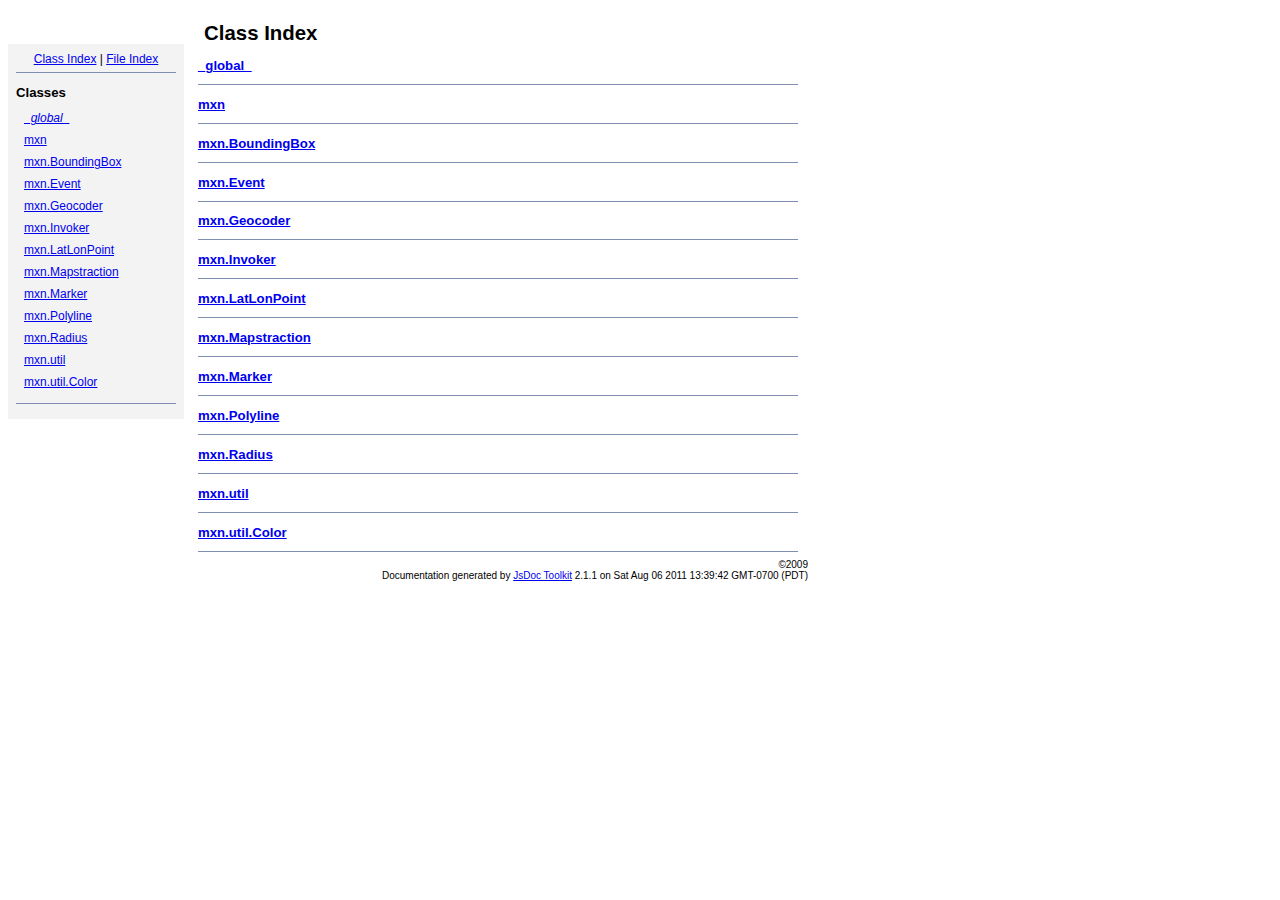
<file: vibrantcity/plugins/timemap.2.0.1/lib/mxn/docs/index.html>
<!DOCTYPE html PUBLIC "-//W3C//DTD XHTML 1.0 Transitional//EN"
        "http://www.w3.org/TR/xhtml1/DTD/xhtml1-transitional.dtd">
<html xmlns="http://www.w3.org/1999/xhtml" xml:lang="en" lang="en">
	<head>
		<meta http-equiv="content-type" content="text/html; charset=utf-8" />
		
		<title>JsDoc Reference - Index</title>
		<meta name="generator" content="JsDoc Toolkit" />
		
		<style type="text/css">
		/* default.css */
body
{
	font: 12px "Lucida Grande", Tahoma, Arial, Helvetica, sans-serif;
	width: 800px;
}

.header
{
	clear: both;
	background-color: #ccc;
	padding: 8px;
}

h1
{
	font-size: 150%;
	font-weight: bold;
	padding: 0;
	margin: 1em 0 0 .3em;
}

hr
{
	border: none 0;
	border-top: 1px solid #7F8FB1;
	height: 1px;
}

pre.code
{
	display: block;
	padding: 8px;
	border: 1px dashed #ccc;
}

#index
{
	margin-top: 24px;
	float: left;
	width: 160px;
	position: absolute;
	left: 8px;
	background-color: #F3F3F3;
	padding: 8px;
}

#content
{
	margin-left: 190px;
	width: 600px;
}

.classList
{
	list-style-type: none;
	padding: 0;
	margin: 0 0 0 8px;
	font-family: arial, sans-serif;
	font-size: 1em;
	overflow: auto;
}

.classList li
{
	padding: 0;
	margin: 0 0 8px 0;
}

.summaryTable { width: 100%; }

h1.classTitle
{
	font-size:170%;
	line-height:130%;
}

h2 { font-size: 110%; }
caption, div.sectionTitle
{
	background-color: #7F8FB1;
	color: #fff;
	font-size:130%;
	text-align: left;
	padding: 2px 6px 2px 6px;
	border: 1px #7F8FB1 solid;
}

div.sectionTitle { margin-bottom: 8px; }
.summaryTable thead { display: none; }

.summaryTable td
{
	vertical-align: top;
	padding: 4px;
	border-bottom: 1px #7F8FB1 solid;
	border-right: 1px #7F8FB1 solid;
}

/*col#summaryAttributes {}*/
.summaryTable td.attributes
{
	border-left: 1px #7F8FB1 solid;
	width: 140px;
	text-align: right;
}

td.attributes, .fixedFont
{
	line-height: 15px;
	color: #002EBE;
	font-family: "Courier New",Courier,monospace;
	font-size: 13px;
}

.summaryTable td.nameDescription
{
	text-align: left;
	font-size: 13px;
	line-height: 15px;
}

.summaryTable td.nameDescription, .description
{
	line-height: 15px;
	padding: 4px;
	padding-left: 4px;
}

.summaryTable { margin-bottom: 8px; }

ul.inheritsList
{
	list-style: square;
	margin-left: 20px;
	padding-left: 0;
}

.detailList {
	margin-left: 20px; 
	line-height: 15px;
}
.detailList dt { margin-left: 20px; }

.detailList .heading
{
	font-weight: bold;
	padding-bottom: 6px;
	margin-left: 0;
}

.light, td.attributes, .light a:link, .light a:visited
{
	color: #777;
	font-style: italic;
}

.fineprint
{
	text-align: right;
	font-size: 10px;
}
		</style>
	</head>
	
	<body>
		<div id="header">
</div>
		
		<div id="index">
			<div align="center"><a href="index.html">Class Index</a>
| <a href="files.html">File Index</a></div>
<hr />
<h2>Classes</h2>
<ul class="classList">
	
	<li><i><a href="symbols/_global_.html">_global_</a></i></li>
	
	<li><a href="symbols/mxn.html">mxn</a></li>
	
	<li><a href="symbols/mxn.BoundingBox.html">mxn.BoundingBox</a></li>
	
	<li><a href="symbols/mxn.Event.html">mxn.Event</a></li>
	
	<li><a href="symbols/mxn.Geocoder.html">mxn.Geocoder</a></li>
	
	<li><a href="symbols/mxn.Invoker.html">mxn.Invoker</a></li>
	
	<li><a href="symbols/mxn.LatLonPoint.html">mxn.LatLonPoint</a></li>
	
	<li><a href="symbols/mxn.Mapstraction.html">mxn.Mapstraction</a></li>
	
	<li><a href="symbols/mxn.Marker.html">mxn.Marker</a></li>
	
	<li><a href="symbols/mxn.Polyline.html">mxn.Polyline</a></li>
	
	<li><a href="symbols/mxn.Radius.html">mxn.Radius</a></li>
	
	<li><a href="symbols/mxn.util.html">mxn.util</a></li>
	
	<li><a href="symbols/mxn.util.Color.html">mxn.util.Color</a></li>
	
</ul>
<hr />
		</div>
		
		<div id="content">
			<h1 class="classTitle">Class Index</h1>
			
			
			<div>
				<h2><a href="symbols/_global_.html">_global_</a></h2>
				
			</div>
			<hr />
			
			<div>
				<h2><a href="symbols/mxn.html">mxn</a></h2>
				
			</div>
			<hr />
			
			<div>
				<h2><a href="symbols/mxn.BoundingBox.html">mxn.BoundingBox</a></h2>
				
			</div>
			<hr />
			
			<div>
				<h2><a href="symbols/mxn.Event.html">mxn.Event</a></h2>
				
			</div>
			<hr />
			
			<div>
				<h2><a href="symbols/mxn.Geocoder.html">mxn.Geocoder</a></h2>
				
			</div>
			<hr />
			
			<div>
				<h2><a href="symbols/mxn.Invoker.html">mxn.Invoker</a></h2>
				
			</div>
			<hr />
			
			<div>
				<h2><a href="symbols/mxn.LatLonPoint.html">mxn.LatLonPoint</a></h2>
				
			</div>
			<hr />
			
			<div>
				<h2><a href="symbols/mxn.Mapstraction.html">mxn.Mapstraction</a></h2>
				
			</div>
			<hr />
			
			<div>
				<h2><a href="symbols/mxn.Marker.html">mxn.Marker</a></h2>
				
			</div>
			<hr />
			
			<div>
				<h2><a href="symbols/mxn.Polyline.html">mxn.Polyline</a></h2>
				
			</div>
			<hr />
			
			<div>
				<h2><a href="symbols/mxn.Radius.html">mxn.Radius</a></h2>
				
			</div>
			<hr />
			
			<div>
				<h2><a href="symbols/mxn.util.html">mxn.util</a></h2>
				
			</div>
			<hr />
			
			<div>
				<h2><a href="symbols/mxn.util.Color.html">mxn.util.Color</a></h2>
				
			</div>
			<hr />
			
			
		</div>
		<div class="fineprint" style="clear:both">
			&copy;2009<br />
			Documentation generated by <a href="http://www.jsdoctoolkit.org/" target="_blankt">JsDoc Toolkit</a> 2.1.1 on Sat Aug 06 2011 13:39:42 GMT-0700 (PDT)
		</div>
	</body>
</html>
</file>
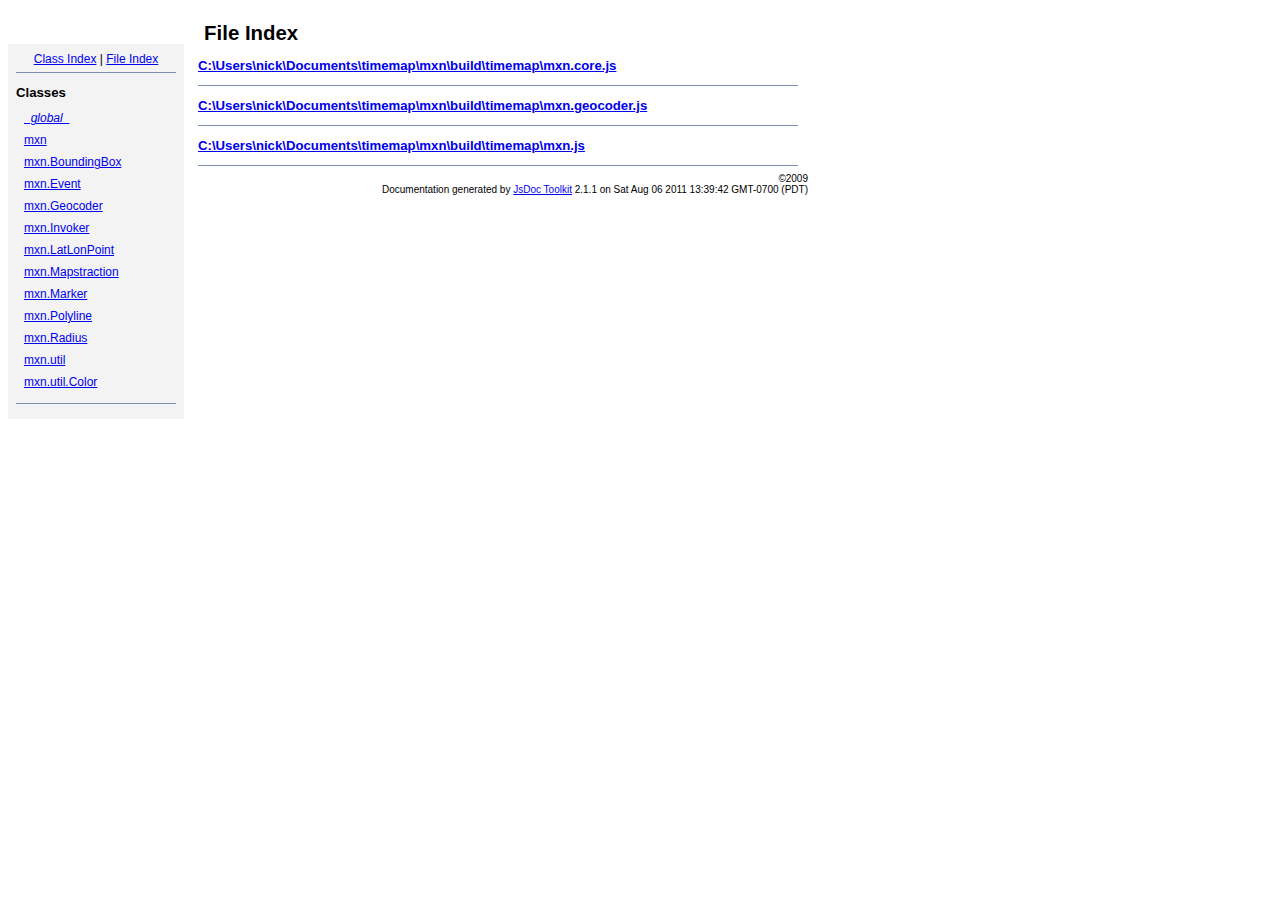
<file: vibrantcity/plugins/timemap.2.0.1/lib/mxn/docs/files.html>
<!DOCTYPE html PUBLIC "-//W3C//DTD XHTML 1.0 Transitional//EN"
        "http://www.w3.org/TR/xhtml1/DTD/xhtml1-transitional.dtd">
<html xmlns="http://www.w3.org/1999/xhtml" xml:lang="en" lang="en">
	<head>
		<meta http-equiv="content-type" content="text/html; charset=utf-8"" />
		
		<title>JsDoc Reference - File Index</title>
		<meta name="generator" content="JsDoc Toolkit" />
		
		<style type="text/css">
		/* default.css */
body
{
	font: 12px "Lucida Grande", Tahoma, Arial, Helvetica, sans-serif;
	width: 800px;
}

.header
{
	clear: both;
	background-color: #ccc;
	padding: 8px;
}

h1
{
	font-size: 150%;
	font-weight: bold;
	padding: 0;
	margin: 1em 0 0 .3em;
}

hr
{
	border: none 0;
	border-top: 1px solid #7F8FB1;
	height: 1px;
}

pre.code
{
	display: block;
	padding: 8px;
	border: 1px dashed #ccc;
}

#index
{
	margin-top: 24px;
	float: left;
	width: 160px;
	position: absolute;
	left: 8px;
	background-color: #F3F3F3;
	padding: 8px;
}

#content
{
	margin-left: 190px;
	width: 600px;
}

.classList
{
	list-style-type: none;
	padding: 0;
	margin: 0 0 0 8px;
	font-family: arial, sans-serif;
	font-size: 1em;
	overflow: auto;
}

.classList li
{
	padding: 0;
	margin: 0 0 8px 0;
}

.summaryTable { width: 100%; }

h1.classTitle
{
	font-size:170%;
	line-height:130%;
}

h2 { font-size: 110%; }
caption, div.sectionTitle
{
	background-color: #7F8FB1;
	color: #fff;
	font-size:130%;
	text-align: left;
	padding: 2px 6px 2px 6px;
	border: 1px #7F8FB1 solid;
}

div.sectionTitle { margin-bottom: 8px; }
.summaryTable thead { display: none; }

.summaryTable td
{
	vertical-align: top;
	padding: 4px;
	border-bottom: 1px #7F8FB1 solid;
	border-right: 1px #7F8FB1 solid;
}

/*col#summaryAttributes {}*/
.summaryTable td.attributes
{
	border-left: 1px #7F8FB1 solid;
	width: 140px;
	text-align: right;
}

td.attributes, .fixedFont
{
	line-height: 15px;
	color: #002EBE;
	font-family: "Courier New",Courier,monospace;
	font-size: 13px;
}

.summaryTable td.nameDescription
{
	text-align: left;
	font-size: 13px;
	line-height: 15px;
}

.summaryTable td.nameDescription, .description
{
	line-height: 15px;
	padding: 4px;
	padding-left: 4px;
}

.summaryTable { margin-bottom: 8px; }

ul.inheritsList
{
	list-style: square;
	margin-left: 20px;
	padding-left: 0;
}

.detailList {
	margin-left: 20px; 
	line-height: 15px;
}
.detailList dt { margin-left: 20px; }

.detailList .heading
{
	font-weight: bold;
	padding-bottom: 6px;
	margin-left: 0;
}

.light, td.attributes, .light a:link, .light a:visited
{
	color: #777;
	font-style: italic;
}

.fineprint
{
	text-align: right;
	font-size: 10px;
}
		</style>
	</head>
	
	<body>
		<div id="header">
</div>
		
		<div id="index">
			<div align="center"><a href="index.html">Class Index</a>
| <a href="files.html">File Index</a></div>
<hr />
<h2>Classes</h2>
<ul class="classList">
	
	<li><i><a href="symbols/_global_.html">_global_</a></i></li>
	
	<li><a href="symbols/mxn.html">mxn</a></li>
	
	<li><a href="symbols/mxn.BoundingBox.html">mxn.BoundingBox</a></li>
	
	<li><a href="symbols/mxn.Event.html">mxn.Event</a></li>
	
	<li><a href="symbols/mxn.Geocoder.html">mxn.Geocoder</a></li>
	
	<li><a href="symbols/mxn.Invoker.html">mxn.Invoker</a></li>
	
	<li><a href="symbols/mxn.LatLonPoint.html">mxn.LatLonPoint</a></li>
	
	<li><a href="symbols/mxn.Mapstraction.html">mxn.Mapstraction</a></li>
	
	<li><a href="symbols/mxn.Marker.html">mxn.Marker</a></li>
	
	<li><a href="symbols/mxn.Polyline.html">mxn.Polyline</a></li>
	
	<li><a href="symbols/mxn.Radius.html">mxn.Radius</a></li>
	
	<li><a href="symbols/mxn.util.html">mxn.util</a></li>
	
	<li><a href="symbols/mxn.util.Color.html">mxn.util.Color</a></li>
	
</ul>
<hr />
		</div>
		
		<div id="content">
			<h1 class="classTitle">File Index</h1>
			
			
			<div>
				<h2><a href="symbols/src/C__Users_nick_Documents_timemap_mxn_build_timemap_mxn.core.js.html">C:\Users\nick\Documents\timemap\mxn\build\timemap\mxn.core.js</a></h2>
				
				<dl>
					
					
					
					
				</dl>
			</div>
			<hr />
			
			<div>
				<h2><a href="symbols/src/C__Users_nick_Documents_timemap_mxn_build_timemap_mxn.geocoder.js.html">C:\Users\nick\Documents\timemap\mxn\build\timemap\mxn.geocoder.js</a></h2>
				
				<dl>
					
					
					
					
				</dl>
			</div>
			<hr />
			
			<div>
				<h2><a href="symbols/src/C__Users_nick_Documents_timemap_mxn_build_timemap_mxn.js.html">C:\Users\nick\Documents\timemap\mxn\build\timemap\mxn.js</a></h2>
				
				<dl>
					
					
					
					
				</dl>
			</div>
			<hr />
			
			
		</div>
		<div class="fineprint" style="clear:both">
			&copy;2009<br />
			Documentation generated by <a href="http://www.jsdoctoolkit.org/" target="_blankt">JsDoc Toolkit</a> 2.1.1 on Sat Aug 06 2011 13:39:42 GMT-0700 (PDT)
		</div>
	</body>
</html>
</file>
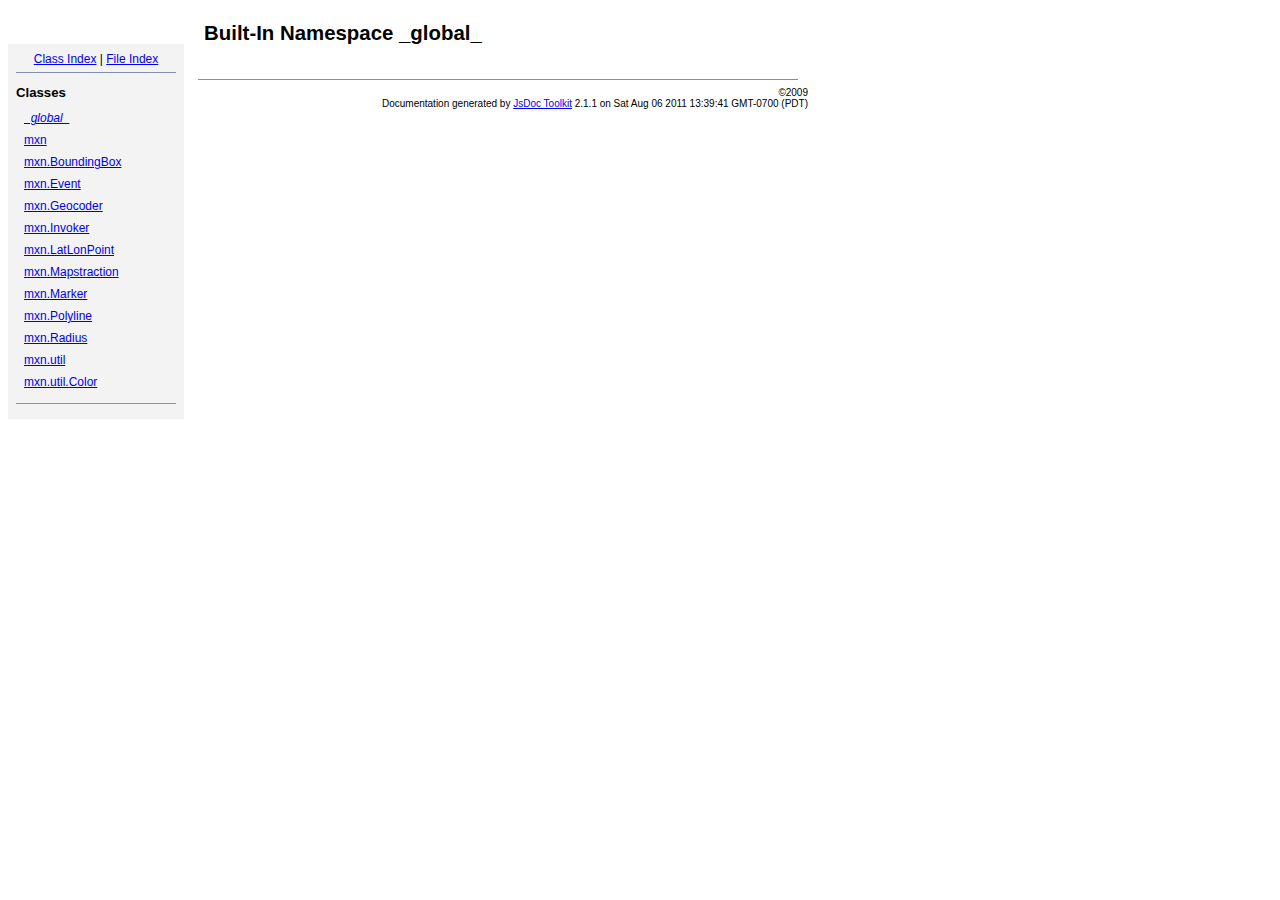
<file: vibrantcity/plugins/timemap.2.0.1/lib/mxn/docs/symbols/_global_.html>
<!DOCTYPE html PUBLIC "-//W3C//DTD XHTML 1.0 Transitional//EN"
        "http://www.w3.org/TR/xhtml1/DTD/xhtml1-transitional.dtd">
<html xmlns="http://www.w3.org/1999/xhtml" xml:lang="en" lang="en">
	<head>
		<meta http-equiv="content-type" content="text/html; charset=utf-8" />
		<meta name="generator" content="JsDoc Toolkit" />
		
		<title>JsDoc Reference - _global_</title>

		<style type="text/css">
			/* default.css */
body
{
	font: 12px "Lucida Grande", Tahoma, Arial, Helvetica, sans-serif;
	width: 800px;
}

.header
{
	clear: both;
	background-color: #ccc;
	padding: 8px;
}

h1
{
	font-size: 150%;
	font-weight: bold;
	padding: 0;
	margin: 1em 0 0 .3em;
}

hr
{
	border: none 0;
	border-top: 1px solid #7F8FB1;
	height: 1px;
}

pre.code
{
	display: block;
	padding: 8px;
	border: 1px dashed #ccc;
}

#index
{
	margin-top: 24px;
	float: left;
	width: 160px;
	position: absolute;
	left: 8px;
	background-color: #F3F3F3;
	padding: 8px;
}

#content
{
	margin-left: 190px;
	width: 600px;
}

.classList
{
	list-style-type: none;
	padding: 0;
	margin: 0 0 0 8px;
	font-family: arial, sans-serif;
	font-size: 1em;
	overflow: auto;
}

.classList li
{
	padding: 0;
	margin: 0 0 8px 0;
}

.summaryTable { width: 100%; }

h1.classTitle
{
	font-size:170%;
	line-height:130%;
}

h2 { font-size: 110%; }
caption, div.sectionTitle
{
	background-color: #7F8FB1;
	color: #fff;
	font-size:130%;
	text-align: left;
	padding: 2px 6px 2px 6px;
	border: 1px #7F8FB1 solid;
}

div.sectionTitle { margin-bottom: 8px; }
.summaryTable thead { display: none; }

.summaryTable td
{
	vertical-align: top;
	padding: 4px;
	border-bottom: 1px #7F8FB1 solid;
	border-right: 1px #7F8FB1 solid;
}

/*col#summaryAttributes {}*/
.summaryTable td.attributes
{
	border-left: 1px #7F8FB1 solid;
	width: 140px;
	text-align: right;
}

td.attributes, .fixedFont
{
	line-height: 15px;
	color: #002EBE;
	font-family: "Courier New",Courier,monospace;
	font-size: 13px;
}

.summaryTable td.nameDescription
{
	text-align: left;
	font-size: 13px;
	line-height: 15px;
}

.summaryTable td.nameDescription, .description
{
	line-height: 15px;
	padding: 4px;
	padding-left: 4px;
}

.summaryTable { margin-bottom: 8px; }

ul.inheritsList
{
	list-style: square;
	margin-left: 20px;
	padding-left: 0;
}

.detailList {
	margin-left: 20px; 
	line-height: 15px;
}
.detailList dt { margin-left: 20px; }

.detailList .heading
{
	font-weight: bold;
	padding-bottom: 6px;
	margin-left: 0;
}

.light, td.attributes, .light a:link, .light a:visited
{
	color: #777;
	font-style: italic;
}

.fineprint
{
	text-align: right;
	font-size: 10px;
}
		</style>
	</head>

	<body>
<!-- ============================== header ================================= -->	
		<!-- begin static/header.html -->
		<div id="header">
</div>
		<!-- end static/header.html -->

<!-- ============================== classes index ============================ -->
		<div id="index">
			<!-- begin publish.classesIndex -->
			<div align="center"><a href="../index.html">Class Index</a>
| <a href="../files.html">File Index</a></div>
<hr />
<h2>Classes</h2>
<ul class="classList">
	
	<li><i><a href="../symbols/_global_.html">_global_</a></i></li>
	
	<li><a href="../symbols/mxn.html">mxn</a></li>
	
	<li><a href="../symbols/mxn.BoundingBox.html">mxn.BoundingBox</a></li>
	
	<li><a href="../symbols/mxn.Event.html">mxn.Event</a></li>
	
	<li><a href="../symbols/mxn.Geocoder.html">mxn.Geocoder</a></li>
	
	<li><a href="../symbols/mxn.Invoker.html">mxn.Invoker</a></li>
	
	<li><a href="../symbols/mxn.LatLonPoint.html">mxn.LatLonPoint</a></li>
	
	<li><a href="../symbols/mxn.Mapstraction.html">mxn.Mapstraction</a></li>
	
	<li><a href="../symbols/mxn.Marker.html">mxn.Marker</a></li>
	
	<li><a href="../symbols/mxn.Polyline.html">mxn.Polyline</a></li>
	
	<li><a href="../symbols/mxn.Radius.html">mxn.Radius</a></li>
	
	<li><a href="../symbols/mxn.util.html">mxn.util</a></li>
	
	<li><a href="../symbols/mxn.util.Color.html">mxn.util.Color</a></li>
	
</ul>
<hr />
			<!-- end publish.classesIndex -->
		</div>
		
		<div id="content">
<!-- ============================== class title ============================ -->
			<h1 class="classTitle">
				
				Built-In Namespace _global_
			</h1>

<!-- ============================== class summary ========================== -->			
			<p class="description">
				
			
				
				
				
			</p>

<!-- ============================== constructor summary ==================== -->			
			

<!-- ============================== properties summary ===================== -->
			

<!-- ============================== methods summary ======================== -->
			
<!-- ============================== events summary ======================== -->
			

<!-- ============================== constructor details ==================== -->		
			

<!-- ============================== field details ========================== -->		
			

<!-- ============================== method details ========================= -->		
			
			
<!-- ============================== event details ========================= -->		
			
			
			<hr />
		</div>

		
<!-- ============================== footer ================================= -->
		<div class="fineprint" style="clear:both">
			&copy;2009<br />
			Documentation generated by <a href="http://code.google.com/p/jsdoc-toolkit/" target="_blank">JsDoc Toolkit</a> 2.1.1 on Sat Aug 06 2011 13:39:41 GMT-0700 (PDT)
		</div>
	</body>
</html>
</file>
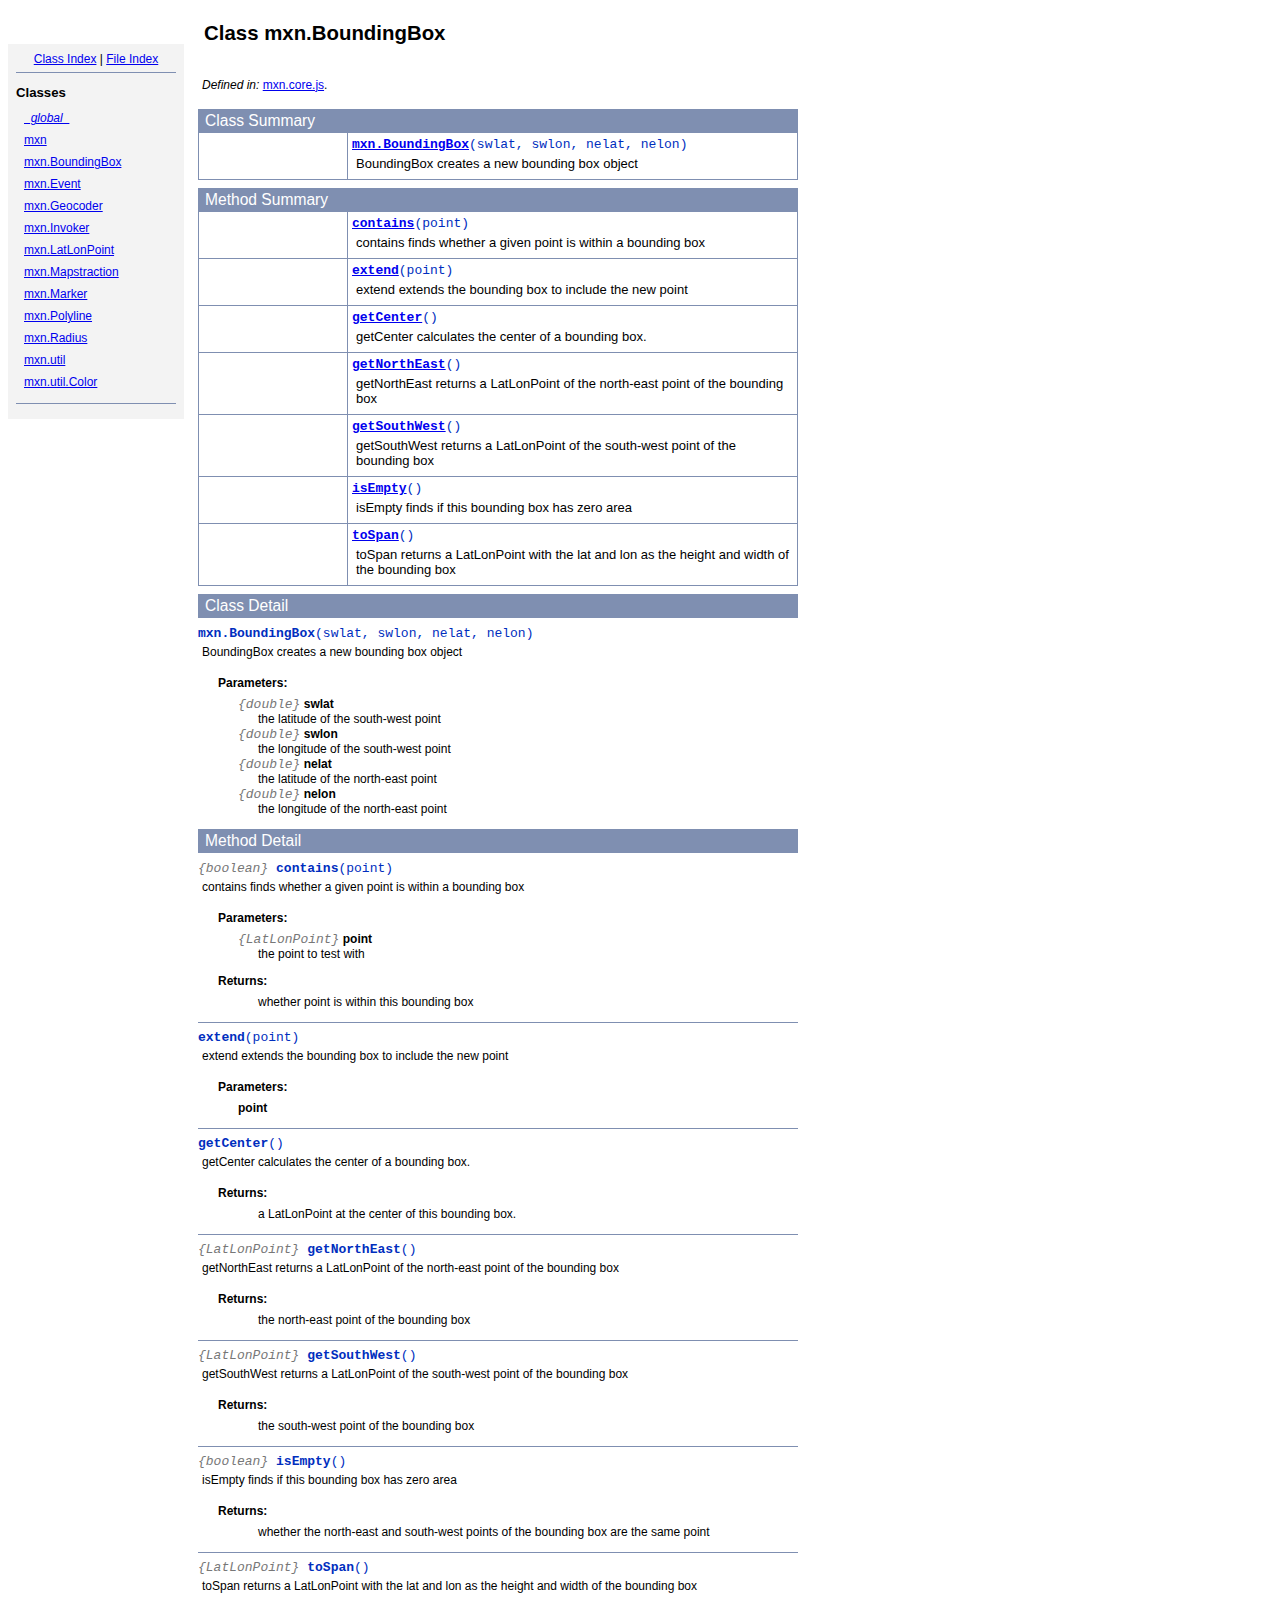
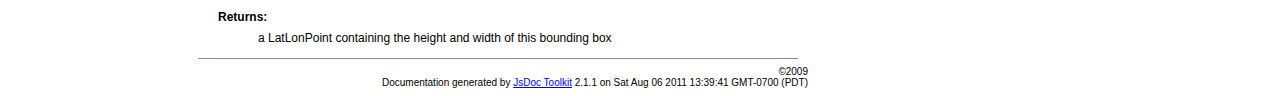
<file: vibrantcity/plugins/timemap.2.0.1/lib/mxn/docs/symbols/mxn.BoundingBox.html>
<!DOCTYPE html PUBLIC "-//W3C//DTD XHTML 1.0 Transitional//EN"
        "http://www.w3.org/TR/xhtml1/DTD/xhtml1-transitional.dtd">
<html xmlns="http://www.w3.org/1999/xhtml" xml:lang="en" lang="en">
	<head>
		<meta http-equiv="content-type" content="text/html; charset=utf-8" />
		<meta name="generator" content="JsDoc Toolkit" />
		
		<title>JsDoc Reference - mxn.BoundingBox</title>

		<style type="text/css">
			/* default.css */
body
{
	font: 12px "Lucida Grande", Tahoma, Arial, Helvetica, sans-serif;
	width: 800px;
}

.header
{
	clear: both;
	background-color: #ccc;
	padding: 8px;
}

h1
{
	font-size: 150%;
	font-weight: bold;
	padding: 0;
	margin: 1em 0 0 .3em;
}

hr
{
	border: none 0;
	border-top: 1px solid #7F8FB1;
	height: 1px;
}

pre.code
{
	display: block;
	padding: 8px;
	border: 1px dashed #ccc;
}

#index
{
	margin-top: 24px;
	float: left;
	width: 160px;
	position: absolute;
	left: 8px;
	background-color: #F3F3F3;
	padding: 8px;
}

#content
{
	margin-left: 190px;
	width: 600px;
}

.classList
{
	list-style-type: none;
	padding: 0;
	margin: 0 0 0 8px;
	font-family: arial, sans-serif;
	font-size: 1em;
	overflow: auto;
}

.classList li
{
	padding: 0;
	margin: 0 0 8px 0;
}

.summaryTable { width: 100%; }

h1.classTitle
{
	font-size:170%;
	line-height:130%;
}

h2 { font-size: 110%; }
caption, div.sectionTitle
{
	background-color: #7F8FB1;
	color: #fff;
	font-size:130%;
	text-align: left;
	padding: 2px 6px 2px 6px;
	border: 1px #7F8FB1 solid;
}

div.sectionTitle { margin-bottom: 8px; }
.summaryTable thead { display: none; }

.summaryTable td
{
	vertical-align: top;
	padding: 4px;
	border-bottom: 1px #7F8FB1 solid;
	border-right: 1px #7F8FB1 solid;
}

/*col#summaryAttributes {}*/
.summaryTable td.attributes
{
	border-left: 1px #7F8FB1 solid;
	width: 140px;
	text-align: right;
}

td.attributes, .fixedFont
{
	line-height: 15px;
	color: #002EBE;
	font-family: "Courier New",Courier,monospace;
	font-size: 13px;
}

.summaryTable td.nameDescription
{
	text-align: left;
	font-size: 13px;
	line-height: 15px;
}

.summaryTable td.nameDescription, .description
{
	line-height: 15px;
	padding: 4px;
	padding-left: 4px;
}

.summaryTable { margin-bottom: 8px; }

ul.inheritsList
{
	list-style: square;
	margin-left: 20px;
	padding-left: 0;
}

.detailList {
	margin-left: 20px; 
	line-height: 15px;
}
.detailList dt { margin-left: 20px; }

.detailList .heading
{
	font-weight: bold;
	padding-bottom: 6px;
	margin-left: 0;
}

.light, td.attributes, .light a:link, .light a:visited
{
	color: #777;
	font-style: italic;
}

.fineprint
{
	text-align: right;
	font-size: 10px;
}
		</style>
	</head>

	<body>
<!-- ============================== header ================================= -->	
		<!-- begin static/header.html -->
		<div id="header">
</div>
		<!-- end static/header.html -->

<!-- ============================== classes index ============================ -->
		<div id="index">
			<!-- begin publish.classesIndex -->
			<div align="center"><a href="../index.html">Class Index</a>
| <a href="../files.html">File Index</a></div>
<hr />
<h2>Classes</h2>
<ul class="classList">
	
	<li><i><a href="../symbols/_global_.html">_global_</a></i></li>
	
	<li><a href="../symbols/mxn.html">mxn</a></li>
	
	<li><a href="../symbols/mxn.BoundingBox.html">mxn.BoundingBox</a></li>
	
	<li><a href="../symbols/mxn.Event.html">mxn.Event</a></li>
	
	<li><a href="../symbols/mxn.Geocoder.html">mxn.Geocoder</a></li>
	
	<li><a href="../symbols/mxn.Invoker.html">mxn.Invoker</a></li>
	
	<li><a href="../symbols/mxn.LatLonPoint.html">mxn.LatLonPoint</a></li>
	
	<li><a href="../symbols/mxn.Mapstraction.html">mxn.Mapstraction</a></li>
	
	<li><a href="../symbols/mxn.Marker.html">mxn.Marker</a></li>
	
	<li><a href="../symbols/mxn.Polyline.html">mxn.Polyline</a></li>
	
	<li><a href="../symbols/mxn.Radius.html">mxn.Radius</a></li>
	
	<li><a href="../symbols/mxn.util.html">mxn.util</a></li>
	
	<li><a href="../symbols/mxn.util.Color.html">mxn.util.Color</a></li>
	
</ul>
<hr />
			<!-- end publish.classesIndex -->
		</div>
		
		<div id="content">
<!-- ============================== class title ============================ -->
			<h1 class="classTitle">
				
				Class mxn.BoundingBox
			</h1>

<!-- ============================== class summary ========================== -->			
			<p class="description">
				
			
				
				
				
					<br /><i>Defined in: </i> <a href="../symbols/src/C__Users_nick_Documents_timemap_mxn_build_timemap_mxn.core.js.html">mxn.core.js</a>.
				
			</p>

<!-- ============================== constructor summary ==================== -->			
			
			<table class="summaryTable" cellspacing="0" summary="A summary of the constructor documented in the class mxn.BoundingBox.">
				<caption>Class Summary</caption>
				<thead>
					<tr>
						<th scope="col">Constructor Attributes</th>
						<th scope="col">Constructor Name and Description</th>
					</tr>
				</thead>
				<tbody>
					<tr>
						<td class="attributes">&nbsp;</td>
						<td class="nameDescription" >
							<div class="fixedFont">
								<b><a href="../symbols/mxn.BoundingBox.html">mxn.BoundingBox</a></b>(swlat, swlon, nelat, nelon)
							</div>
							<div class="description">BoundingBox creates a new bounding box object</div>
						</td>
					</tr>
				</tbody>
			</table>
			

<!-- ============================== properties summary ===================== -->
			

<!-- ============================== methods summary ======================== -->
			
				
				
				<table class="summaryTable" cellspacing="0" summary="A summary of the methods documented in the class mxn.BoundingBox.">
					<caption>Method Summary</caption>
					<thead>
						<tr>
							<th scope="col">Method Attributes</th>
							<th scope="col">Method Name and Description</th>
						</tr>
					</thead>
					<tbody>
					
						<tr>
							<td class="attributes">&nbsp;</td>
							<td class="nameDescription">
								<div class="fixedFont"><b><a href="../symbols/mxn.BoundingBox.html#contains">contains</a></b>(point)
								</div>
								<div class="description">contains finds whether a given point is within a bounding box</div>
							</td>
						</tr>
					
						<tr>
							<td class="attributes">&nbsp;</td>
							<td class="nameDescription">
								<div class="fixedFont"><b><a href="../symbols/mxn.BoundingBox.html#extend">extend</a></b>(point)
								</div>
								<div class="description">extend extends the bounding box to include the new point</div>
							</td>
						</tr>
					
						<tr>
							<td class="attributes">&nbsp;</td>
							<td class="nameDescription">
								<div class="fixedFont"><b><a href="../symbols/mxn.BoundingBox.html#getCenter">getCenter</a></b>()
								</div>
								<div class="description">getCenter calculates the center of a bounding box.</div>
							</td>
						</tr>
					
						<tr>
							<td class="attributes">&nbsp;</td>
							<td class="nameDescription">
								<div class="fixedFont"><b><a href="../symbols/mxn.BoundingBox.html#getNorthEast">getNorthEast</a></b>()
								</div>
								<div class="description">getNorthEast returns a LatLonPoint of the north-east point of the bounding box</div>
							</td>
						</tr>
					
						<tr>
							<td class="attributes">&nbsp;</td>
							<td class="nameDescription">
								<div class="fixedFont"><b><a href="../symbols/mxn.BoundingBox.html#getSouthWest">getSouthWest</a></b>()
								</div>
								<div class="description">getSouthWest returns a LatLonPoint of the south-west point of the bounding box</div>
							</td>
						</tr>
					
						<tr>
							<td class="attributes">&nbsp;</td>
							<td class="nameDescription">
								<div class="fixedFont"><b><a href="../symbols/mxn.BoundingBox.html#isEmpty">isEmpty</a></b>()
								</div>
								<div class="description">isEmpty finds if this bounding box has zero area</div>
							</td>
						</tr>
					
						<tr>
							<td class="attributes">&nbsp;</td>
							<td class="nameDescription">
								<div class="fixedFont"><b><a href="../symbols/mxn.BoundingBox.html#toSpan">toSpan</a></b>()
								</div>
								<div class="description">toSpan returns a LatLonPoint with the lat and lon as the height and width of the bounding box</div>
							</td>
						</tr>
					
					</tbody>
				</table>
				
				
				
			
<!-- ============================== events summary ======================== -->
			

<!-- ============================== constructor details ==================== -->		
			
			<div class="details"><a name="constructor"> </a>
				<div class="sectionTitle">
					Class Detail
				</div>
				
				<div class="fixedFont">
						<b>mxn.BoundingBox</b>(swlat, swlon, nelat, nelon)
				</div>
				
				<div class="description">
					BoundingBox creates a new bounding box object
					
				</div>
				
				
				
				
					
						<dl class="detailList">
						<dt class="heading">Parameters:</dt>
						
							<dt>
								<span class="light fixedFont">{double}</span>  <b>swlat</b>
								
							</dt>
								<dd>the latitude of the south-west point</dd>
						
							<dt>
								<span class="light fixedFont">{double}</span>  <b>swlon</b>
								
							</dt>
								<dd>the longitude of the south-west point</dd>
						
							<dt>
								<span class="light fixedFont">{double}</span>  <b>nelat</b>
								
							</dt>
								<dd>the latitude of the north-east point</dd>
						
							<dt>
								<span class="light fixedFont">{double}</span>  <b>nelon</b>
								
							</dt>
								<dd>the longitude of the north-east point</dd>
						
						</dl>
					
					
					
					
					
					
					

			</div>
			

<!-- ============================== field details ========================== -->		
			

<!-- ============================== method details ========================= -->		
			
				<div class="sectionTitle">
					Method Detail
				</div>
				
					<a name="contains"> </a>
					<div class="fixedFont">
					
					<span class="light">{boolean}</span>
					<b>contains</b>(point)
					
					</div>
					<div class="description">
						contains finds whether a given point is within a bounding box
						
						
					</div>
					
					
					
						
							<dl class="detailList">
							<dt class="heading">Parameters:</dt>
							
								<dt>
									<span class="light fixedFont">{LatLonPoint}</span> <b>point</b>
									
								</dt>
								<dd>the point to test with</dd>
							
							</dl>
						
						
						
						
						
							<dl class="detailList">
							<dt class="heading">Returns:</dt>
							
								<dd>whether point is within this bounding box</dd>
							
							</dl>
						
						
						

					<hr />
				
					<a name="extend"> </a>
					<div class="fixedFont">
					
					
					<b>extend</b>(point)
					
					</div>
					<div class="description">
						extend extends the bounding box to include the new point
						
						
					</div>
					
					
					
						
							<dl class="detailList">
							<dt class="heading">Parameters:</dt>
							
								<dt>
									<b>point</b>
									
								</dt>
								<dd></dd>
							
							</dl>
						
						
						
						
						
						
						

					<hr />
				
					<a name="getCenter"> </a>
					<div class="fixedFont">
					
					
					<b>getCenter</b>()
					
					</div>
					<div class="description">
						getCenter calculates the center of a bounding box.
						
						
					</div>
					
					
					
						
						
						
						
						
							<dl class="detailList">
							<dt class="heading">Returns:</dt>
							
								<dd>a LatLonPoint at the center of this bounding box.</dd>
							
							</dl>
						
						
						

					<hr />
				
					<a name="getNorthEast"> </a>
					<div class="fixedFont">
					
					<span class="light">{LatLonPoint}</span>
					<b>getNorthEast</b>()
					
					</div>
					<div class="description">
						getNorthEast returns a LatLonPoint of the north-east point of the bounding box
						
						
					</div>
					
					
					
						
						
						
						
						
							<dl class="detailList">
							<dt class="heading">Returns:</dt>
							
								<dd>the north-east point of the bounding box</dd>
							
							</dl>
						
						
						

					<hr />
				
					<a name="getSouthWest"> </a>
					<div class="fixedFont">
					
					<span class="light">{LatLonPoint}</span>
					<b>getSouthWest</b>()
					
					</div>
					<div class="description">
						getSouthWest returns a LatLonPoint of the south-west point of the bounding box
						
						
					</div>
					
					
					
						
						
						
						
						
							<dl class="detailList">
							<dt class="heading">Returns:</dt>
							
								<dd>the south-west point of the bounding box</dd>
							
							</dl>
						
						
						

					<hr />
				
					<a name="isEmpty"> </a>
					<div class="fixedFont">
					
					<span class="light">{boolean}</span>
					<b>isEmpty</b>()
					
					</div>
					<div class="description">
						isEmpty finds if this bounding box has zero area
						
						
					</div>
					
					
					
						
						
						
						
						
							<dl class="detailList">
							<dt class="heading">Returns:</dt>
							
								<dd>whether the north-east and south-west points of the bounding box are the same point</dd>
							
							</dl>
						
						
						

					<hr />
				
					<a name="toSpan"> </a>
					<div class="fixedFont">
					
					<span class="light">{LatLonPoint}</span>
					<b>toSpan</b>()
					
					</div>
					<div class="description">
						toSpan returns a LatLonPoint with the lat and lon as the height and width of the bounding box
						
						
					</div>
					
					
					
						
						
						
						
						
							<dl class="detailList">
							<dt class="heading">Returns:</dt>
							
								<dd>a LatLonPoint containing the height and width of this bounding box</dd>
							
							</dl>
						
						
						

					
				
			
			
<!-- ============================== event details ========================= -->		
			
			
			<hr />
		</div>

		
<!-- ============================== footer ================================= -->
		<div class="fineprint" style="clear:both">
			&copy;2009<br />
			Documentation generated by <a href="http://code.google.com/p/jsdoc-toolkit/" target="_blank">JsDoc Toolkit</a> 2.1.1 on Sat Aug 06 2011 13:39:41 GMT-0700 (PDT)
		</div>
	</body>
</html>
</file>
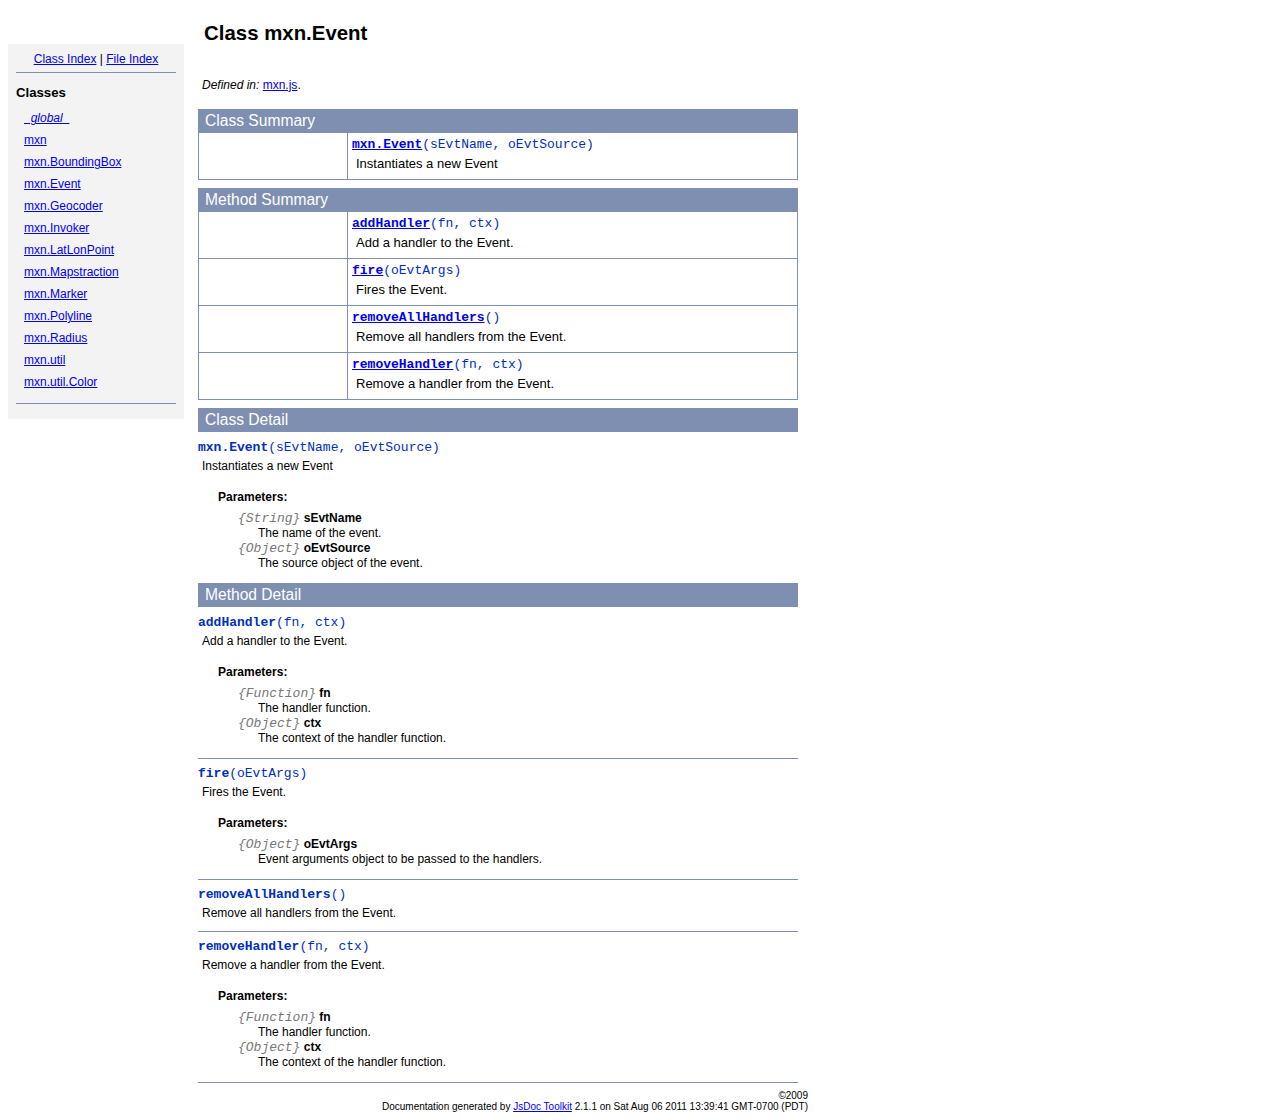
<file: vibrantcity/plugins/timemap.2.0.1/lib/mxn/docs/symbols/mxn.Event.html>
<!DOCTYPE html PUBLIC "-//W3C//DTD XHTML 1.0 Transitional//EN"
        "http://www.w3.org/TR/xhtml1/DTD/xhtml1-transitional.dtd">
<html xmlns="http://www.w3.org/1999/xhtml" xml:lang="en" lang="en">
	<head>
		<meta http-equiv="content-type" content="text/html; charset=utf-8" />
		<meta name="generator" content="JsDoc Toolkit" />
		
		<title>JsDoc Reference - mxn.Event</title>

		<style type="text/css">
			/* default.css */
body
{
	font: 12px "Lucida Grande", Tahoma, Arial, Helvetica, sans-serif;
	width: 800px;
}

.header
{
	clear: both;
	background-color: #ccc;
	padding: 8px;
}

h1
{
	font-size: 150%;
	font-weight: bold;
	padding: 0;
	margin: 1em 0 0 .3em;
}

hr
{
	border: none 0;
	border-top: 1px solid #7F8FB1;
	height: 1px;
}

pre.code
{
	display: block;
	padding: 8px;
	border: 1px dashed #ccc;
}

#index
{
	margin-top: 24px;
	float: left;
	width: 160px;
	position: absolute;
	left: 8px;
	background-color: #F3F3F3;
	padding: 8px;
}

#content
{
	margin-left: 190px;
	width: 600px;
}

.classList
{
	list-style-type: none;
	padding: 0;
	margin: 0 0 0 8px;
	font-family: arial, sans-serif;
	font-size: 1em;
	overflow: auto;
}

.classList li
{
	padding: 0;
	margin: 0 0 8px 0;
}

.summaryTable { width: 100%; }

h1.classTitle
{
	font-size:170%;
	line-height:130%;
}

h2 { font-size: 110%; }
caption, div.sectionTitle
{
	background-color: #7F8FB1;
	color: #fff;
	font-size:130%;
	text-align: left;
	padding: 2px 6px 2px 6px;
	border: 1px #7F8FB1 solid;
}

div.sectionTitle { margin-bottom: 8px; }
.summaryTable thead { display: none; }

.summaryTable td
{
	vertical-align: top;
	padding: 4px;
	border-bottom: 1px #7F8FB1 solid;
	border-right: 1px #7F8FB1 solid;
}

/*col#summaryAttributes {}*/
.summaryTable td.attributes
{
	border-left: 1px #7F8FB1 solid;
	width: 140px;
	text-align: right;
}

td.attributes, .fixedFont
{
	line-height: 15px;
	color: #002EBE;
	font-family: "Courier New",Courier,monospace;
	font-size: 13px;
}

.summaryTable td.nameDescription
{
	text-align: left;
	font-size: 13px;
	line-height: 15px;
}

.summaryTable td.nameDescription, .description
{
	line-height: 15px;
	padding: 4px;
	padding-left: 4px;
}

.summaryTable { margin-bottom: 8px; }

ul.inheritsList
{
	list-style: square;
	margin-left: 20px;
	padding-left: 0;
}

.detailList {
	margin-left: 20px; 
	line-height: 15px;
}
.detailList dt { margin-left: 20px; }

.detailList .heading
{
	font-weight: bold;
	padding-bottom: 6px;
	margin-left: 0;
}

.light, td.attributes, .light a:link, .light a:visited
{
	color: #777;
	font-style: italic;
}

.fineprint
{
	text-align: right;
	font-size: 10px;
}
		</style>
	</head>

	<body>
<!-- ============================== header ================================= -->	
		<!-- begin static/header.html -->
		<div id="header">
</div>
		<!-- end static/header.html -->

<!-- ============================== classes index ============================ -->
		<div id="index">
			<!-- begin publish.classesIndex -->
			<div align="center"><a href="../index.html">Class Index</a>
| <a href="../files.html">File Index</a></div>
<hr />
<h2>Classes</h2>
<ul class="classList">
	
	<li><i><a href="../symbols/_global_.html">_global_</a></i></li>
	
	<li><a href="../symbols/mxn.html">mxn</a></li>
	
	<li><a href="../symbols/mxn.BoundingBox.html">mxn.BoundingBox</a></li>
	
	<li><a href="../symbols/mxn.Event.html">mxn.Event</a></li>
	
	<li><a href="../symbols/mxn.Geocoder.html">mxn.Geocoder</a></li>
	
	<li><a href="../symbols/mxn.Invoker.html">mxn.Invoker</a></li>
	
	<li><a href="../symbols/mxn.LatLonPoint.html">mxn.LatLonPoint</a></li>
	
	<li><a href="../symbols/mxn.Mapstraction.html">mxn.Mapstraction</a></li>
	
	<li><a href="../symbols/mxn.Marker.html">mxn.Marker</a></li>
	
	<li><a href="../symbols/mxn.Polyline.html">mxn.Polyline</a></li>
	
	<li><a href="../symbols/mxn.Radius.html">mxn.Radius</a></li>
	
	<li><a href="../symbols/mxn.util.html">mxn.util</a></li>
	
	<li><a href="../symbols/mxn.util.Color.html">mxn.util.Color</a></li>
	
</ul>
<hr />
			<!-- end publish.classesIndex -->
		</div>
		
		<div id="content">
<!-- ============================== class title ============================ -->
			<h1 class="classTitle">
				
				Class mxn.Event
			</h1>

<!-- ============================== class summary ========================== -->			
			<p class="description">
				
			
				
				
				
					<br /><i>Defined in: </i> <a href="../symbols/src/C__Users_nick_Documents_timemap_mxn_build_timemap_mxn.js.html">mxn.js</a>.
				
			</p>

<!-- ============================== constructor summary ==================== -->			
			
			<table class="summaryTable" cellspacing="0" summary="A summary of the constructor documented in the class mxn.Event.">
				<caption>Class Summary</caption>
				<thead>
					<tr>
						<th scope="col">Constructor Attributes</th>
						<th scope="col">Constructor Name and Description</th>
					</tr>
				</thead>
				<tbody>
					<tr>
						<td class="attributes">&nbsp;</td>
						<td class="nameDescription" >
							<div class="fixedFont">
								<b><a href="../symbols/mxn.Event.html">mxn.Event</a></b>(sEvtName, oEvtSource)
							</div>
							<div class="description">Instantiates a new Event</div>
						</td>
					</tr>
				</tbody>
			</table>
			

<!-- ============================== properties summary ===================== -->
			

<!-- ============================== methods summary ======================== -->
			
				
				
				<table class="summaryTable" cellspacing="0" summary="A summary of the methods documented in the class mxn.Event.">
					<caption>Method Summary</caption>
					<thead>
						<tr>
							<th scope="col">Method Attributes</th>
							<th scope="col">Method Name and Description</th>
						</tr>
					</thead>
					<tbody>
					
						<tr>
							<td class="attributes">&nbsp;</td>
							<td class="nameDescription">
								<div class="fixedFont"><b><a href="../symbols/mxn.Event.html#addHandler">addHandler</a></b>(fn, ctx)
								</div>
								<div class="description">Add a handler to the Event.</div>
							</td>
						</tr>
					
						<tr>
							<td class="attributes">&nbsp;</td>
							<td class="nameDescription">
								<div class="fixedFont"><b><a href="../symbols/mxn.Event.html#fire">fire</a></b>(oEvtArgs)
								</div>
								<div class="description">Fires the Event.</div>
							</td>
						</tr>
					
						<tr>
							<td class="attributes">&nbsp;</td>
							<td class="nameDescription">
								<div class="fixedFont"><b><a href="../symbols/mxn.Event.html#removeAllHandlers">removeAllHandlers</a></b>()
								</div>
								<div class="description">Remove all handlers from the Event.</div>
							</td>
						</tr>
					
						<tr>
							<td class="attributes">&nbsp;</td>
							<td class="nameDescription">
								<div class="fixedFont"><b><a href="../symbols/mxn.Event.html#removeHandler">removeHandler</a></b>(fn, ctx)
								</div>
								<div class="description">Remove a handler from the Event.</div>
							</td>
						</tr>
					
					</tbody>
				</table>
				
				
				
			
<!-- ============================== events summary ======================== -->
			

<!-- ============================== constructor details ==================== -->		
			
			<div class="details"><a name="constructor"> </a>
				<div class="sectionTitle">
					Class Detail
				</div>
				
				<div class="fixedFont">
						<b>mxn.Event</b>(sEvtName, oEvtSource)
				</div>
				
				<div class="description">
					Instantiates a new Event
					
				</div>
				
				
				
				
					
						<dl class="detailList">
						<dt class="heading">Parameters:</dt>
						
							<dt>
								<span class="light fixedFont">{String}</span>  <b>sEvtName</b>
								
							</dt>
								<dd>The name of the event.</dd>
						
							<dt>
								<span class="light fixedFont">{Object}</span>  <b>oEvtSource</b>
								
							</dt>
								<dd>The source object of the event.</dd>
						
						</dl>
					
					
					
					
					
					
					

			</div>
			

<!-- ============================== field details ========================== -->		
			

<!-- ============================== method details ========================= -->		
			
				<div class="sectionTitle">
					Method Detail
				</div>
				
					<a name="addHandler"> </a>
					<div class="fixedFont">
					
					
					<b>addHandler</b>(fn, ctx)
					
					</div>
					<div class="description">
						Add a handler to the Event.
						
						
					</div>
					
					
					
						
							<dl class="detailList">
							<dt class="heading">Parameters:</dt>
							
								<dt>
									<span class="light fixedFont">{Function}</span> <b>fn</b>
									
								</dt>
								<dd>The handler function.</dd>
							
								<dt>
									<span class="light fixedFont">{Object}</span> <b>ctx</b>
									
								</dt>
								<dd>The context of the handler function.</dd>
							
							</dl>
						
						
						
						
						
						
						

					<hr />
				
					<a name="fire"> </a>
					<div class="fixedFont">
					
					
					<b>fire</b>(oEvtArgs)
					
					</div>
					<div class="description">
						Fires the Event.
						
						
					</div>
					
					
					
						
							<dl class="detailList">
							<dt class="heading">Parameters:</dt>
							
								<dt>
									<span class="light fixedFont">{Object}</span> <b>oEvtArgs</b>
									
								</dt>
								<dd>Event arguments object to be passed to the handlers.</dd>
							
							</dl>
						
						
						
						
						
						
						

					<hr />
				
					<a name="removeAllHandlers"> </a>
					<div class="fixedFont">
					
					
					<b>removeAllHandlers</b>()
					
					</div>
					<div class="description">
						Remove all handlers from the Event.
						
						
					</div>
					
					
					
						
						
						
						
						
						
						

					<hr />
				
					<a name="removeHandler"> </a>
					<div class="fixedFont">
					
					
					<b>removeHandler</b>(fn, ctx)
					
					</div>
					<div class="description">
						Remove a handler from the Event.
						
						
					</div>
					
					
					
						
							<dl class="detailList">
							<dt class="heading">Parameters:</dt>
							
								<dt>
									<span class="light fixedFont">{Function}</span> <b>fn</b>
									
								</dt>
								<dd>The handler function.</dd>
							
								<dt>
									<span class="light fixedFont">{Object}</span> <b>ctx</b>
									
								</dt>
								<dd>The context of the handler function.</dd>
							
							</dl>
						
						
						
						
						
						
						

					
				
			
			
<!-- ============================== event details ========================= -->		
			
			
			<hr />
		</div>

		
<!-- ============================== footer ================================= -->
		<div class="fineprint" style="clear:both">
			&copy;2009<br />
			Documentation generated by <a href="http://code.google.com/p/jsdoc-toolkit/" target="_blank">JsDoc Toolkit</a> 2.1.1 on Sat Aug 06 2011 13:39:41 GMT-0700 (PDT)
		</div>
	</body>
</html>
</file>
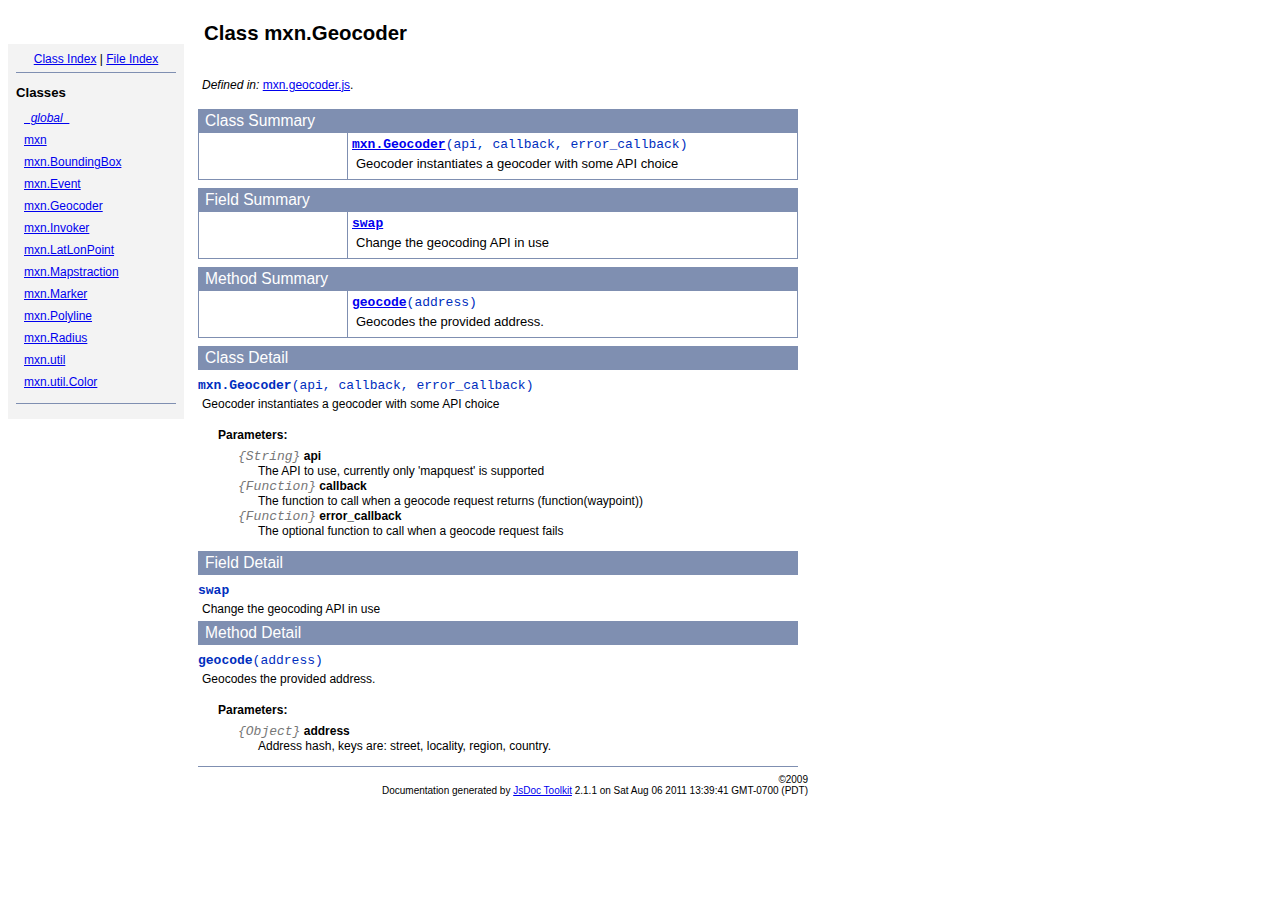
<file: vibrantcity/plugins/timemap.2.0.1/lib/mxn/docs/symbols/mxn.Geocoder.html>
<!DOCTYPE html PUBLIC "-//W3C//DTD XHTML 1.0 Transitional//EN"
        "http://www.w3.org/TR/xhtml1/DTD/xhtml1-transitional.dtd">
<html xmlns="http://www.w3.org/1999/xhtml" xml:lang="en" lang="en">
	<head>
		<meta http-equiv="content-type" content="text/html; charset=utf-8" />
		<meta name="generator" content="JsDoc Toolkit" />
		
		<title>JsDoc Reference - mxn.Geocoder</title>

		<style type="text/css">
			/* default.css */
body
{
	font: 12px "Lucida Grande", Tahoma, Arial, Helvetica, sans-serif;
	width: 800px;
}

.header
{
	clear: both;
	background-color: #ccc;
	padding: 8px;
}

h1
{
	font-size: 150%;
	font-weight: bold;
	padding: 0;
	margin: 1em 0 0 .3em;
}

hr
{
	border: none 0;
	border-top: 1px solid #7F8FB1;
	height: 1px;
}

pre.code
{
	display: block;
	padding: 8px;
	border: 1px dashed #ccc;
}

#index
{
	margin-top: 24px;
	float: left;
	width: 160px;
	position: absolute;
	left: 8px;
	background-color: #F3F3F3;
	padding: 8px;
}

#content
{
	margin-left: 190px;
	width: 600px;
}

.classList
{
	list-style-type: none;
	padding: 0;
	margin: 0 0 0 8px;
	font-family: arial, sans-serif;
	font-size: 1em;
	overflow: auto;
}

.classList li
{
	padding: 0;
	margin: 0 0 8px 0;
}

.summaryTable { width: 100%; }

h1.classTitle
{
	font-size:170%;
	line-height:130%;
}

h2 { font-size: 110%; }
caption, div.sectionTitle
{
	background-color: #7F8FB1;
	color: #fff;
	font-size:130%;
	text-align: left;
	padding: 2px 6px 2px 6px;
	border: 1px #7F8FB1 solid;
}

div.sectionTitle { margin-bottom: 8px; }
.summaryTable thead { display: none; }

.summaryTable td
{
	vertical-align: top;
	padding: 4px;
	border-bottom: 1px #7F8FB1 solid;
	border-right: 1px #7F8FB1 solid;
}

/*col#summaryAttributes {}*/
.summaryTable td.attributes
{
	border-left: 1px #7F8FB1 solid;
	width: 140px;
	text-align: right;
}

td.attributes, .fixedFont
{
	line-height: 15px;
	color: #002EBE;
	font-family: "Courier New",Courier,monospace;
	font-size: 13px;
}

.summaryTable td.nameDescription
{
	text-align: left;
	font-size: 13px;
	line-height: 15px;
}

.summaryTable td.nameDescription, .description
{
	line-height: 15px;
	padding: 4px;
	padding-left: 4px;
}

.summaryTable { margin-bottom: 8px; }

ul.inheritsList
{
	list-style: square;
	margin-left: 20px;
	padding-left: 0;
}

.detailList {
	margin-left: 20px; 
	line-height: 15px;
}
.detailList dt { margin-left: 20px; }

.detailList .heading
{
	font-weight: bold;
	padding-bottom: 6px;
	margin-left: 0;
}

.light, td.attributes, .light a:link, .light a:visited
{
	color: #777;
	font-style: italic;
}

.fineprint
{
	text-align: right;
	font-size: 10px;
}
		</style>
	</head>

	<body>
<!-- ============================== header ================================= -->	
		<!-- begin static/header.html -->
		<div id="header">
</div>
		<!-- end static/header.html -->

<!-- ============================== classes index ============================ -->
		<div id="index">
			<!-- begin publish.classesIndex -->
			<div align="center"><a href="../index.html">Class Index</a>
| <a href="../files.html">File Index</a></div>
<hr />
<h2>Classes</h2>
<ul class="classList">
	
	<li><i><a href="../symbols/_global_.html">_global_</a></i></li>
	
	<li><a href="../symbols/mxn.html">mxn</a></li>
	
	<li><a href="../symbols/mxn.BoundingBox.html">mxn.BoundingBox</a></li>
	
	<li><a href="../symbols/mxn.Event.html">mxn.Event</a></li>
	
	<li><a href="../symbols/mxn.Geocoder.html">mxn.Geocoder</a></li>
	
	<li><a href="../symbols/mxn.Invoker.html">mxn.Invoker</a></li>
	
	<li><a href="../symbols/mxn.LatLonPoint.html">mxn.LatLonPoint</a></li>
	
	<li><a href="../symbols/mxn.Mapstraction.html">mxn.Mapstraction</a></li>
	
	<li><a href="../symbols/mxn.Marker.html">mxn.Marker</a></li>
	
	<li><a href="../symbols/mxn.Polyline.html">mxn.Polyline</a></li>
	
	<li><a href="../symbols/mxn.Radius.html">mxn.Radius</a></li>
	
	<li><a href="../symbols/mxn.util.html">mxn.util</a></li>
	
	<li><a href="../symbols/mxn.util.Color.html">mxn.util.Color</a></li>
	
</ul>
<hr />
			<!-- end publish.classesIndex -->
		</div>
		
		<div id="content">
<!-- ============================== class title ============================ -->
			<h1 class="classTitle">
				
				Class mxn.Geocoder
			</h1>

<!-- ============================== class summary ========================== -->			
			<p class="description">
				
			
				
				
				
					<br /><i>Defined in: </i> <a href="../symbols/src/C__Users_nick_Documents_timemap_mxn_build_timemap_mxn.geocoder.js.html">mxn.geocoder.js</a>.
				
			</p>

<!-- ============================== constructor summary ==================== -->			
			
			<table class="summaryTable" cellspacing="0" summary="A summary of the constructor documented in the class mxn.Geocoder.">
				<caption>Class Summary</caption>
				<thead>
					<tr>
						<th scope="col">Constructor Attributes</th>
						<th scope="col">Constructor Name and Description</th>
					</tr>
				</thead>
				<tbody>
					<tr>
						<td class="attributes">&nbsp;</td>
						<td class="nameDescription" >
							<div class="fixedFont">
								<b><a href="../symbols/mxn.Geocoder.html">mxn.Geocoder</a></b>(api, callback, error_callback)
							</div>
							<div class="description">Geocoder instantiates a geocoder with some API choice</div>
						</td>
					</tr>
				</tbody>
			</table>
			

<!-- ============================== properties summary ===================== -->
			
				
				
				<table class="summaryTable" cellspacing="0" summary="A summary of the fields documented in the class mxn.Geocoder.">
					<caption>Field Summary</caption>
					<thead>
						<tr>
							<th scope="col">Field Attributes</th>
							<th scope="col">Field Name and Description</th>
						</tr>
					</thead>
					<tbody>
					
						<tr>
							<td class="attributes">&nbsp;</td>
							<td class="nameDescription">
								<div class="fixedFont">
								<b><a href="../symbols/mxn.Geocoder.html#swap">swap</a></b>
								</div>
								<div class="description">Change the geocoding API in use</div>
							</td>
						</tr>
					
					</tbody>
				</table>
				
				
				
			

<!-- ============================== methods summary ======================== -->
			
				
				
				<table class="summaryTable" cellspacing="0" summary="A summary of the methods documented in the class mxn.Geocoder.">
					<caption>Method Summary</caption>
					<thead>
						<tr>
							<th scope="col">Method Attributes</th>
							<th scope="col">Method Name and Description</th>
						</tr>
					</thead>
					<tbody>
					
						<tr>
							<td class="attributes">&nbsp;</td>
							<td class="nameDescription">
								<div class="fixedFont"><b><a href="../symbols/mxn.Geocoder.html#geocode">geocode</a></b>(address)
								</div>
								<div class="description">Geocodes the provided address.</div>
							</td>
						</tr>
					
					</tbody>
				</table>
				
				
				
			
<!-- ============================== events summary ======================== -->
			

<!-- ============================== constructor details ==================== -->		
			
			<div class="details"><a name="constructor"> </a>
				<div class="sectionTitle">
					Class Detail
				</div>
				
				<div class="fixedFont">
						<b>mxn.Geocoder</b>(api, callback, error_callback)
				</div>
				
				<div class="description">
					Geocoder instantiates a geocoder with some API choice
					
				</div>
				
				
				
				
					
						<dl class="detailList">
						<dt class="heading">Parameters:</dt>
						
							<dt>
								<span class="light fixedFont">{String}</span>  <b>api</b>
								
							</dt>
								<dd>The API to use, currently only 'mapquest' is supported</dd>
						
							<dt>
								<span class="light fixedFont">{Function}</span>  <b>callback</b>
								
							</dt>
								<dd>The function to call when a geocode request returns (function(waypoint))</dd>
						
							<dt>
								<span class="light fixedFont">{Function}</span>  <b>error_callback</b>
								
							</dt>
								<dd>The optional function to call when a geocode request fails</dd>
						
						</dl>
					
					
					
					
					
					
					

			</div>
			

<!-- ============================== field details ========================== -->		
			
				<div class="sectionTitle">
					Field Detail
				</div>
				
					<a name="swap"> </a>
					<div class="fixedFont">
					
					
					<b>swap</b>
					
					</div>
					<div class="description">
						Change the geocoding API in use
						
						
					</div>
					
					

						
						
						
						

					
				
			

<!-- ============================== method details ========================= -->		
			
				<div class="sectionTitle">
					Method Detail
				</div>
				
					<a name="geocode"> </a>
					<div class="fixedFont">
					
					
					<b>geocode</b>(address)
					
					</div>
					<div class="description">
						Geocodes the provided address.
						
						
					</div>
					
					
					
						
							<dl class="detailList">
							<dt class="heading">Parameters:</dt>
							
								<dt>
									<span class="light fixedFont">{Object}</span> <b>address</b>
									
								</dt>
								<dd>Address hash, keys are: street, locality, region, country.</dd>
							
							</dl>
						
						
						
						
						
						
						

					
				
			
			
<!-- ============================== event details ========================= -->		
			
			
			<hr />
		</div>

		
<!-- ============================== footer ================================= -->
		<div class="fineprint" style="clear:both">
			&copy;2009<br />
			Documentation generated by <a href="http://code.google.com/p/jsdoc-toolkit/" target="_blank">JsDoc Toolkit</a> 2.1.1 on Sat Aug 06 2011 13:39:41 GMT-0700 (PDT)
		</div>
	</body>
</html>
</file>
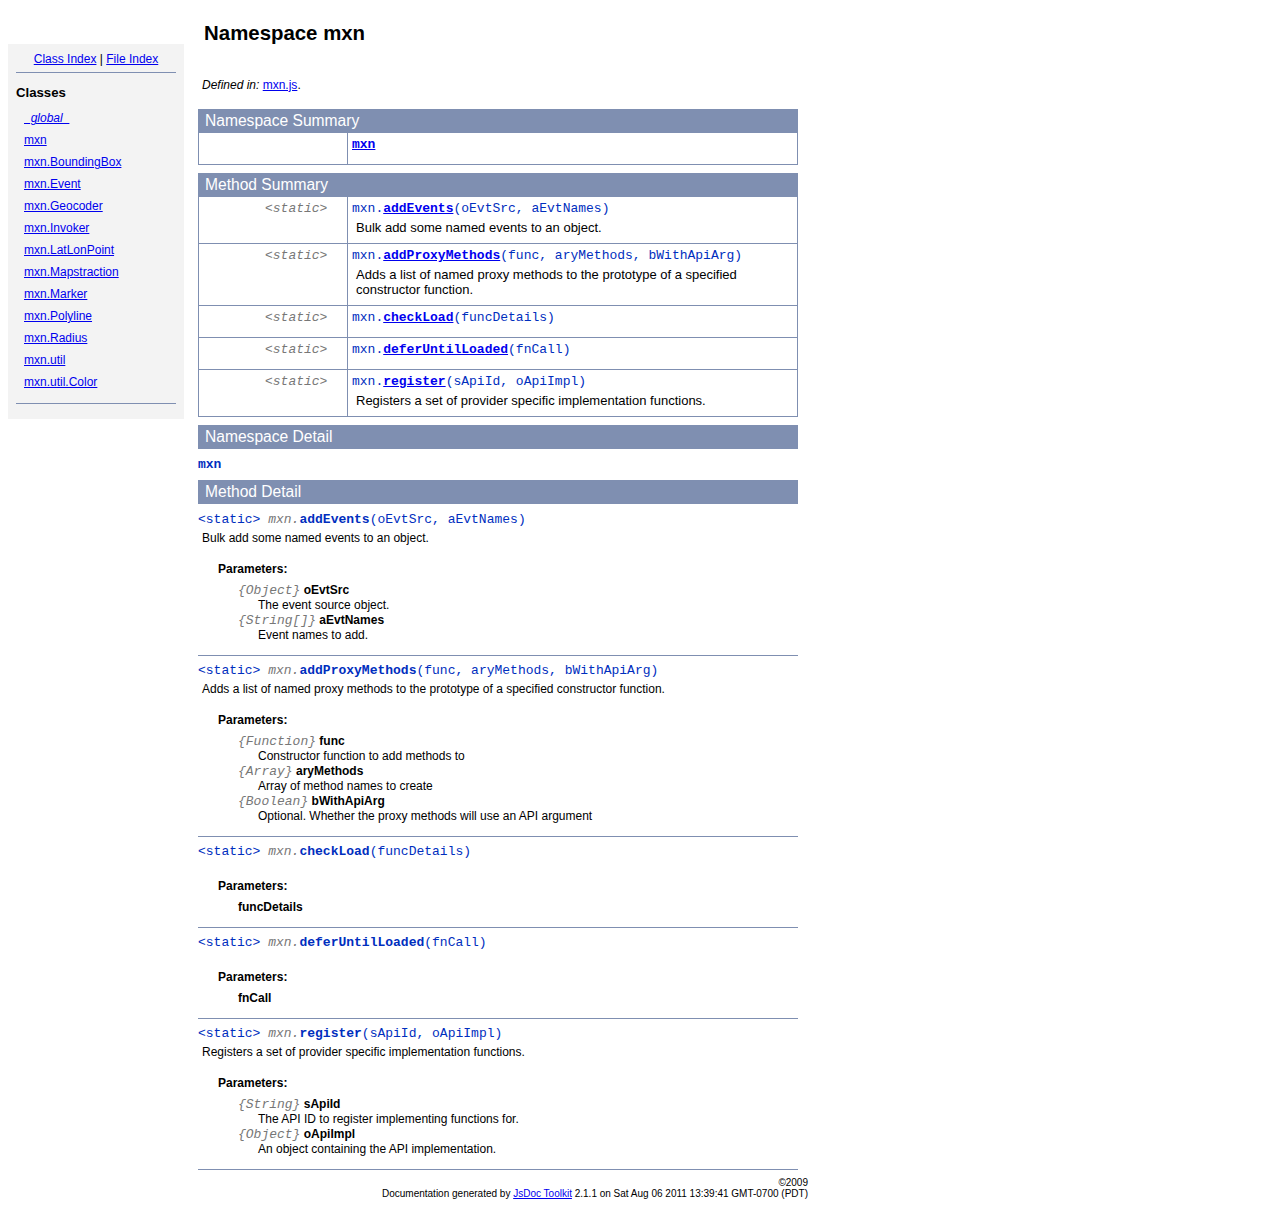
<file: vibrantcity/plugins/timemap.2.0.1/lib/mxn/docs/symbols/mxn.html>
<!DOCTYPE html PUBLIC "-//W3C//DTD XHTML 1.0 Transitional//EN"
        "http://www.w3.org/TR/xhtml1/DTD/xhtml1-transitional.dtd">
<html xmlns="http://www.w3.org/1999/xhtml" xml:lang="en" lang="en">
	<head>
		<meta http-equiv="content-type" content="text/html; charset=utf-8" />
		<meta name="generator" content="JsDoc Toolkit" />
		
		<title>JsDoc Reference - mxn</title>

		<style type="text/css">
			/* default.css */
body
{
	font: 12px "Lucida Grande", Tahoma, Arial, Helvetica, sans-serif;
	width: 800px;
}

.header
{
	clear: both;
	background-color: #ccc;
	padding: 8px;
}

h1
{
	font-size: 150%;
	font-weight: bold;
	padding: 0;
	margin: 1em 0 0 .3em;
}

hr
{
	border: none 0;
	border-top: 1px solid #7F8FB1;
	height: 1px;
}

pre.code
{
	display: block;
	padding: 8px;
	border: 1px dashed #ccc;
}

#index
{
	margin-top: 24px;
	float: left;
	width: 160px;
	position: absolute;
	left: 8px;
	background-color: #F3F3F3;
	padding: 8px;
}

#content
{
	margin-left: 190px;
	width: 600px;
}

.classList
{
	list-style-type: none;
	padding: 0;
	margin: 0 0 0 8px;
	font-family: arial, sans-serif;
	font-size: 1em;
	overflow: auto;
}

.classList li
{
	padding: 0;
	margin: 0 0 8px 0;
}

.summaryTable { width: 100%; }

h1.classTitle
{
	font-size:170%;
	line-height:130%;
}

h2 { font-size: 110%; }
caption, div.sectionTitle
{
	background-color: #7F8FB1;
	color: #fff;
	font-size:130%;
	text-align: left;
	padding: 2px 6px 2px 6px;
	border: 1px #7F8FB1 solid;
}

div.sectionTitle { margin-bottom: 8px; }
.summaryTable thead { display: none; }

.summaryTable td
{
	vertical-align: top;
	padding: 4px;
	border-bottom: 1px #7F8FB1 solid;
	border-right: 1px #7F8FB1 solid;
}

/*col#summaryAttributes {}*/
.summaryTable td.attributes
{
	border-left: 1px #7F8FB1 solid;
	width: 140px;
	text-align: right;
}

td.attributes, .fixedFont
{
	line-height: 15px;
	color: #002EBE;
	font-family: "Courier New",Courier,monospace;
	font-size: 13px;
}

.summaryTable td.nameDescription
{
	text-align: left;
	font-size: 13px;
	line-height: 15px;
}

.summaryTable td.nameDescription, .description
{
	line-height: 15px;
	padding: 4px;
	padding-left: 4px;
}

.summaryTable { margin-bottom: 8px; }

ul.inheritsList
{
	list-style: square;
	margin-left: 20px;
	padding-left: 0;
}

.detailList {
	margin-left: 20px; 
	line-height: 15px;
}
.detailList dt { margin-left: 20px; }

.detailList .heading
{
	font-weight: bold;
	padding-bottom: 6px;
	margin-left: 0;
}

.light, td.attributes, .light a:link, .light a:visited
{
	color: #777;
	font-style: italic;
}

.fineprint
{
	text-align: right;
	font-size: 10px;
}
		</style>
	</head>

	<body>
<!-- ============================== header ================================= -->	
		<!-- begin static/header.html -->
		<div id="header">
</div>
		<!-- end static/header.html -->

<!-- ============================== classes index ============================ -->
		<div id="index">
			<!-- begin publish.classesIndex -->
			<div align="center"><a href="../index.html">Class Index</a>
| <a href="../files.html">File Index</a></div>
<hr />
<h2>Classes</h2>
<ul class="classList">
	
	<li><i><a href="../symbols/_global_.html">_global_</a></i></li>
	
	<li><a href="../symbols/mxn.html">mxn</a></li>
	
	<li><a href="../symbols/mxn.BoundingBox.html">mxn.BoundingBox</a></li>
	
	<li><a href="../symbols/mxn.Event.html">mxn.Event</a></li>
	
	<li><a href="../symbols/mxn.Geocoder.html">mxn.Geocoder</a></li>
	
	<li><a href="../symbols/mxn.Invoker.html">mxn.Invoker</a></li>
	
	<li><a href="../symbols/mxn.LatLonPoint.html">mxn.LatLonPoint</a></li>
	
	<li><a href="../symbols/mxn.Mapstraction.html">mxn.Mapstraction</a></li>
	
	<li><a href="../symbols/mxn.Marker.html">mxn.Marker</a></li>
	
	<li><a href="../symbols/mxn.Polyline.html">mxn.Polyline</a></li>
	
	<li><a href="../symbols/mxn.Radius.html">mxn.Radius</a></li>
	
	<li><a href="../symbols/mxn.util.html">mxn.util</a></li>
	
	<li><a href="../symbols/mxn.util.Color.html">mxn.util.Color</a></li>
	
</ul>
<hr />
			<!-- end publish.classesIndex -->
		</div>
		
		<div id="content">
<!-- ============================== class title ============================ -->
			<h1 class="classTitle">
				
				Namespace mxn
			</h1>

<!-- ============================== class summary ========================== -->			
			<p class="description">
				
			
				
				
				
					<br /><i>Defined in: </i> <a href="../symbols/src/C__Users_nick_Documents_timemap_mxn_build_timemap_mxn.js.html">mxn.js</a>.
				
			</p>

<!-- ============================== constructor summary ==================== -->			
			
			<table class="summaryTable" cellspacing="0" summary="A summary of the constructor documented in the class mxn.">
				<caption>Namespace Summary</caption>
				<thead>
					<tr>
						<th scope="col">Constructor Attributes</th>
						<th scope="col">Constructor Name and Description</th>
					</tr>
				</thead>
				<tbody>
					<tr>
						<td class="attributes">&nbsp;</td>
						<td class="nameDescription" >
							<div class="fixedFont">
								<b><a href="../symbols/mxn.html">mxn</a></b>
							</div>
							<div class="description"></div>
						</td>
					</tr>
				</tbody>
			</table>
			

<!-- ============================== properties summary ===================== -->
			
				
				
				
				
			

<!-- ============================== methods summary ======================== -->
			
				
				
				<table class="summaryTable" cellspacing="0" summary="A summary of the methods documented in the class mxn.">
					<caption>Method Summary</caption>
					<thead>
						<tr>
							<th scope="col">Method Attributes</th>
							<th scope="col">Method Name and Description</th>
						</tr>
					</thead>
					<tbody>
					
						<tr>
							<td class="attributes">&lt;static&gt; &nbsp;</td>
							<td class="nameDescription">
								<div class="fixedFont">mxn.<b><a href="../symbols/mxn.html#.addEvents">addEvents</a></b>(oEvtSrc, aEvtNames)
								</div>
								<div class="description">Bulk add some named events to an object.</div>
							</td>
						</tr>
					
						<tr>
							<td class="attributes">&lt;static&gt; &nbsp;</td>
							<td class="nameDescription">
								<div class="fixedFont">mxn.<b><a href="../symbols/mxn.html#.addProxyMethods">addProxyMethods</a></b>(func, aryMethods, bWithApiArg)
								</div>
								<div class="description">Adds a list of named proxy methods to the prototype of a specified constructor function.</div>
							</td>
						</tr>
					
						<tr>
							<td class="attributes">&lt;static&gt; &nbsp;</td>
							<td class="nameDescription">
								<div class="fixedFont">mxn.<b><a href="../symbols/mxn.html#.checkLoad">checkLoad</a></b>(funcDetails)
								</div>
								<div class="description"></div>
							</td>
						</tr>
					
						<tr>
							<td class="attributes">&lt;static&gt; &nbsp;</td>
							<td class="nameDescription">
								<div class="fixedFont">mxn.<b><a href="../symbols/mxn.html#.deferUntilLoaded">deferUntilLoaded</a></b>(fnCall)
								</div>
								<div class="description"></div>
							</td>
						</tr>
					
						<tr>
							<td class="attributes">&lt;static&gt; &nbsp;</td>
							<td class="nameDescription">
								<div class="fixedFont">mxn.<b><a href="../symbols/mxn.html#.register">register</a></b>(sApiId, oApiImpl)
								</div>
								<div class="description">Registers a set of provider specific implementation functions.</div>
							</td>
						</tr>
					
					</tbody>
				</table>
				
				
				
			
<!-- ============================== events summary ======================== -->
			

<!-- ============================== constructor details ==================== -->		
			
			<div class="details"><a name="constructor"> </a>
				<div class="sectionTitle">
					Namespace Detail
				</div>
				
				<div class="fixedFont">
						<b>mxn</b>
				</div>
				
				<div class="description">
					
					
				</div>
				
				
				
				
					
					
					
					
					
					
					

			</div>
			

<!-- ============================== field details ========================== -->		
			

<!-- ============================== method details ========================= -->		
			
				<div class="sectionTitle">
					Method Detail
				</div>
				
					<a name=".addEvents"> </a>
					<div class="fixedFont">&lt;static&gt; 
					
					
					<span class="light">mxn.</span><b>addEvents</b>(oEvtSrc, aEvtNames)
					
					</div>
					<div class="description">
						Bulk add some named events to an object.
						
						
					</div>
					
					
					
						
							<dl class="detailList">
							<dt class="heading">Parameters:</dt>
							
								<dt>
									<span class="light fixedFont">{Object}</span> <b>oEvtSrc</b>
									
								</dt>
								<dd>The event source object.</dd>
							
								<dt>
									<span class="light fixedFont">{String[]}</span> <b>aEvtNames</b>
									
								</dt>
								<dd>Event names to add.</dd>
							
							</dl>
						
						
						
						
						
						
						

					<hr />
				
					<a name=".addProxyMethods"> </a>
					<div class="fixedFont">&lt;static&gt; 
					
					
					<span class="light">mxn.</span><b>addProxyMethods</b>(func, aryMethods, bWithApiArg)
					
					</div>
					<div class="description">
						Adds a list of named proxy methods to the prototype of a specified constructor function.
						
						
					</div>
					
					
					
						
							<dl class="detailList">
							<dt class="heading">Parameters:</dt>
							
								<dt>
									<span class="light fixedFont">{Function}</span> <b>func</b>
									
								</dt>
								<dd>Constructor function to add methods to</dd>
							
								<dt>
									<span class="light fixedFont">{Array}</span> <b>aryMethods</b>
									
								</dt>
								<dd>Array of method names to create</dd>
							
								<dt>
									<span class="light fixedFont">{Boolean}</span> <b>bWithApiArg</b>
									
								</dt>
								<dd>Optional. Whether the proxy methods will use an API argument</dd>
							
							</dl>
						
						
						
						
						
						
						

					<hr />
				
					<a name=".checkLoad"> </a>
					<div class="fixedFont">&lt;static&gt; 
					
					
					<span class="light">mxn.</span><b>checkLoad</b>(funcDetails)
					
					</div>
					<div class="description">
						
						
						
					</div>
					
					
					
						
							<dl class="detailList">
							<dt class="heading">Parameters:</dt>
							
								<dt>
									<b>funcDetails</b>
									
								</dt>
								<dd></dd>
							
							</dl>
						
						
						
						
						
						
						

					<hr />
				
					<a name=".deferUntilLoaded"> </a>
					<div class="fixedFont">&lt;static&gt; 
					
					
					<span class="light">mxn.</span><b>deferUntilLoaded</b>(fnCall)
					
					</div>
					<div class="description">
						
						
						
					</div>
					
					
					
						
							<dl class="detailList">
							<dt class="heading">Parameters:</dt>
							
								<dt>
									<b>fnCall</b>
									
								</dt>
								<dd></dd>
							
							</dl>
						
						
						
						
						
						
						

					<hr />
				
					<a name=".register"> </a>
					<div class="fixedFont">&lt;static&gt; 
					
					
					<span class="light">mxn.</span><b>register</b>(sApiId, oApiImpl)
					
					</div>
					<div class="description">
						Registers a set of provider specific implementation functions.
						
						
					</div>
					
					
					
						
							<dl class="detailList">
							<dt class="heading">Parameters:</dt>
							
								<dt>
									<span class="light fixedFont">{String}</span> <b>sApiId</b>
									
								</dt>
								<dd>The API ID to register implementing functions for.</dd>
							
								<dt>
									<span class="light fixedFont">{Object}</span> <b>oApiImpl</b>
									
								</dt>
								<dd>An object containing the API implementation.</dd>
							
							</dl>
						
						
						
						
						
						
						

					
				
			
			
<!-- ============================== event details ========================= -->		
			
			
			<hr />
		</div>

		
<!-- ============================== footer ================================= -->
		<div class="fineprint" style="clear:both">
			&copy;2009<br />
			Documentation generated by <a href="http://code.google.com/p/jsdoc-toolkit/" target="_blank">JsDoc Toolkit</a> 2.1.1 on Sat Aug 06 2011 13:39:41 GMT-0700 (PDT)
		</div>
	</body>
</html>
</file>
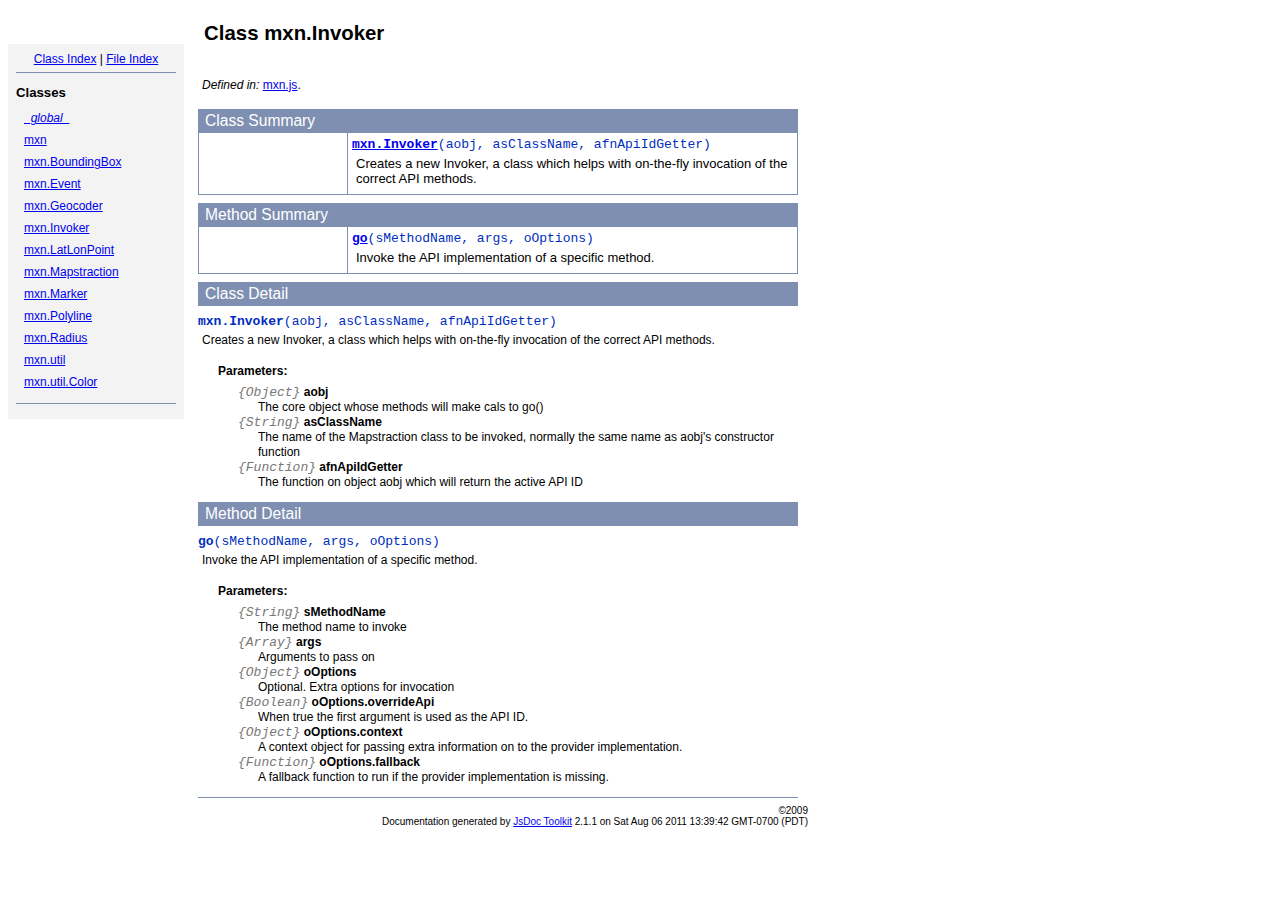
<file: vibrantcity/plugins/timemap.2.0.1/lib/mxn/docs/symbols/mxn.Invoker.html>
<!DOCTYPE html PUBLIC "-//W3C//DTD XHTML 1.0 Transitional//EN"
        "http://www.w3.org/TR/xhtml1/DTD/xhtml1-transitional.dtd">
<html xmlns="http://www.w3.org/1999/xhtml" xml:lang="en" lang="en">
	<head>
		<meta http-equiv="content-type" content="text/html; charset=utf-8" />
		<meta name="generator" content="JsDoc Toolkit" />
		
		<title>JsDoc Reference - mxn.Invoker</title>

		<style type="text/css">
			/* default.css */
body
{
	font: 12px "Lucida Grande", Tahoma, Arial, Helvetica, sans-serif;
	width: 800px;
}

.header
{
	clear: both;
	background-color: #ccc;
	padding: 8px;
}

h1
{
	font-size: 150%;
	font-weight: bold;
	padding: 0;
	margin: 1em 0 0 .3em;
}

hr
{
	border: none 0;
	border-top: 1px solid #7F8FB1;
	height: 1px;
}

pre.code
{
	display: block;
	padding: 8px;
	border: 1px dashed #ccc;
}

#index
{
	margin-top: 24px;
	float: left;
	width: 160px;
	position: absolute;
	left: 8px;
	background-color: #F3F3F3;
	padding: 8px;
}

#content
{
	margin-left: 190px;
	width: 600px;
}

.classList
{
	list-style-type: none;
	padding: 0;
	margin: 0 0 0 8px;
	font-family: arial, sans-serif;
	font-size: 1em;
	overflow: auto;
}

.classList li
{
	padding: 0;
	margin: 0 0 8px 0;
}

.summaryTable { width: 100%; }

h1.classTitle
{
	font-size:170%;
	line-height:130%;
}

h2 { font-size: 110%; }
caption, div.sectionTitle
{
	background-color: #7F8FB1;
	color: #fff;
	font-size:130%;
	text-align: left;
	padding: 2px 6px 2px 6px;
	border: 1px #7F8FB1 solid;
}

div.sectionTitle { margin-bottom: 8px; }
.summaryTable thead { display: none; }

.summaryTable td
{
	vertical-align: top;
	padding: 4px;
	border-bottom: 1px #7F8FB1 solid;
	border-right: 1px #7F8FB1 solid;
}

/*col#summaryAttributes {}*/
.summaryTable td.attributes
{
	border-left: 1px #7F8FB1 solid;
	width: 140px;
	text-align: right;
}

td.attributes, .fixedFont
{
	line-height: 15px;
	color: #002EBE;
	font-family: "Courier New",Courier,monospace;
	font-size: 13px;
}

.summaryTable td.nameDescription
{
	text-align: left;
	font-size: 13px;
	line-height: 15px;
}

.summaryTable td.nameDescription, .description
{
	line-height: 15px;
	padding: 4px;
	padding-left: 4px;
}

.summaryTable { margin-bottom: 8px; }

ul.inheritsList
{
	list-style: square;
	margin-left: 20px;
	padding-left: 0;
}

.detailList {
	margin-left: 20px; 
	line-height: 15px;
}
.detailList dt { margin-left: 20px; }

.detailList .heading
{
	font-weight: bold;
	padding-bottom: 6px;
	margin-left: 0;
}

.light, td.attributes, .light a:link, .light a:visited
{
	color: #777;
	font-style: italic;
}

.fineprint
{
	text-align: right;
	font-size: 10px;
}
		</style>
	</head>

	<body>
<!-- ============================== header ================================= -->	
		<!-- begin static/header.html -->
		<div id="header">
</div>
		<!-- end static/header.html -->

<!-- ============================== classes index ============================ -->
		<div id="index">
			<!-- begin publish.classesIndex -->
			<div align="center"><a href="../index.html">Class Index</a>
| <a href="../files.html">File Index</a></div>
<hr />
<h2>Classes</h2>
<ul class="classList">
	
	<li><i><a href="../symbols/_global_.html">_global_</a></i></li>
	
	<li><a href="../symbols/mxn.html">mxn</a></li>
	
	<li><a href="../symbols/mxn.BoundingBox.html">mxn.BoundingBox</a></li>
	
	<li><a href="../symbols/mxn.Event.html">mxn.Event</a></li>
	
	<li><a href="../symbols/mxn.Geocoder.html">mxn.Geocoder</a></li>
	
	<li><a href="../symbols/mxn.Invoker.html">mxn.Invoker</a></li>
	
	<li><a href="../symbols/mxn.LatLonPoint.html">mxn.LatLonPoint</a></li>
	
	<li><a href="../symbols/mxn.Mapstraction.html">mxn.Mapstraction</a></li>
	
	<li><a href="../symbols/mxn.Marker.html">mxn.Marker</a></li>
	
	<li><a href="../symbols/mxn.Polyline.html">mxn.Polyline</a></li>
	
	<li><a href="../symbols/mxn.Radius.html">mxn.Radius</a></li>
	
	<li><a href="../symbols/mxn.util.html">mxn.util</a></li>
	
	<li><a href="../symbols/mxn.util.Color.html">mxn.util.Color</a></li>
	
</ul>
<hr />
			<!-- end publish.classesIndex -->
		</div>
		
		<div id="content">
<!-- ============================== class title ============================ -->
			<h1 class="classTitle">
				
				Class mxn.Invoker
			</h1>

<!-- ============================== class summary ========================== -->			
			<p class="description">
				
			
				
				
				
					<br /><i>Defined in: </i> <a href="../symbols/src/C__Users_nick_Documents_timemap_mxn_build_timemap_mxn.js.html">mxn.js</a>.
				
			</p>

<!-- ============================== constructor summary ==================== -->			
			
			<table class="summaryTable" cellspacing="0" summary="A summary of the constructor documented in the class mxn.Invoker.">
				<caption>Class Summary</caption>
				<thead>
					<tr>
						<th scope="col">Constructor Attributes</th>
						<th scope="col">Constructor Name and Description</th>
					</tr>
				</thead>
				<tbody>
					<tr>
						<td class="attributes">&nbsp;</td>
						<td class="nameDescription" >
							<div class="fixedFont">
								<b><a href="../symbols/mxn.Invoker.html">mxn.Invoker</a></b>(aobj, asClassName, afnApiIdGetter)
							</div>
							<div class="description">Creates a new Invoker, a class which helps with on-the-fly invocation of the correct API methods.</div>
						</td>
					</tr>
				</tbody>
			</table>
			

<!-- ============================== properties summary ===================== -->
			

<!-- ============================== methods summary ======================== -->
			
				
				
				<table class="summaryTable" cellspacing="0" summary="A summary of the methods documented in the class mxn.Invoker.">
					<caption>Method Summary</caption>
					<thead>
						<tr>
							<th scope="col">Method Attributes</th>
							<th scope="col">Method Name and Description</th>
						</tr>
					</thead>
					<tbody>
					
						<tr>
							<td class="attributes">&nbsp;</td>
							<td class="nameDescription">
								<div class="fixedFont"><b><a href="../symbols/mxn.Invoker.html#go">go</a></b>(sMethodName, args, oOptions)
								</div>
								<div class="description">Invoke the API implementation of a specific method.</div>
							</td>
						</tr>
					
					</tbody>
				</table>
				
				
				
			
<!-- ============================== events summary ======================== -->
			

<!-- ============================== constructor details ==================== -->		
			
			<div class="details"><a name="constructor"> </a>
				<div class="sectionTitle">
					Class Detail
				</div>
				
				<div class="fixedFont">
						<b>mxn.Invoker</b>(aobj, asClassName, afnApiIdGetter)
				</div>
				
				<div class="description">
					Creates a new Invoker, a class which helps with on-the-fly invocation of the correct API methods.
					
				</div>
				
				
				
				
					
						<dl class="detailList">
						<dt class="heading">Parameters:</dt>
						
							<dt>
								<span class="light fixedFont">{Object}</span>  <b>aobj</b>
								
							</dt>
								<dd>The core object whose methods will make cals to go()</dd>
						
							<dt>
								<span class="light fixedFont">{String}</span>  <b>asClassName</b>
								
							</dt>
								<dd>The name of the Mapstraction class to be invoked, normally the same name as aobj's constructor function</dd>
						
							<dt>
								<span class="light fixedFont">{Function}</span>  <b>afnApiIdGetter</b>
								
							</dt>
								<dd>The function on object aobj which will return the active API ID</dd>
						
						</dl>
					
					
					
					
					
					
					

			</div>
			

<!-- ============================== field details ========================== -->		
			

<!-- ============================== method details ========================= -->		
			
				<div class="sectionTitle">
					Method Detail
				</div>
				
					<a name="go"> </a>
					<div class="fixedFont">
					
					
					<b>go</b>(sMethodName, args, oOptions)
					
					</div>
					<div class="description">
						Invoke the API implementation of a specific method.
						
						
					</div>
					
					
					
						
							<dl class="detailList">
							<dt class="heading">Parameters:</dt>
							
								<dt>
									<span class="light fixedFont">{String}</span> <b>sMethodName</b>
									
								</dt>
								<dd>The method name to invoke</dd>
							
								<dt>
									<span class="light fixedFont">{Array}</span> <b>args</b>
									
								</dt>
								<dd>Arguments to pass on</dd>
							
								<dt>
									<span class="light fixedFont">{Object}</span> <b>oOptions</b>
									
								</dt>
								<dd>Optional. Extra options for invocation</dd>
							
								<dt>
									<span class="light fixedFont">{Boolean}</span> <b>oOptions.overrideApi</b>
									
								</dt>
								<dd>When true the first argument is used as the API ID.</dd>
							
								<dt>
									<span class="light fixedFont">{Object}</span> <b>oOptions.context</b>
									
								</dt>
								<dd>A context object for passing extra information on to the provider implementation.</dd>
							
								<dt>
									<span class="light fixedFont">{Function}</span> <b>oOptions.fallback</b>
									
								</dt>
								<dd>A fallback function to run if the provider implementation is missing.</dd>
							
							</dl>
						
						
						
						
						
						
						

					
				
			
			
<!-- ============================== event details ========================= -->		
			
			
			<hr />
		</div>

		
<!-- ============================== footer ================================= -->
		<div class="fineprint" style="clear:both">
			&copy;2009<br />
			Documentation generated by <a href="http://code.google.com/p/jsdoc-toolkit/" target="_blank">JsDoc Toolkit</a> 2.1.1 on Sat Aug 06 2011 13:39:42 GMT-0700 (PDT)
		</div>
	</body>
</html>
</file>
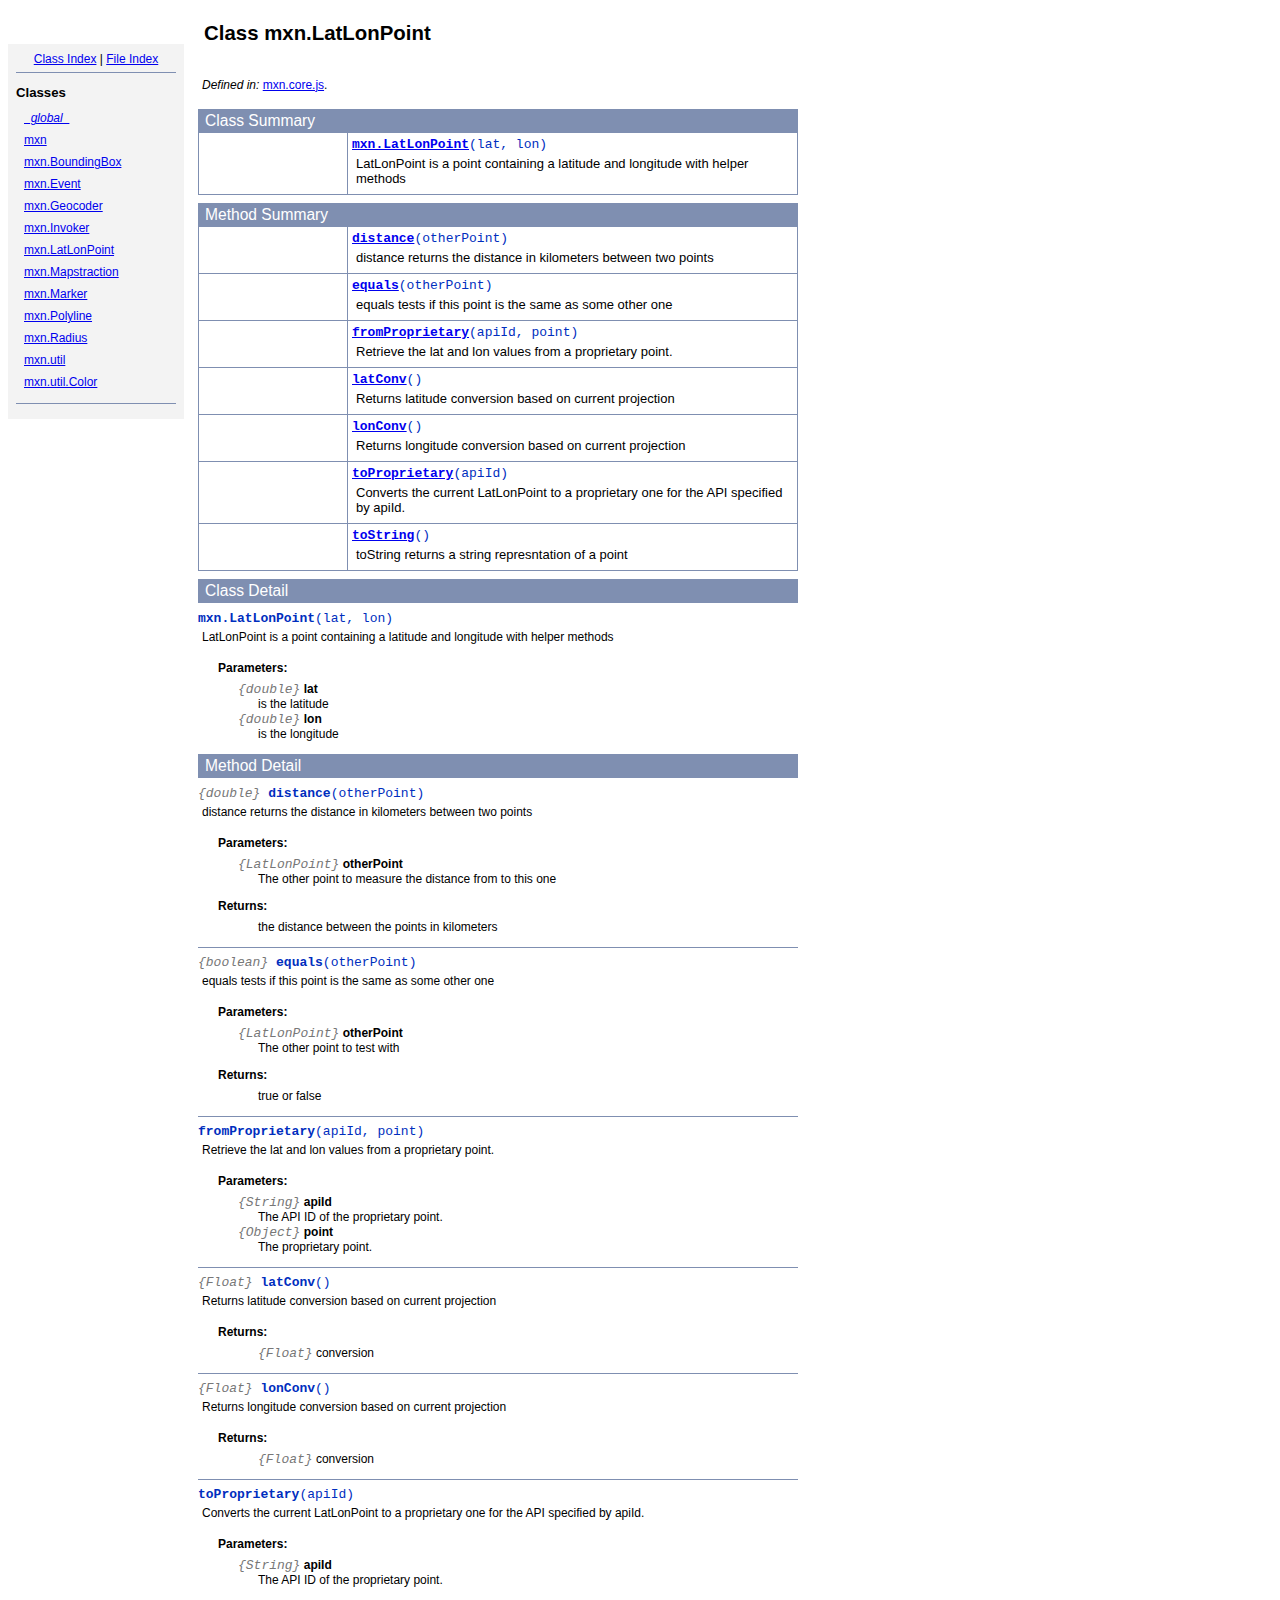
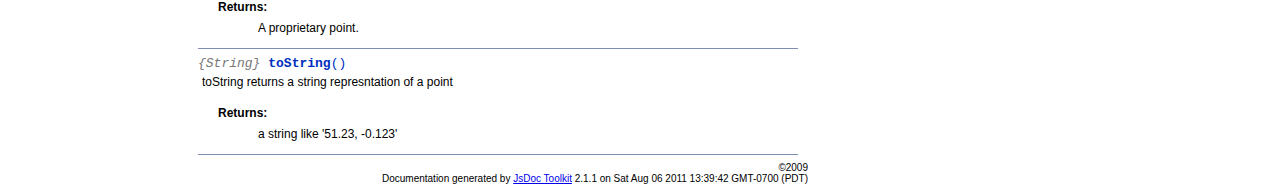
<file: vibrantcity/plugins/timemap.2.0.1/lib/mxn/docs/symbols/mxn.LatLonPoint.html>
<!DOCTYPE html PUBLIC "-//W3C//DTD XHTML 1.0 Transitional//EN"
        "http://www.w3.org/TR/xhtml1/DTD/xhtml1-transitional.dtd">
<html xmlns="http://www.w3.org/1999/xhtml" xml:lang="en" lang="en">
	<head>
		<meta http-equiv="content-type" content="text/html; charset=utf-8" />
		<meta name="generator" content="JsDoc Toolkit" />
		
		<title>JsDoc Reference - mxn.LatLonPoint</title>

		<style type="text/css">
			/* default.css */
body
{
	font: 12px "Lucida Grande", Tahoma, Arial, Helvetica, sans-serif;
	width: 800px;
}

.header
{
	clear: both;
	background-color: #ccc;
	padding: 8px;
}

h1
{
	font-size: 150%;
	font-weight: bold;
	padding: 0;
	margin: 1em 0 0 .3em;
}

hr
{
	border: none 0;
	border-top: 1px solid #7F8FB1;
	height: 1px;
}

pre.code
{
	display: block;
	padding: 8px;
	border: 1px dashed #ccc;
}

#index
{
	margin-top: 24px;
	float: left;
	width: 160px;
	position: absolute;
	left: 8px;
	background-color: #F3F3F3;
	padding: 8px;
}

#content
{
	margin-left: 190px;
	width: 600px;
}

.classList
{
	list-style-type: none;
	padding: 0;
	margin: 0 0 0 8px;
	font-family: arial, sans-serif;
	font-size: 1em;
	overflow: auto;
}

.classList li
{
	padding: 0;
	margin: 0 0 8px 0;
}

.summaryTable { width: 100%; }

h1.classTitle
{
	font-size:170%;
	line-height:130%;
}

h2 { font-size: 110%; }
caption, div.sectionTitle
{
	background-color: #7F8FB1;
	color: #fff;
	font-size:130%;
	text-align: left;
	padding: 2px 6px 2px 6px;
	border: 1px #7F8FB1 solid;
}

div.sectionTitle { margin-bottom: 8px; }
.summaryTable thead { display: none; }

.summaryTable td
{
	vertical-align: top;
	padding: 4px;
	border-bottom: 1px #7F8FB1 solid;
	border-right: 1px #7F8FB1 solid;
}

/*col#summaryAttributes {}*/
.summaryTable td.attributes
{
	border-left: 1px #7F8FB1 solid;
	width: 140px;
	text-align: right;
}

td.attributes, .fixedFont
{
	line-height: 15px;
	color: #002EBE;
	font-family: "Courier New",Courier,monospace;
	font-size: 13px;
}

.summaryTable td.nameDescription
{
	text-align: left;
	font-size: 13px;
	line-height: 15px;
}

.summaryTable td.nameDescription, .description
{
	line-height: 15px;
	padding: 4px;
	padding-left: 4px;
}

.summaryTable { margin-bottom: 8px; }

ul.inheritsList
{
	list-style: square;
	margin-left: 20px;
	padding-left: 0;
}

.detailList {
	margin-left: 20px; 
	line-height: 15px;
}
.detailList dt { margin-left: 20px; }

.detailList .heading
{
	font-weight: bold;
	padding-bottom: 6px;
	margin-left: 0;
}

.light, td.attributes, .light a:link, .light a:visited
{
	color: #777;
	font-style: italic;
}

.fineprint
{
	text-align: right;
	font-size: 10px;
}
		</style>
	</head>

	<body>
<!-- ============================== header ================================= -->	
		<!-- begin static/header.html -->
		<div id="header">
</div>
		<!-- end static/header.html -->

<!-- ============================== classes index ============================ -->
		<div id="index">
			<!-- begin publish.classesIndex -->
			<div align="center"><a href="../index.html">Class Index</a>
| <a href="../files.html">File Index</a></div>
<hr />
<h2>Classes</h2>
<ul class="classList">
	
	<li><i><a href="../symbols/_global_.html">_global_</a></i></li>
	
	<li><a href="../symbols/mxn.html">mxn</a></li>
	
	<li><a href="../symbols/mxn.BoundingBox.html">mxn.BoundingBox</a></li>
	
	<li><a href="../symbols/mxn.Event.html">mxn.Event</a></li>
	
	<li><a href="../symbols/mxn.Geocoder.html">mxn.Geocoder</a></li>
	
	<li><a href="../symbols/mxn.Invoker.html">mxn.Invoker</a></li>
	
	<li><a href="../symbols/mxn.LatLonPoint.html">mxn.LatLonPoint</a></li>
	
	<li><a href="../symbols/mxn.Mapstraction.html">mxn.Mapstraction</a></li>
	
	<li><a href="../symbols/mxn.Marker.html">mxn.Marker</a></li>
	
	<li><a href="../symbols/mxn.Polyline.html">mxn.Polyline</a></li>
	
	<li><a href="../symbols/mxn.Radius.html">mxn.Radius</a></li>
	
	<li><a href="../symbols/mxn.util.html">mxn.util</a></li>
	
	<li><a href="../symbols/mxn.util.Color.html">mxn.util.Color</a></li>
	
</ul>
<hr />
			<!-- end publish.classesIndex -->
		</div>
		
		<div id="content">
<!-- ============================== class title ============================ -->
			<h1 class="classTitle">
				
				Class mxn.LatLonPoint
			</h1>

<!-- ============================== class summary ========================== -->			
			<p class="description">
				
			
				
				
				
					<br /><i>Defined in: </i> <a href="../symbols/src/C__Users_nick_Documents_timemap_mxn_build_timemap_mxn.core.js.html">mxn.core.js</a>.
				
			</p>

<!-- ============================== constructor summary ==================== -->			
			
			<table class="summaryTable" cellspacing="0" summary="A summary of the constructor documented in the class mxn.LatLonPoint.">
				<caption>Class Summary</caption>
				<thead>
					<tr>
						<th scope="col">Constructor Attributes</th>
						<th scope="col">Constructor Name and Description</th>
					</tr>
				</thead>
				<tbody>
					<tr>
						<td class="attributes">&nbsp;</td>
						<td class="nameDescription" >
							<div class="fixedFont">
								<b><a href="../symbols/mxn.LatLonPoint.html">mxn.LatLonPoint</a></b>(lat, lon)
							</div>
							<div class="description">LatLonPoint is a point containing a latitude and longitude with helper methods</div>
						</td>
					</tr>
				</tbody>
			</table>
			

<!-- ============================== properties summary ===================== -->
			

<!-- ============================== methods summary ======================== -->
			
				
				
				<table class="summaryTable" cellspacing="0" summary="A summary of the methods documented in the class mxn.LatLonPoint.">
					<caption>Method Summary</caption>
					<thead>
						<tr>
							<th scope="col">Method Attributes</th>
							<th scope="col">Method Name and Description</th>
						</tr>
					</thead>
					<tbody>
					
						<tr>
							<td class="attributes">&nbsp;</td>
							<td class="nameDescription">
								<div class="fixedFont"><b><a href="../symbols/mxn.LatLonPoint.html#distance">distance</a></b>(otherPoint)
								</div>
								<div class="description">distance returns the distance in kilometers between two points</div>
							</td>
						</tr>
					
						<tr>
							<td class="attributes">&nbsp;</td>
							<td class="nameDescription">
								<div class="fixedFont"><b><a href="../symbols/mxn.LatLonPoint.html#equals">equals</a></b>(otherPoint)
								</div>
								<div class="description">equals tests if this point is the same as some other one</div>
							</td>
						</tr>
					
						<tr>
							<td class="attributes">&nbsp;</td>
							<td class="nameDescription">
								<div class="fixedFont"><b><a href="../symbols/mxn.LatLonPoint.html#fromProprietary">fromProprietary</a></b>(apiId, point)
								</div>
								<div class="description">Retrieve the lat and lon values from a proprietary point.</div>
							</td>
						</tr>
					
						<tr>
							<td class="attributes">&nbsp;</td>
							<td class="nameDescription">
								<div class="fixedFont"><b><a href="../symbols/mxn.LatLonPoint.html#latConv">latConv</a></b>()
								</div>
								<div class="description">Returns latitude conversion based on current projection</div>
							</td>
						</tr>
					
						<tr>
							<td class="attributes">&nbsp;</td>
							<td class="nameDescription">
								<div class="fixedFont"><b><a href="../symbols/mxn.LatLonPoint.html#lonConv">lonConv</a></b>()
								</div>
								<div class="description">Returns longitude conversion based on current projection</div>
							</td>
						</tr>
					
						<tr>
							<td class="attributes">&nbsp;</td>
							<td class="nameDescription">
								<div class="fixedFont"><b><a href="../symbols/mxn.LatLonPoint.html#toProprietary">toProprietary</a></b>(apiId)
								</div>
								<div class="description">Converts the current LatLonPoint to a proprietary one for the API specified by apiId.</div>
							</td>
						</tr>
					
						<tr>
							<td class="attributes">&nbsp;</td>
							<td class="nameDescription">
								<div class="fixedFont"><b><a href="../symbols/mxn.LatLonPoint.html#toString">toString</a></b>()
								</div>
								<div class="description">toString returns a string represntation of a point</div>
							</td>
						</tr>
					
					</tbody>
				</table>
				
				
				
			
<!-- ============================== events summary ======================== -->
			

<!-- ============================== constructor details ==================== -->		
			
			<div class="details"><a name="constructor"> </a>
				<div class="sectionTitle">
					Class Detail
				</div>
				
				<div class="fixedFont">
						<b>mxn.LatLonPoint</b>(lat, lon)
				</div>
				
				<div class="description">
					LatLonPoint is a point containing a latitude and longitude with helper methods
					
				</div>
				
				
				
				
					
						<dl class="detailList">
						<dt class="heading">Parameters:</dt>
						
							<dt>
								<span class="light fixedFont">{double}</span>  <b>lat</b>
								
							</dt>
								<dd>is the latitude</dd>
						
							<dt>
								<span class="light fixedFont">{double}</span>  <b>lon</b>
								
							</dt>
								<dd>is the longitude</dd>
						
						</dl>
					
					
					
					
					
					
					

			</div>
			

<!-- ============================== field details ========================== -->		
			

<!-- ============================== method details ========================= -->		
			
				<div class="sectionTitle">
					Method Detail
				</div>
				
					<a name="distance"> </a>
					<div class="fixedFont">
					
					<span class="light">{double}</span>
					<b>distance</b>(otherPoint)
					
					</div>
					<div class="description">
						distance returns the distance in kilometers between two points
						
						
					</div>
					
					
					
						
							<dl class="detailList">
							<dt class="heading">Parameters:</dt>
							
								<dt>
									<span class="light fixedFont">{LatLonPoint}</span> <b>otherPoint</b>
									
								</dt>
								<dd>The other point to measure the distance from to this one</dd>
							
							</dl>
						
						
						
						
						
							<dl class="detailList">
							<dt class="heading">Returns:</dt>
							
								<dd>the distance between the points in kilometers</dd>
							
							</dl>
						
						
						

					<hr />
				
					<a name="equals"> </a>
					<div class="fixedFont">
					
					<span class="light">{boolean}</span>
					<b>equals</b>(otherPoint)
					
					</div>
					<div class="description">
						equals tests if this point is the same as some other one
						
						
					</div>
					
					
					
						
							<dl class="detailList">
							<dt class="heading">Parameters:</dt>
							
								<dt>
									<span class="light fixedFont">{LatLonPoint}</span> <b>otherPoint</b>
									
								</dt>
								<dd>The other point to test with</dd>
							
							</dl>
						
						
						
						
						
							<dl class="detailList">
							<dt class="heading">Returns:</dt>
							
								<dd>true or false</dd>
							
							</dl>
						
						
						

					<hr />
				
					<a name="fromProprietary"> </a>
					<div class="fixedFont">
					
					
					<b>fromProprietary</b>(apiId, point)
					
					</div>
					<div class="description">
						Retrieve the lat and lon values from a proprietary point.
						
						
					</div>
					
					
					
						
							<dl class="detailList">
							<dt class="heading">Parameters:</dt>
							
								<dt>
									<span class="light fixedFont">{String}</span> <b>apiId</b>
									
								</dt>
								<dd>The API ID of the proprietary point.</dd>
							
								<dt>
									<span class="light fixedFont">{Object}</span> <b>point</b>
									
								</dt>
								<dd>The proprietary point.</dd>
							
							</dl>
						
						
						
						
						
						
						

					<hr />
				
					<a name="latConv"> </a>
					<div class="fixedFont">
					
					<span class="light">{Float}</span>
					<b>latConv</b>()
					
					</div>
					<div class="description">
						Returns latitude conversion based on current projection
						
						
					</div>
					
					
					
						
						
						
						
						
							<dl class="detailList">
							<dt class="heading">Returns:</dt>
							
								<dd><span class="light fixedFont">{Float}</span> conversion</dd>
							
							</dl>
						
						
						

					<hr />
				
					<a name="lonConv"> </a>
					<div class="fixedFont">
					
					<span class="light">{Float}</span>
					<b>lonConv</b>()
					
					</div>
					<div class="description">
						Returns longitude conversion based on current projection
						
						
					</div>
					
					
					
						
						
						
						
						
							<dl class="detailList">
							<dt class="heading">Returns:</dt>
							
								<dd><span class="light fixedFont">{Float}</span> conversion</dd>
							
							</dl>
						
						
						

					<hr />
				
					<a name="toProprietary"> </a>
					<div class="fixedFont">
					
					
					<b>toProprietary</b>(apiId)
					
					</div>
					<div class="description">
						Converts the current LatLonPoint to a proprietary one for the API specified by apiId.
						
						
					</div>
					
					
					
						
							<dl class="detailList">
							<dt class="heading">Parameters:</dt>
							
								<dt>
									<span class="light fixedFont">{String}</span> <b>apiId</b>
									
								</dt>
								<dd>The API ID of the proprietary point.</dd>
							
							</dl>
						
						
						
						
						
							<dl class="detailList">
							<dt class="heading">Returns:</dt>
							
								<dd>A proprietary point.</dd>
							
							</dl>
						
						
						

					<hr />
				
					<a name="toString"> </a>
					<div class="fixedFont">
					
					<span class="light">{String}</span>
					<b>toString</b>()
					
					</div>
					<div class="description">
						toString returns a string represntation of a point
						
						
					</div>
					
					
					
						
						
						
						
						
							<dl class="detailList">
							<dt class="heading">Returns:</dt>
							
								<dd>a string like '51.23, -0.123'</dd>
							
							</dl>
						
						
						

					
				
			
			
<!-- ============================== event details ========================= -->		
			
			
			<hr />
		</div>

		
<!-- ============================== footer ================================= -->
		<div class="fineprint" style="clear:both">
			&copy;2009<br />
			Documentation generated by <a href="http://code.google.com/p/jsdoc-toolkit/" target="_blank">JsDoc Toolkit</a> 2.1.1 on Sat Aug 06 2011 13:39:42 GMT-0700 (PDT)
		</div>
	</body>
</html>
</file>
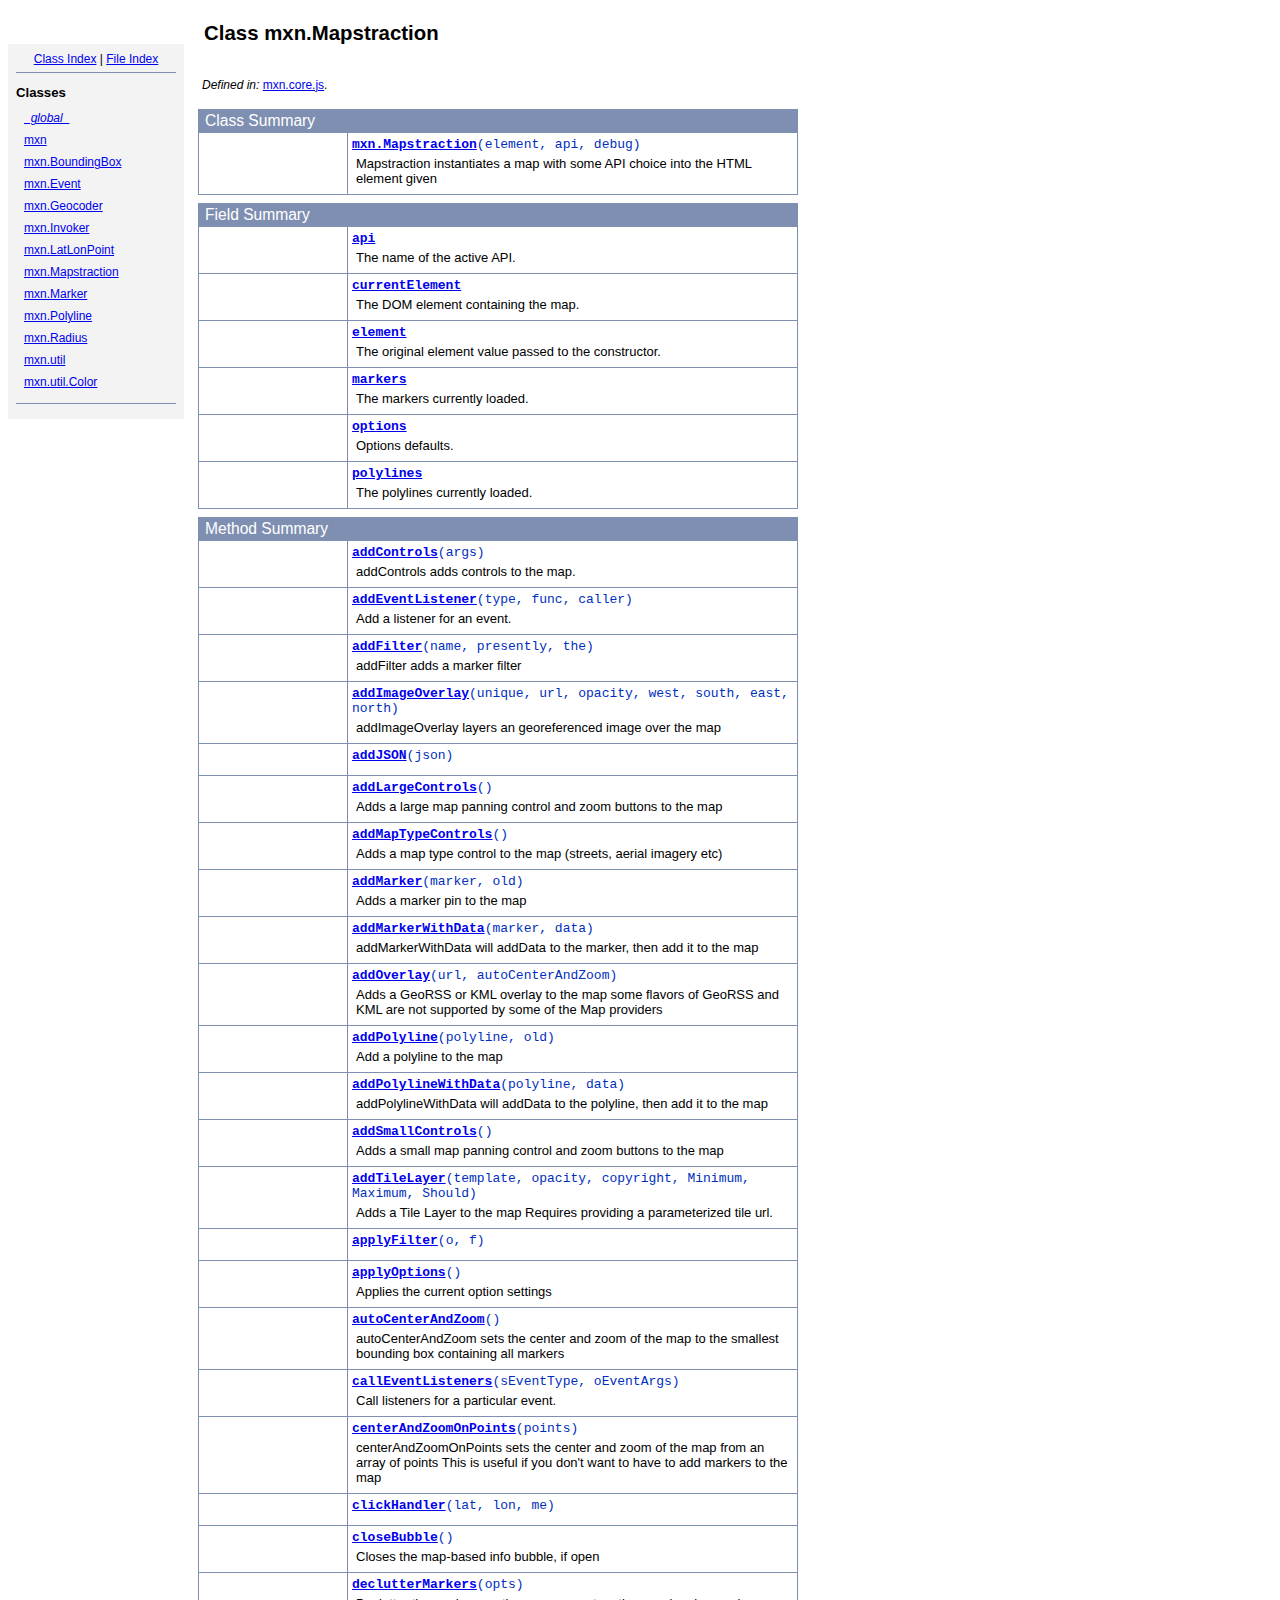
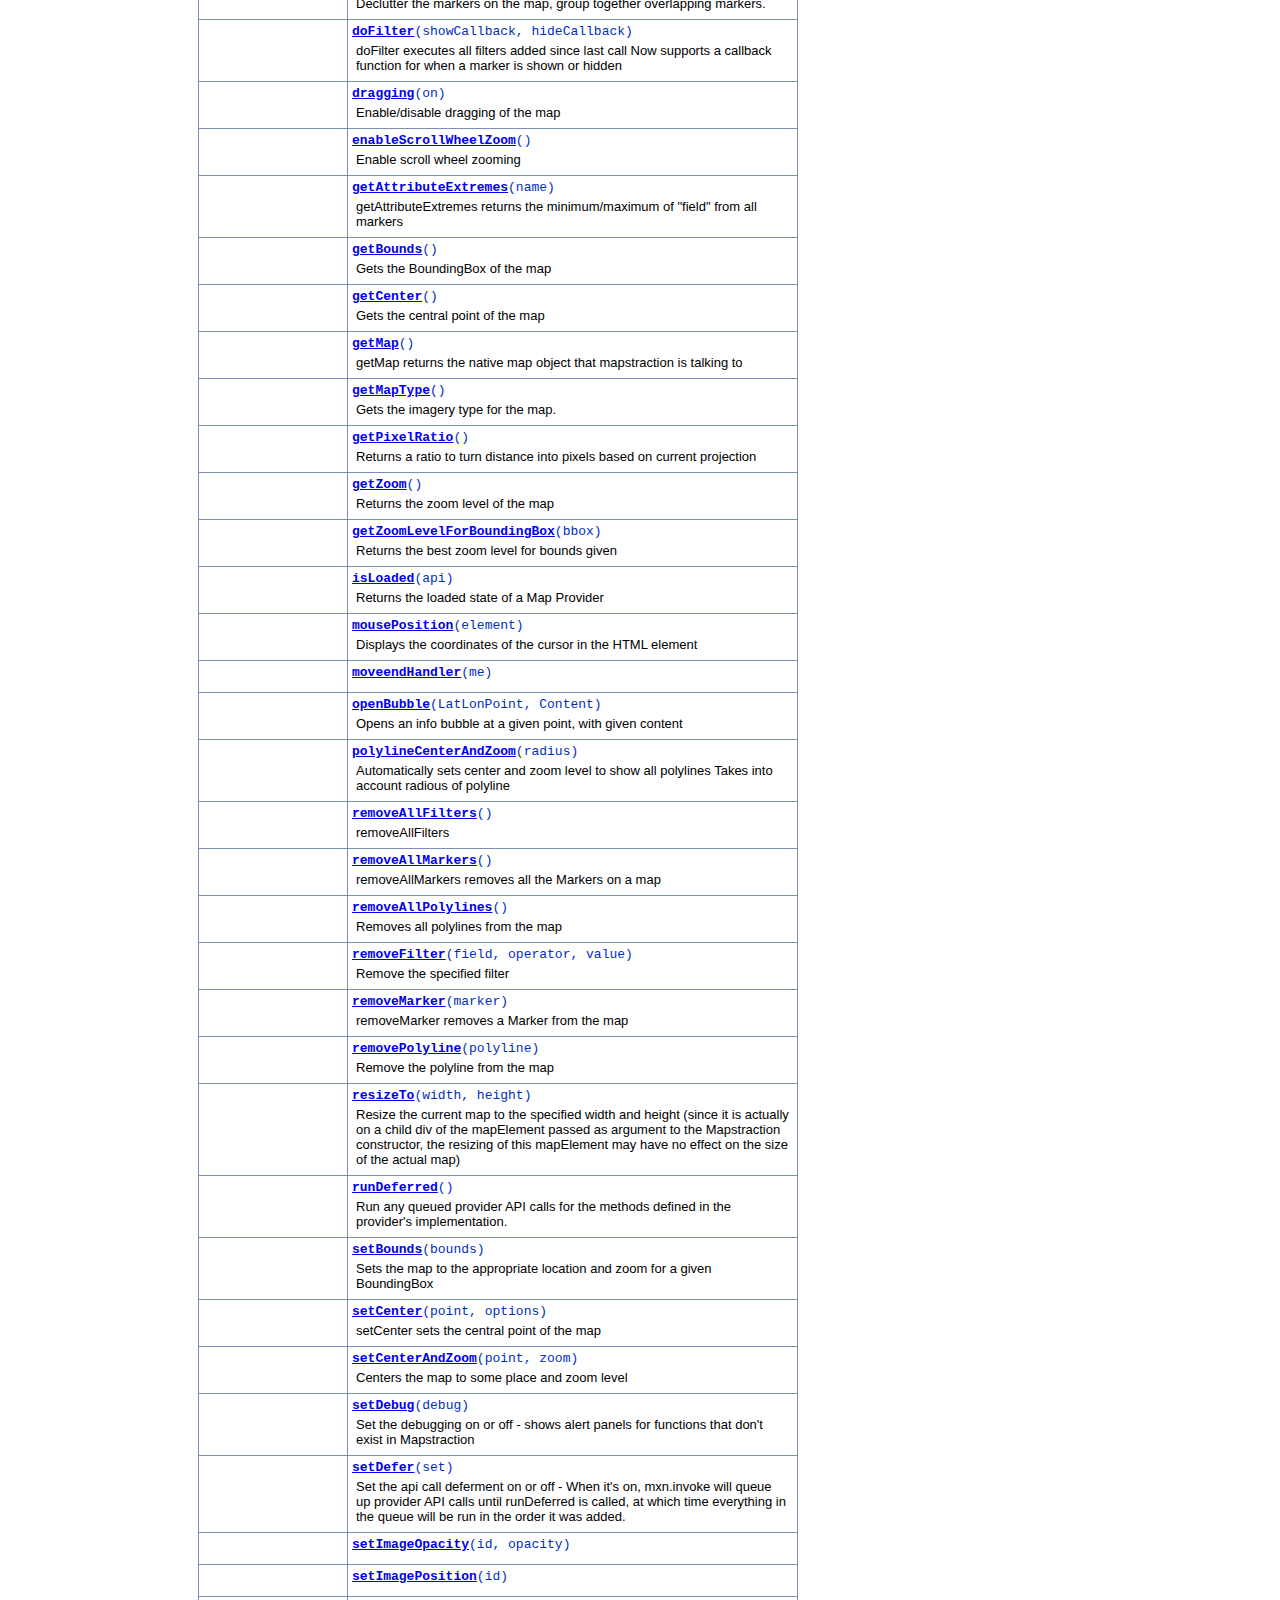
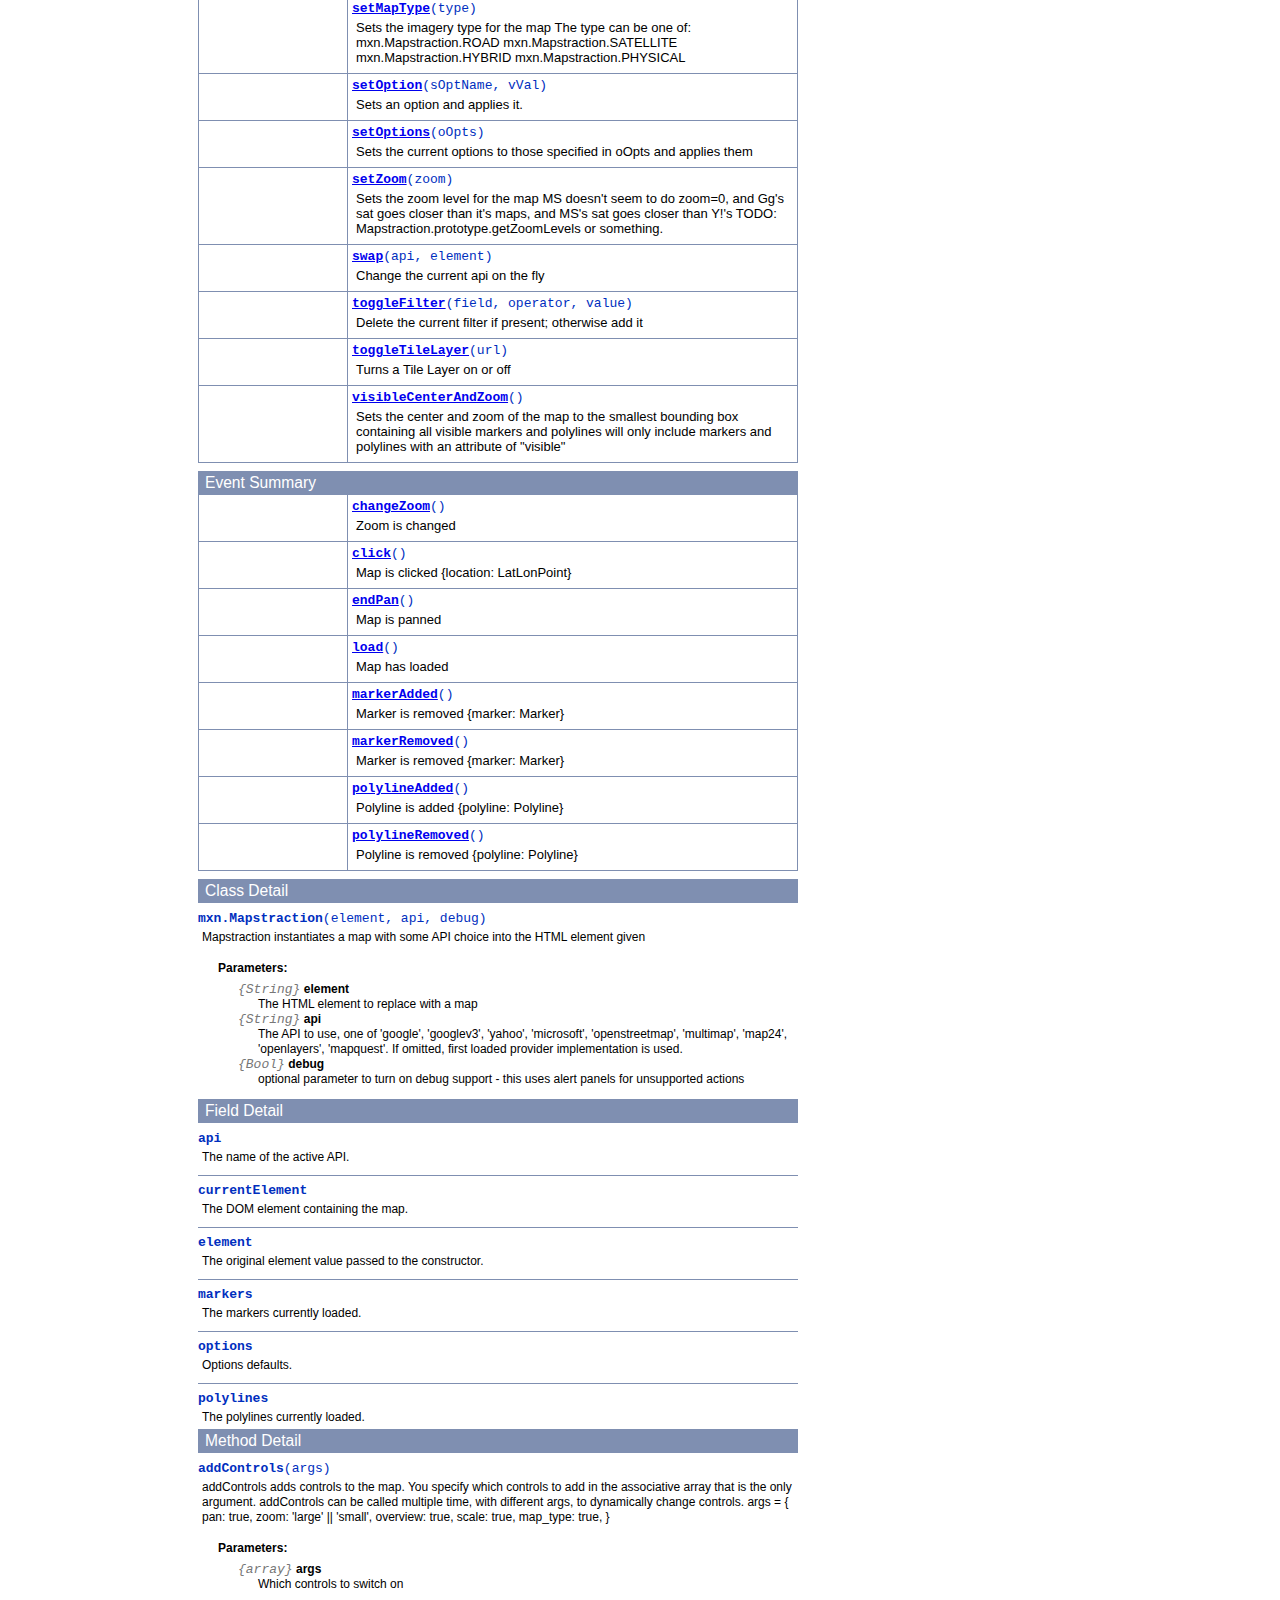
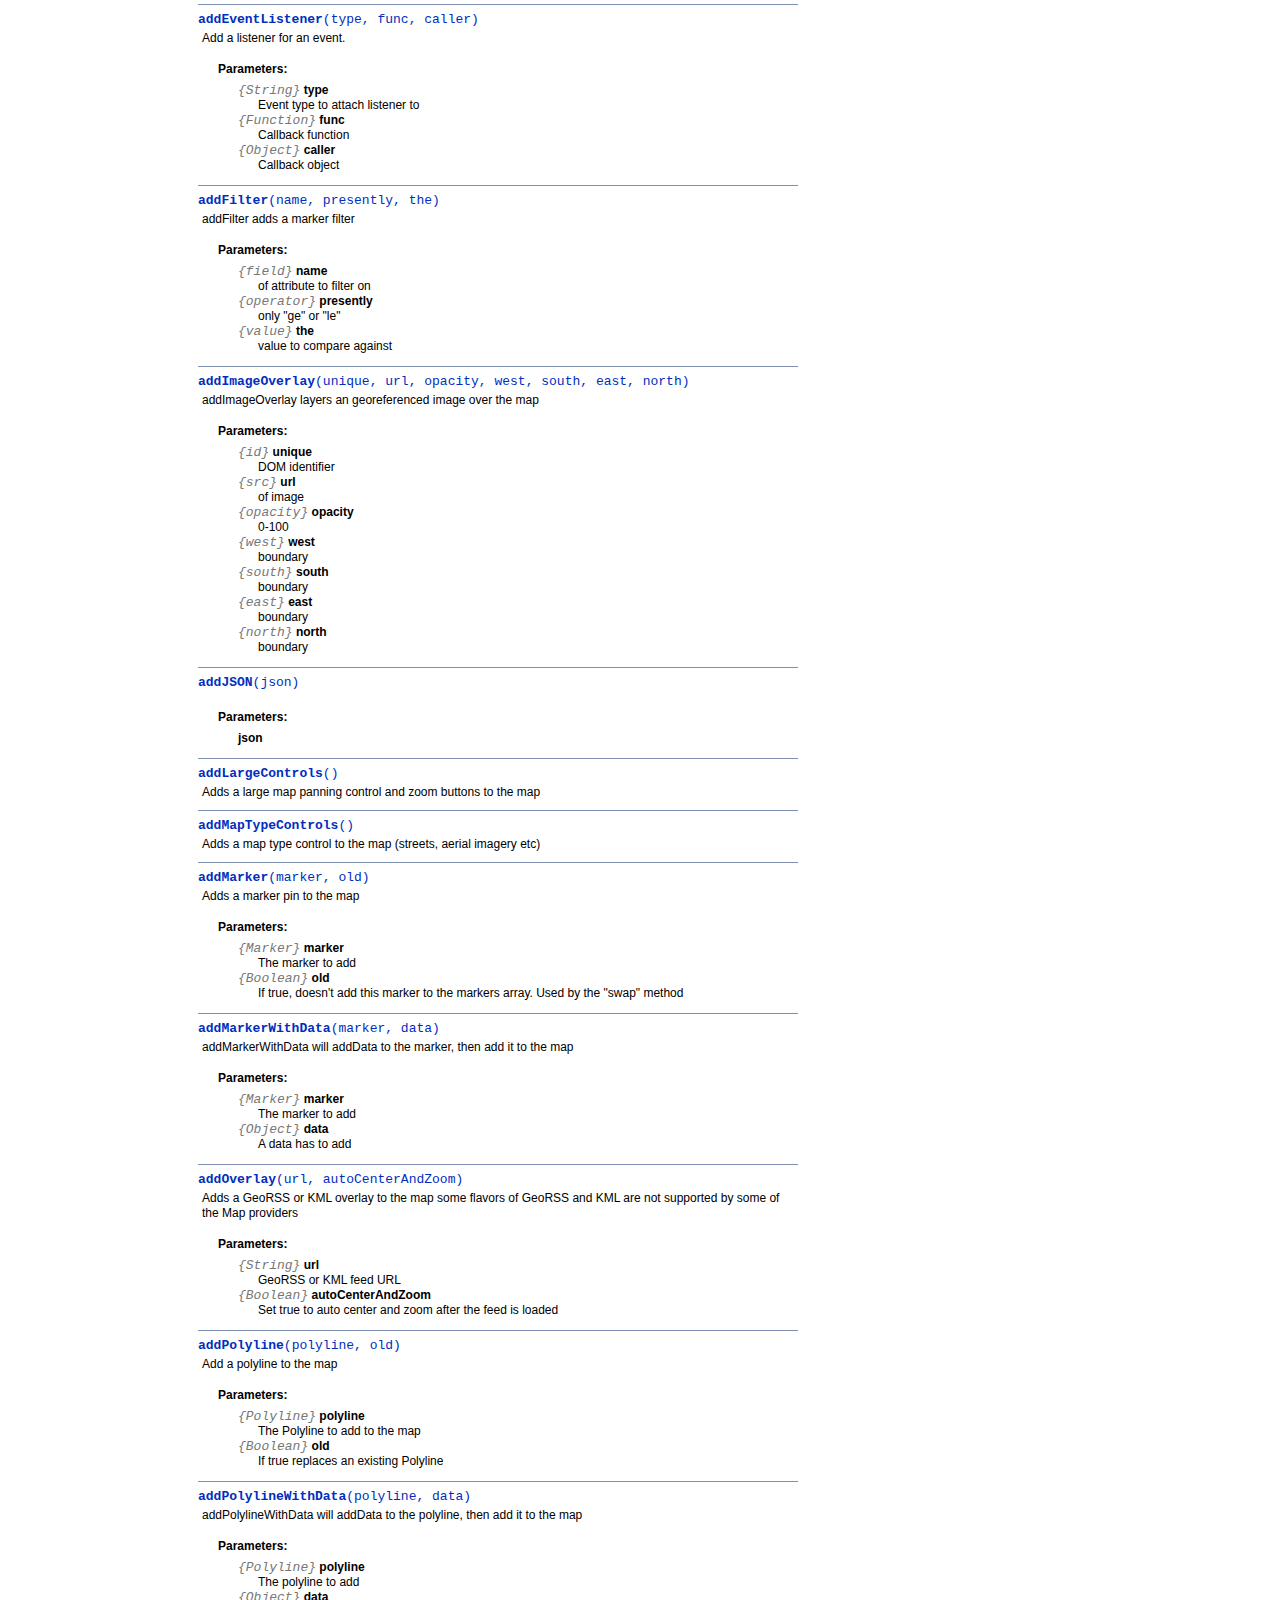
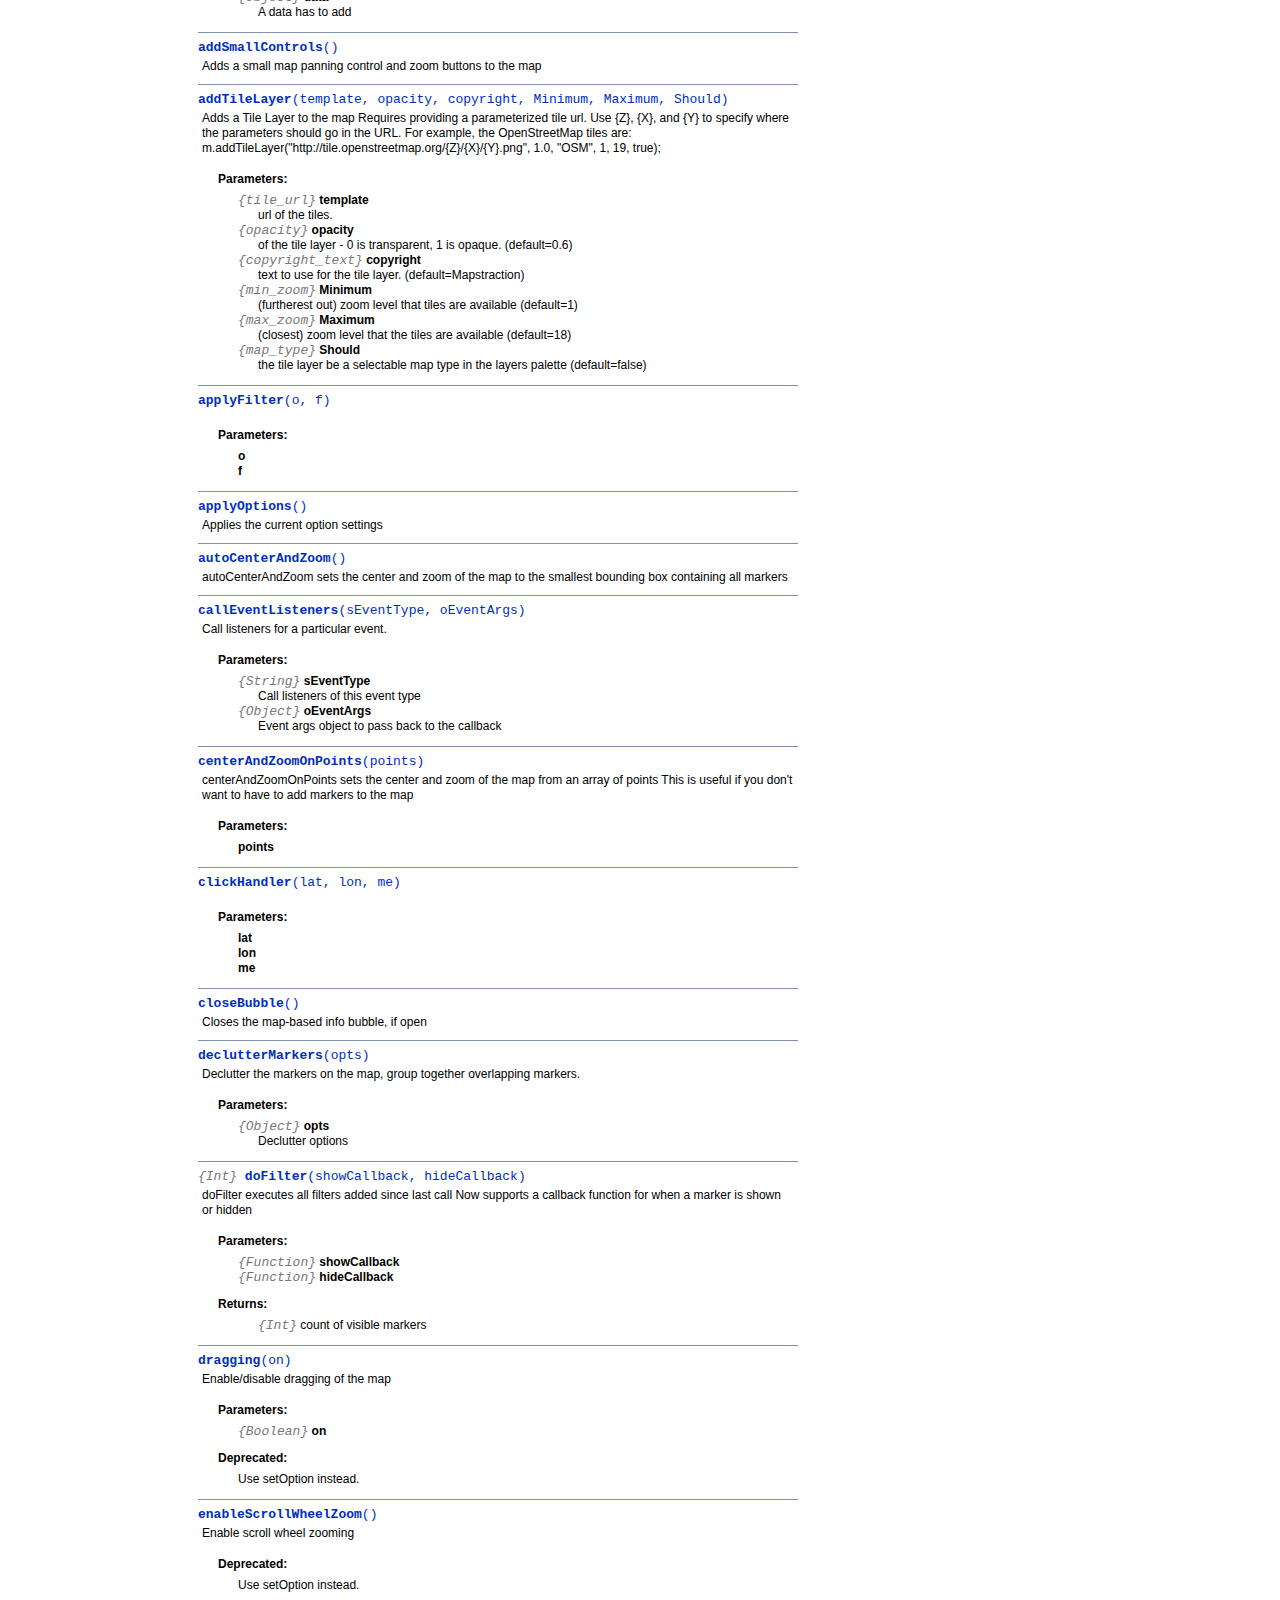
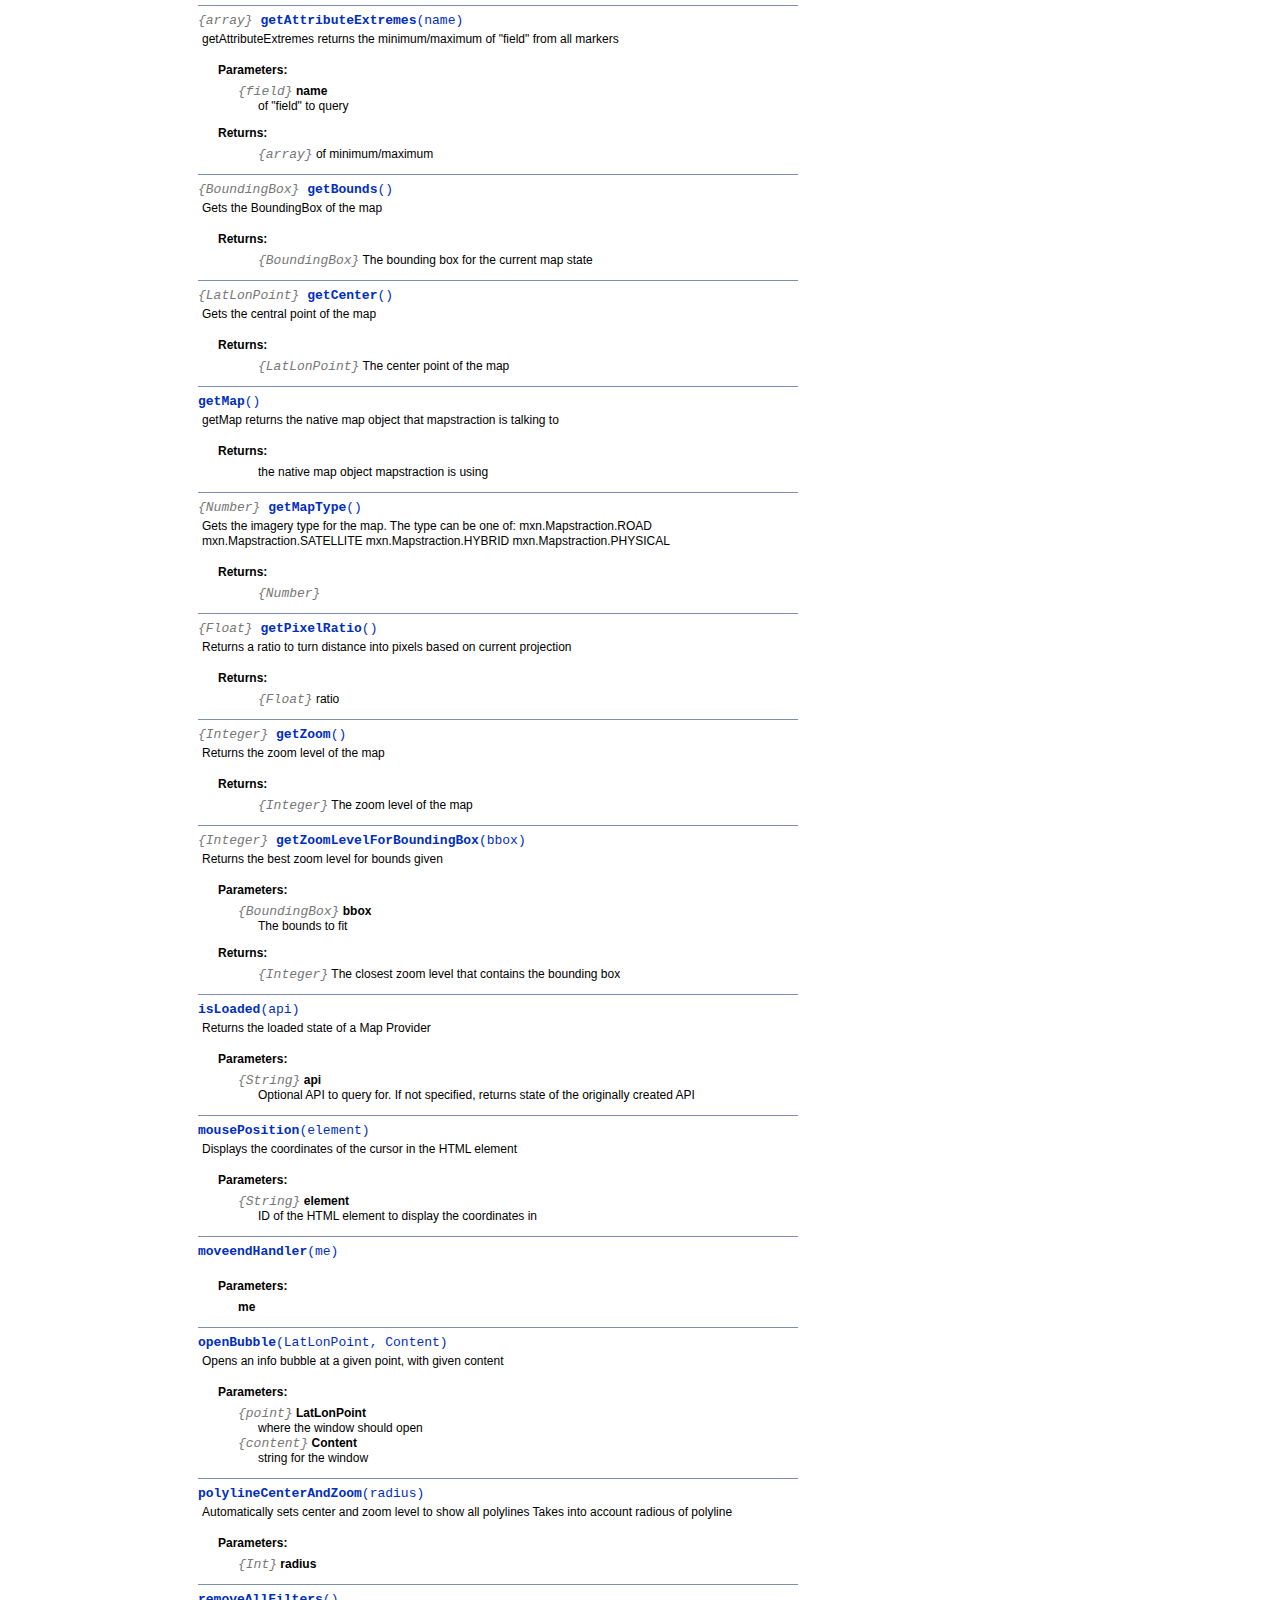
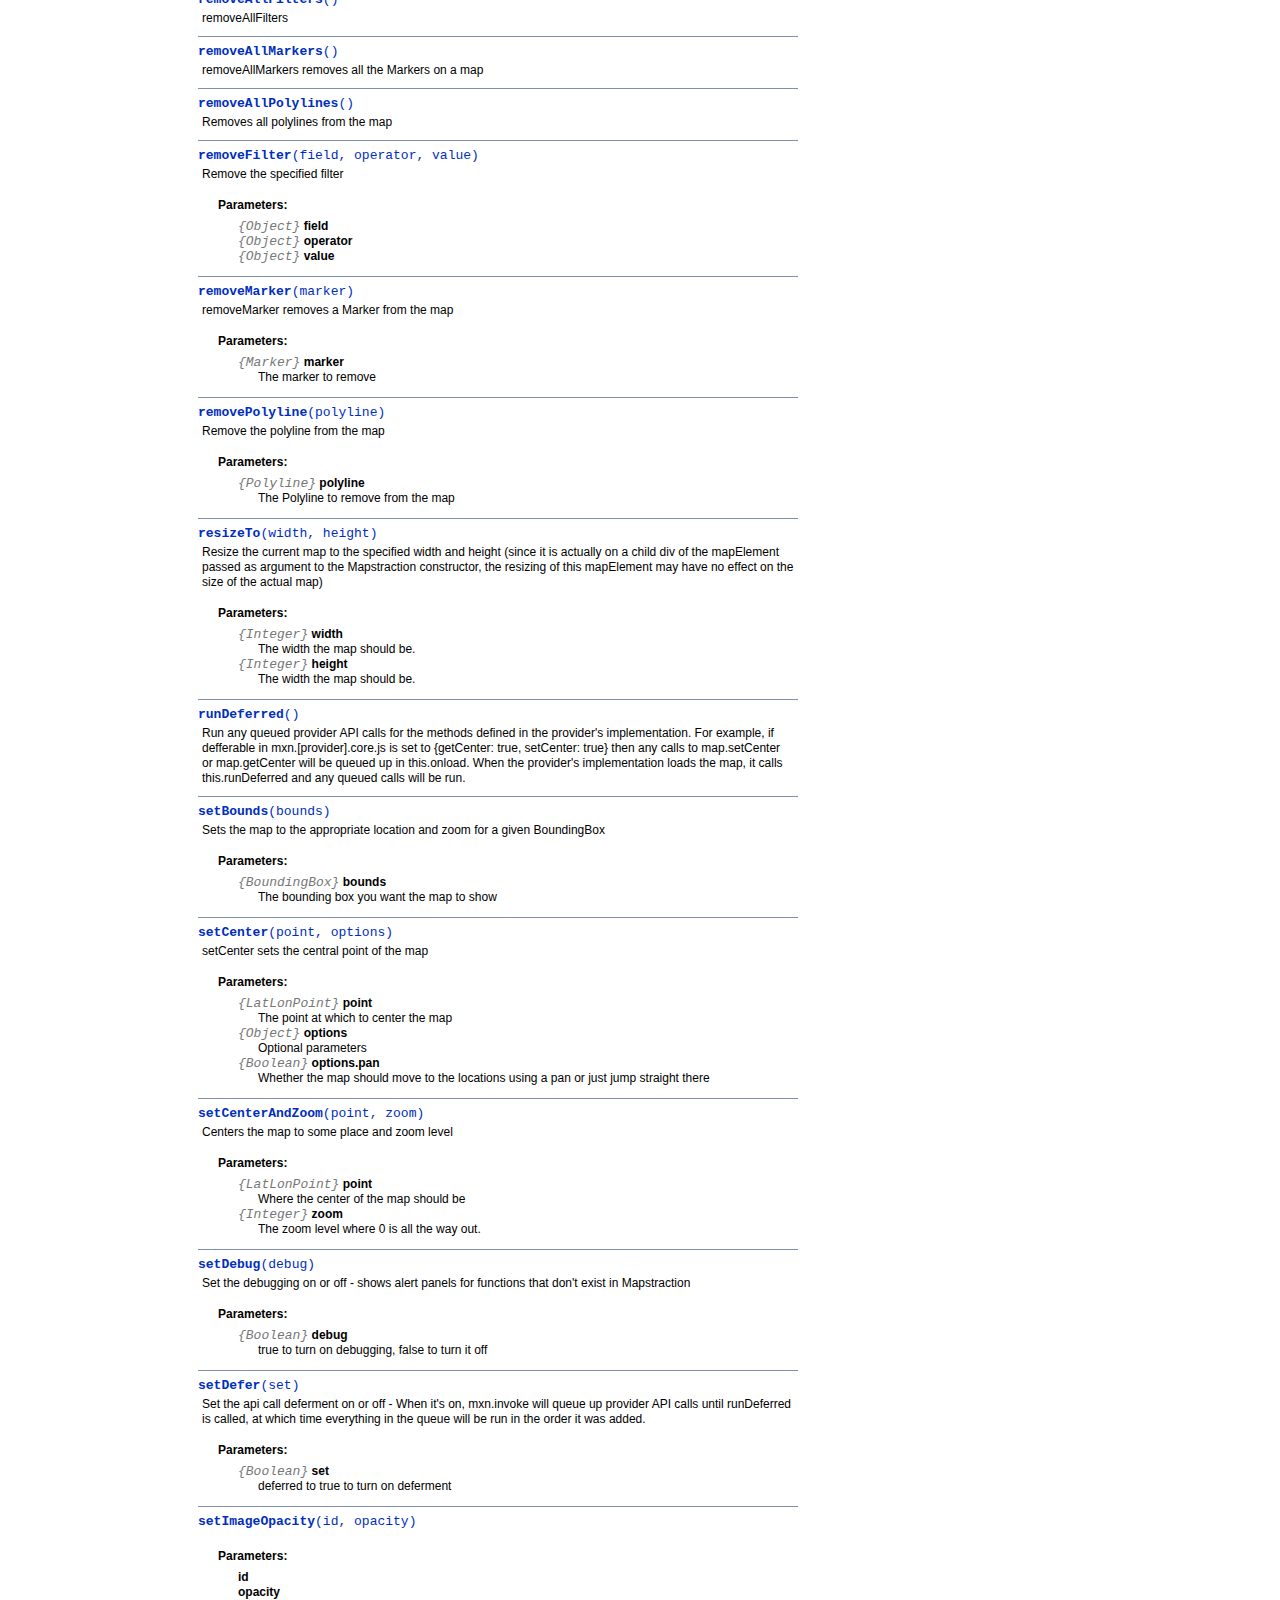
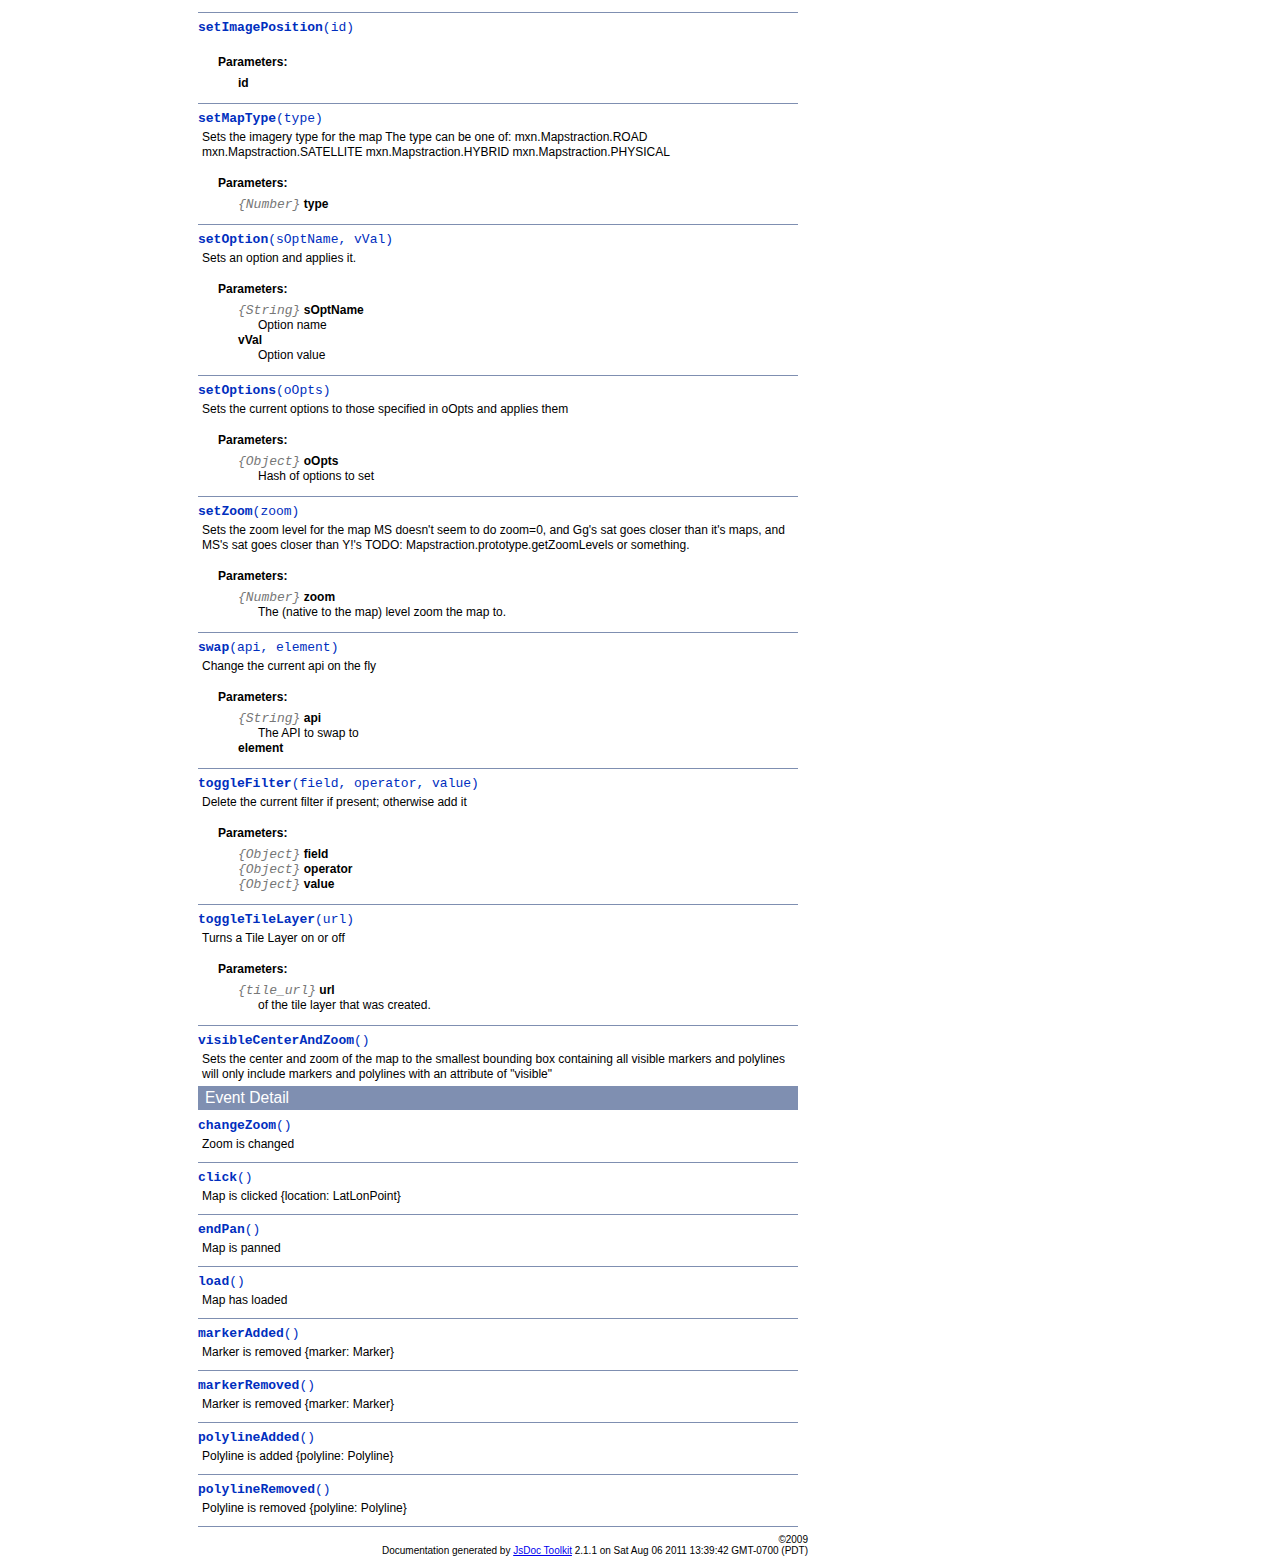
<file: vibrantcity/plugins/timemap.2.0.1/lib/mxn/docs/symbols/mxn.Mapstraction.html>
<!DOCTYPE html PUBLIC "-//W3C//DTD XHTML 1.0 Transitional//EN"
        "http://www.w3.org/TR/xhtml1/DTD/xhtml1-transitional.dtd">
<html xmlns="http://www.w3.org/1999/xhtml" xml:lang="en" lang="en">
	<head>
		<meta http-equiv="content-type" content="text/html; charset=utf-8" />
		<meta name="generator" content="JsDoc Toolkit" />
		
		<title>JsDoc Reference - mxn.Mapstraction</title>

		<style type="text/css">
			/* default.css */
body
{
	font: 12px "Lucida Grande", Tahoma, Arial, Helvetica, sans-serif;
	width: 800px;
}

.header
{
	clear: both;
	background-color: #ccc;
	padding: 8px;
}

h1
{
	font-size: 150%;
	font-weight: bold;
	padding: 0;
	margin: 1em 0 0 .3em;
}

hr
{
	border: none 0;
	border-top: 1px solid #7F8FB1;
	height: 1px;
}

pre.code
{
	display: block;
	padding: 8px;
	border: 1px dashed #ccc;
}

#index
{
	margin-top: 24px;
	float: left;
	width: 160px;
	position: absolute;
	left: 8px;
	background-color: #F3F3F3;
	padding: 8px;
}

#content
{
	margin-left: 190px;
	width: 600px;
}

.classList
{
	list-style-type: none;
	padding: 0;
	margin: 0 0 0 8px;
	font-family: arial, sans-serif;
	font-size: 1em;
	overflow: auto;
}

.classList li
{
	padding: 0;
	margin: 0 0 8px 0;
}

.summaryTable { width: 100%; }

h1.classTitle
{
	font-size:170%;
	line-height:130%;
}

h2 { font-size: 110%; }
caption, div.sectionTitle
{
	background-color: #7F8FB1;
	color: #fff;
	font-size:130%;
	text-align: left;
	padding: 2px 6px 2px 6px;
	border: 1px #7F8FB1 solid;
}

div.sectionTitle { margin-bottom: 8px; }
.summaryTable thead { display: none; }

.summaryTable td
{
	vertical-align: top;
	padding: 4px;
	border-bottom: 1px #7F8FB1 solid;
	border-right: 1px #7F8FB1 solid;
}

/*col#summaryAttributes {}*/
.summaryTable td.attributes
{
	border-left: 1px #7F8FB1 solid;
	width: 140px;
	text-align: right;
}

td.attributes, .fixedFont
{
	line-height: 15px;
	color: #002EBE;
	font-family: "Courier New",Courier,monospace;
	font-size: 13px;
}

.summaryTable td.nameDescription
{
	text-align: left;
	font-size: 13px;
	line-height: 15px;
}

.summaryTable td.nameDescription, .description
{
	line-height: 15px;
	padding: 4px;
	padding-left: 4px;
}

.summaryTable { margin-bottom: 8px; }

ul.inheritsList
{
	list-style: square;
	margin-left: 20px;
	padding-left: 0;
}

.detailList {
	margin-left: 20px; 
	line-height: 15px;
}
.detailList dt { margin-left: 20px; }

.detailList .heading
{
	font-weight: bold;
	padding-bottom: 6px;
	margin-left: 0;
}

.light, td.attributes, .light a:link, .light a:visited
{
	color: #777;
	font-style: italic;
}

.fineprint
{
	text-align: right;
	font-size: 10px;
}
		</style>
	</head>

	<body>
<!-- ============================== header ================================= -->	
		<!-- begin static/header.html -->
		<div id="header">
</div>
		<!-- end static/header.html -->

<!-- ============================== classes index ============================ -->
		<div id="index">
			<!-- begin publish.classesIndex -->
			<div align="center"><a href="../index.html">Class Index</a>
| <a href="../files.html">File Index</a></div>
<hr />
<h2>Classes</h2>
<ul class="classList">
	
	<li><i><a href="../symbols/_global_.html">_global_</a></i></li>
	
	<li><a href="../symbols/mxn.html">mxn</a></li>
	
	<li><a href="../symbols/mxn.BoundingBox.html">mxn.BoundingBox</a></li>
	
	<li><a href="../symbols/mxn.Event.html">mxn.Event</a></li>
	
	<li><a href="../symbols/mxn.Geocoder.html">mxn.Geocoder</a></li>
	
	<li><a href="../symbols/mxn.Invoker.html">mxn.Invoker</a></li>
	
	<li><a href="../symbols/mxn.LatLonPoint.html">mxn.LatLonPoint</a></li>
	
	<li><a href="../symbols/mxn.Mapstraction.html">mxn.Mapstraction</a></li>
	
	<li><a href="../symbols/mxn.Marker.html">mxn.Marker</a></li>
	
	<li><a href="../symbols/mxn.Polyline.html">mxn.Polyline</a></li>
	
	<li><a href="../symbols/mxn.Radius.html">mxn.Radius</a></li>
	
	<li><a href="../symbols/mxn.util.html">mxn.util</a></li>
	
	<li><a href="../symbols/mxn.util.Color.html">mxn.util.Color</a></li>
	
</ul>
<hr />
			<!-- end publish.classesIndex -->
		</div>
		
		<div id="content">
<!-- ============================== class title ============================ -->
			<h1 class="classTitle">
				
				Class mxn.Mapstraction
			</h1>

<!-- ============================== class summary ========================== -->			
			<p class="description">
				
			
				
				
				
					<br /><i>Defined in: </i> <a href="../symbols/src/C__Users_nick_Documents_timemap_mxn_build_timemap_mxn.core.js.html">mxn.core.js</a>.
				
			</p>

<!-- ============================== constructor summary ==================== -->			
			
			<table class="summaryTable" cellspacing="0" summary="A summary of the constructor documented in the class mxn.Mapstraction.">
				<caption>Class Summary</caption>
				<thead>
					<tr>
						<th scope="col">Constructor Attributes</th>
						<th scope="col">Constructor Name and Description</th>
					</tr>
				</thead>
				<tbody>
					<tr>
						<td class="attributes">&nbsp;</td>
						<td class="nameDescription" >
							<div class="fixedFont">
								<b><a href="../symbols/mxn.Mapstraction.html">mxn.Mapstraction</a></b>(element, api, debug)
							</div>
							<div class="description">Mapstraction instantiates a map with some API choice into the HTML element given</div>
						</td>
					</tr>
				</tbody>
			</table>
			

<!-- ============================== properties summary ===================== -->
			
				
				
				<table class="summaryTable" cellspacing="0" summary="A summary of the fields documented in the class mxn.Mapstraction.">
					<caption>Field Summary</caption>
					<thead>
						<tr>
							<th scope="col">Field Attributes</th>
							<th scope="col">Field Name and Description</th>
						</tr>
					</thead>
					<tbody>
					
						<tr>
							<td class="attributes">&nbsp;</td>
							<td class="nameDescription">
								<div class="fixedFont">
								<b><a href="../symbols/mxn.Mapstraction.html#api">api</a></b>
								</div>
								<div class="description">The name of the active API.</div>
							</td>
						</tr>
					
						<tr>
							<td class="attributes">&nbsp;</td>
							<td class="nameDescription">
								<div class="fixedFont">
								<b><a href="../symbols/mxn.Mapstraction.html#currentElement">currentElement</a></b>
								</div>
								<div class="description">The DOM element containing the map.</div>
							</td>
						</tr>
					
						<tr>
							<td class="attributes">&nbsp;</td>
							<td class="nameDescription">
								<div class="fixedFont">
								<b><a href="../symbols/mxn.Mapstraction.html#element">element</a></b>
								</div>
								<div class="description">The original element value passed to the constructor.</div>
							</td>
						</tr>
					
						<tr>
							<td class="attributes">&nbsp;</td>
							<td class="nameDescription">
								<div class="fixedFont">
								<b><a href="../symbols/mxn.Mapstraction.html#markers">markers</a></b>
								</div>
								<div class="description">The markers currently loaded.</div>
							</td>
						</tr>
					
						<tr>
							<td class="attributes">&nbsp;</td>
							<td class="nameDescription">
								<div class="fixedFont">
								<b><a href="../symbols/mxn.Mapstraction.html#options">options</a></b>
								</div>
								<div class="description">Options defaults.</div>
							</td>
						</tr>
					
						<tr>
							<td class="attributes">&nbsp;</td>
							<td class="nameDescription">
								<div class="fixedFont">
								<b><a href="../symbols/mxn.Mapstraction.html#polylines">polylines</a></b>
								</div>
								<div class="description">The polylines currently loaded.</div>
							</td>
						</tr>
					
					</tbody>
				</table>
				
				
				
			

<!-- ============================== methods summary ======================== -->
			
				
				
				<table class="summaryTable" cellspacing="0" summary="A summary of the methods documented in the class mxn.Mapstraction.">
					<caption>Method Summary</caption>
					<thead>
						<tr>
							<th scope="col">Method Attributes</th>
							<th scope="col">Method Name and Description</th>
						</tr>
					</thead>
					<tbody>
					
						<tr>
							<td class="attributes">&nbsp;</td>
							<td class="nameDescription">
								<div class="fixedFont"><b><a href="../symbols/mxn.Mapstraction.html#addControls">addControls</a></b>(args)
								</div>
								<div class="description">addControls adds controls to the map.</div>
							</td>
						</tr>
					
						<tr>
							<td class="attributes">&nbsp;</td>
							<td class="nameDescription">
								<div class="fixedFont"><b><a href="../symbols/mxn.Mapstraction.html#addEventListener">addEventListener</a></b>(type, func, caller)
								</div>
								<div class="description">Add a listener for an event.</div>
							</td>
						</tr>
					
						<tr>
							<td class="attributes">&nbsp;</td>
							<td class="nameDescription">
								<div class="fixedFont"><b><a href="../symbols/mxn.Mapstraction.html#addFilter">addFilter</a></b>(name, presently, the)
								</div>
								<div class="description">addFilter adds a marker filter</div>
							</td>
						</tr>
					
						<tr>
							<td class="attributes">&nbsp;</td>
							<td class="nameDescription">
								<div class="fixedFont"><b><a href="../symbols/mxn.Mapstraction.html#addImageOverlay">addImageOverlay</a></b>(unique, url, opacity, west, south, east, north)
								</div>
								<div class="description">addImageOverlay layers an georeferenced image over the map</div>
							</td>
						</tr>
					
						<tr>
							<td class="attributes">&nbsp;</td>
							<td class="nameDescription">
								<div class="fixedFont"><b><a href="../symbols/mxn.Mapstraction.html#addJSON">addJSON</a></b>(json)
								</div>
								<div class="description"></div>
							</td>
						</tr>
					
						<tr>
							<td class="attributes">&nbsp;</td>
							<td class="nameDescription">
								<div class="fixedFont"><b><a href="../symbols/mxn.Mapstraction.html#addLargeControls">addLargeControls</a></b>()
								</div>
								<div class="description">Adds a large map panning control and zoom buttons to the map</div>
							</td>
						</tr>
					
						<tr>
							<td class="attributes">&nbsp;</td>
							<td class="nameDescription">
								<div class="fixedFont"><b><a href="../symbols/mxn.Mapstraction.html#addMapTypeControls">addMapTypeControls</a></b>()
								</div>
								<div class="description">Adds a map type control to the map (streets, aerial imagery etc)</div>
							</td>
						</tr>
					
						<tr>
							<td class="attributes">&nbsp;</td>
							<td class="nameDescription">
								<div class="fixedFont"><b><a href="../symbols/mxn.Mapstraction.html#addMarker">addMarker</a></b>(marker, old)
								</div>
								<div class="description">Adds a marker pin to the map</div>
							</td>
						</tr>
					
						<tr>
							<td class="attributes">&nbsp;</td>
							<td class="nameDescription">
								<div class="fixedFont"><b><a href="../symbols/mxn.Mapstraction.html#addMarkerWithData">addMarkerWithData</a></b>(marker, data)
								</div>
								<div class="description">addMarkerWithData will addData to the marker, then add it to the map</div>
							</td>
						</tr>
					
						<tr>
							<td class="attributes">&nbsp;</td>
							<td class="nameDescription">
								<div class="fixedFont"><b><a href="../symbols/mxn.Mapstraction.html#addOverlay">addOverlay</a></b>(url, autoCenterAndZoom)
								</div>
								<div class="description">Adds a GeoRSS or KML overlay to the map some flavors of GeoRSS and KML are not supported by some of the Map providers</div>
							</td>
						</tr>
					
						<tr>
							<td class="attributes">&nbsp;</td>
							<td class="nameDescription">
								<div class="fixedFont"><b><a href="../symbols/mxn.Mapstraction.html#addPolyline">addPolyline</a></b>(polyline, old)
								</div>
								<div class="description">Add a polyline to the map</div>
							</td>
						</tr>
					
						<tr>
							<td class="attributes">&nbsp;</td>
							<td class="nameDescription">
								<div class="fixedFont"><b><a href="../symbols/mxn.Mapstraction.html#addPolylineWithData">addPolylineWithData</a></b>(polyline, data)
								</div>
								<div class="description">addPolylineWithData will addData to the polyline, then add it to the map</div>
							</td>
						</tr>
					
						<tr>
							<td class="attributes">&nbsp;</td>
							<td class="nameDescription">
								<div class="fixedFont"><b><a href="../symbols/mxn.Mapstraction.html#addSmallControls">addSmallControls</a></b>()
								</div>
								<div class="description">Adds a small map panning control and zoom buttons to the map</div>
							</td>
						</tr>
					
						<tr>
							<td class="attributes">&nbsp;</td>
							<td class="nameDescription">
								<div class="fixedFont"><b><a href="../symbols/mxn.Mapstraction.html#addTileLayer">addTileLayer</a></b>(template, opacity, copyright, Minimum, Maximum, Should)
								</div>
								<div class="description">Adds a Tile Layer to the mapRequires providing a parameterized tile url.</div>
							</td>
						</tr>
					
						<tr>
							<td class="attributes">&nbsp;</td>
							<td class="nameDescription">
								<div class="fixedFont"><b><a href="../symbols/mxn.Mapstraction.html#applyFilter">applyFilter</a></b>(o, f)
								</div>
								<div class="description"></div>
							</td>
						</tr>
					
						<tr>
							<td class="attributes">&nbsp;</td>
							<td class="nameDescription">
								<div class="fixedFont"><b><a href="../symbols/mxn.Mapstraction.html#applyOptions">applyOptions</a></b>()
								</div>
								<div class="description">Applies the current option settings</div>
							</td>
						</tr>
					
						<tr>
							<td class="attributes">&nbsp;</td>
							<td class="nameDescription">
								<div class="fixedFont"><b><a href="../symbols/mxn.Mapstraction.html#autoCenterAndZoom">autoCenterAndZoom</a></b>()
								</div>
								<div class="description">autoCenterAndZoom sets the center and zoom of the map to the smallest bounding boxcontaining all markers</div>
							</td>
						</tr>
					
						<tr>
							<td class="attributes">&nbsp;</td>
							<td class="nameDescription">
								<div class="fixedFont"><b><a href="../symbols/mxn.Mapstraction.html#callEventListeners">callEventListeners</a></b>(sEventType, oEventArgs)
								</div>
								<div class="description">Call listeners for a particular event.</div>
							</td>
						</tr>
					
						<tr>
							<td class="attributes">&nbsp;</td>
							<td class="nameDescription">
								<div class="fixedFont"><b><a href="../symbols/mxn.Mapstraction.html#centerAndZoomOnPoints">centerAndZoomOnPoints</a></b>(points)
								</div>
								<div class="description">centerAndZoomOnPoints sets the center and zoom of the map from an array of pointsThis is useful if you don't want to have to add markers to the map</div>
							</td>
						</tr>
					
						<tr>
							<td class="attributes">&nbsp;</td>
							<td class="nameDescription">
								<div class="fixedFont"><b><a href="../symbols/mxn.Mapstraction.html#clickHandler">clickHandler</a></b>(lat, lon, me)
								</div>
								<div class="description"></div>
							</td>
						</tr>
					
						<tr>
							<td class="attributes">&nbsp;</td>
							<td class="nameDescription">
								<div class="fixedFont"><b><a href="../symbols/mxn.Mapstraction.html#closeBubble">closeBubble</a></b>()
								</div>
								<div class="description">Closes the map-based info bubble, if open</div>
							</td>
						</tr>
					
						<tr>
							<td class="attributes">&nbsp;</td>
							<td class="nameDescription">
								<div class="fixedFont"><b><a href="../symbols/mxn.Mapstraction.html#declutterMarkers">declutterMarkers</a></b>(opts)
								</div>
								<div class="description">Declutter the markers on the map, group together overlapping markers.</div>
							</td>
						</tr>
					
						<tr>
							<td class="attributes">&nbsp;</td>
							<td class="nameDescription">
								<div class="fixedFont"><b><a href="../symbols/mxn.Mapstraction.html#doFilter">doFilter</a></b>(showCallback, hideCallback)
								</div>
								<div class="description">doFilter executes all filters added since last callNow supports a callback function for when a marker is shown or hidden</div>
							</td>
						</tr>
					
						<tr>
							<td class="attributes">&nbsp;</td>
							<td class="nameDescription">
								<div class="fixedFont"><b><a href="../symbols/mxn.Mapstraction.html#dragging">dragging</a></b>(on)
								</div>
								<div class="description">Enable/disable dragging of the map</div>
							</td>
						</tr>
					
						<tr>
							<td class="attributes">&nbsp;</td>
							<td class="nameDescription">
								<div class="fixedFont"><b><a href="../symbols/mxn.Mapstraction.html#enableScrollWheelZoom">enableScrollWheelZoom</a></b>()
								</div>
								<div class="description">Enable scroll wheel zooming</div>
							</td>
						</tr>
					
						<tr>
							<td class="attributes">&nbsp;</td>
							<td class="nameDescription">
								<div class="fixedFont"><b><a href="../symbols/mxn.Mapstraction.html#getAttributeExtremes">getAttributeExtremes</a></b>(name)
								</div>
								<div class="description">getAttributeExtremes returns the minimum/maximum of "field" from all markers</div>
							</td>
						</tr>
					
						<tr>
							<td class="attributes">&nbsp;</td>
							<td class="nameDescription">
								<div class="fixedFont"><b><a href="../symbols/mxn.Mapstraction.html#getBounds">getBounds</a></b>()
								</div>
								<div class="description">Gets the BoundingBox of the map</div>
							</td>
						</tr>
					
						<tr>
							<td class="attributes">&nbsp;</td>
							<td class="nameDescription">
								<div class="fixedFont"><b><a href="../symbols/mxn.Mapstraction.html#getCenter">getCenter</a></b>()
								</div>
								<div class="description">Gets the central point of the map</div>
							</td>
						</tr>
					
						<tr>
							<td class="attributes">&nbsp;</td>
							<td class="nameDescription">
								<div class="fixedFont"><b><a href="../symbols/mxn.Mapstraction.html#getMap">getMap</a></b>()
								</div>
								<div class="description">getMap returns the native map object that mapstraction is talking to</div>
							</td>
						</tr>
					
						<tr>
							<td class="attributes">&nbsp;</td>
							<td class="nameDescription">
								<div class="fixedFont"><b><a href="../symbols/mxn.Mapstraction.html#getMapType">getMapType</a></b>()
								</div>
								<div class="description">Gets the imagery type for the map.</div>
							</td>
						</tr>
					
						<tr>
							<td class="attributes">&nbsp;</td>
							<td class="nameDescription">
								<div class="fixedFont"><b><a href="../symbols/mxn.Mapstraction.html#getPixelRatio">getPixelRatio</a></b>()
								</div>
								<div class="description">Returns a ratio to turn distance into pixels based on current projection</div>
							</td>
						</tr>
					
						<tr>
							<td class="attributes">&nbsp;</td>
							<td class="nameDescription">
								<div class="fixedFont"><b><a href="../symbols/mxn.Mapstraction.html#getZoom">getZoom</a></b>()
								</div>
								<div class="description">Returns the zoom level of the map</div>
							</td>
						</tr>
					
						<tr>
							<td class="attributes">&nbsp;</td>
							<td class="nameDescription">
								<div class="fixedFont"><b><a href="../symbols/mxn.Mapstraction.html#getZoomLevelForBoundingBox">getZoomLevelForBoundingBox</a></b>(bbox)
								</div>
								<div class="description">Returns the best zoom level for bounds given</div>
							</td>
						</tr>
					
						<tr>
							<td class="attributes">&nbsp;</td>
							<td class="nameDescription">
								<div class="fixedFont"><b><a href="../symbols/mxn.Mapstraction.html#isLoaded">isLoaded</a></b>(api)
								</div>
								<div class="description">Returns the loaded state of a Map Provider</div>
							</td>
						</tr>
					
						<tr>
							<td class="attributes">&nbsp;</td>
							<td class="nameDescription">
								<div class="fixedFont"><b><a href="../symbols/mxn.Mapstraction.html#mousePosition">mousePosition</a></b>(element)
								</div>
								<div class="description">Displays the coordinates of the cursor in the HTML element</div>
							</td>
						</tr>
					
						<tr>
							<td class="attributes">&nbsp;</td>
							<td class="nameDescription">
								<div class="fixedFont"><b><a href="../symbols/mxn.Mapstraction.html#moveendHandler">moveendHandler</a></b>(me)
								</div>
								<div class="description"></div>
							</td>
						</tr>
					
						<tr>
							<td class="attributes">&nbsp;</td>
							<td class="nameDescription">
								<div class="fixedFont"><b><a href="../symbols/mxn.Mapstraction.html#openBubble">openBubble</a></b>(LatLonPoint, Content)
								</div>
								<div class="description">Opens an info bubble at a given point, with given content</div>
							</td>
						</tr>
					
						<tr>
							<td class="attributes">&nbsp;</td>
							<td class="nameDescription">
								<div class="fixedFont"><b><a href="../symbols/mxn.Mapstraction.html#polylineCenterAndZoom">polylineCenterAndZoom</a></b>(radius)
								</div>
								<div class="description">Automatically sets center and zoom level to show all polylinesTakes into account radious of polyline</div>
							</td>
						</tr>
					
						<tr>
							<td class="attributes">&nbsp;</td>
							<td class="nameDescription">
								<div class="fixedFont"><b><a href="../symbols/mxn.Mapstraction.html#removeAllFilters">removeAllFilters</a></b>()
								</div>
								<div class="description">removeAllFilters</div>
							</td>
						</tr>
					
						<tr>
							<td class="attributes">&nbsp;</td>
							<td class="nameDescription">
								<div class="fixedFont"><b><a href="../symbols/mxn.Mapstraction.html#removeAllMarkers">removeAllMarkers</a></b>()
								</div>
								<div class="description">removeAllMarkers removes all the Markers on a map</div>
							</td>
						</tr>
					
						<tr>
							<td class="attributes">&nbsp;</td>
							<td class="nameDescription">
								<div class="fixedFont"><b><a href="../symbols/mxn.Mapstraction.html#removeAllPolylines">removeAllPolylines</a></b>()
								</div>
								<div class="description">Removes all polylines from the map</div>
							</td>
						</tr>
					
						<tr>
							<td class="attributes">&nbsp;</td>
							<td class="nameDescription">
								<div class="fixedFont"><b><a href="../symbols/mxn.Mapstraction.html#removeFilter">removeFilter</a></b>(field, operator, value)
								</div>
								<div class="description">Remove the specified filter</div>
							</td>
						</tr>
					
						<tr>
							<td class="attributes">&nbsp;</td>
							<td class="nameDescription">
								<div class="fixedFont"><b><a href="../symbols/mxn.Mapstraction.html#removeMarker">removeMarker</a></b>(marker)
								</div>
								<div class="description">removeMarker removes a Marker from the map</div>
							</td>
						</tr>
					
						<tr>
							<td class="attributes">&nbsp;</td>
							<td class="nameDescription">
								<div class="fixedFont"><b><a href="../symbols/mxn.Mapstraction.html#removePolyline">removePolyline</a></b>(polyline)
								</div>
								<div class="description">Remove the polyline from the map</div>
							</td>
						</tr>
					
						<tr>
							<td class="attributes">&nbsp;</td>
							<td class="nameDescription">
								<div class="fixedFont"><b><a href="../symbols/mxn.Mapstraction.html#resizeTo">resizeTo</a></b>(width, height)
								</div>
								<div class="description">Resize the current map to the specified width and height(since it is actually on a child div of the mapElement passedas argument to the Mapstraction constructor, the resizing of thismapElement may have no effect on the size of the actual map)</div>
							</td>
						</tr>
					
						<tr>
							<td class="attributes">&nbsp;</td>
							<td class="nameDescription">
								<div class="fixedFont"><b><a href="../symbols/mxn.Mapstraction.html#runDeferred">runDeferred</a></b>()
								</div>
								<div class="description">Run any queued provider API calls for the methods defined in the provider's implementation.</div>
							</td>
						</tr>
					
						<tr>
							<td class="attributes">&nbsp;</td>
							<td class="nameDescription">
								<div class="fixedFont"><b><a href="../symbols/mxn.Mapstraction.html#setBounds">setBounds</a></b>(bounds)
								</div>
								<div class="description">Sets the map to the appropriate location and zoom for a given BoundingBox</div>
							</td>
						</tr>
					
						<tr>
							<td class="attributes">&nbsp;</td>
							<td class="nameDescription">
								<div class="fixedFont"><b><a href="../symbols/mxn.Mapstraction.html#setCenter">setCenter</a></b>(point, options)
								</div>
								<div class="description">setCenter sets the central point of the map</div>
							</td>
						</tr>
					
						<tr>
							<td class="attributes">&nbsp;</td>
							<td class="nameDescription">
								<div class="fixedFont"><b><a href="../symbols/mxn.Mapstraction.html#setCenterAndZoom">setCenterAndZoom</a></b>(point, zoom)
								</div>
								<div class="description">Centers the map to some place and zoom level</div>
							</td>
						</tr>
					
						<tr>
							<td class="attributes">&nbsp;</td>
							<td class="nameDescription">
								<div class="fixedFont"><b><a href="../symbols/mxn.Mapstraction.html#setDebug">setDebug</a></b>(debug)
								</div>
								<div class="description">Set the debugging on or off - shows alert panels for functions that don't exist in Mapstraction</div>
							</td>
						</tr>
					
						<tr>
							<td class="attributes">&nbsp;</td>
							<td class="nameDescription">
								<div class="fixedFont"><b><a href="../symbols/mxn.Mapstraction.html#setDefer">setDefer</a></b>(set)
								</div>
								<div class="description">Set the api call deferment on or off - When it's on, mxn.invoke will queue up provider API calls untilrunDeferred is called, at which time everything in the queue will be run in the order it was added.</div>
							</td>
						</tr>
					
						<tr>
							<td class="attributes">&nbsp;</td>
							<td class="nameDescription">
								<div class="fixedFont"><b><a href="../symbols/mxn.Mapstraction.html#setImageOpacity">setImageOpacity</a></b>(id, opacity)
								</div>
								<div class="description"></div>
							</td>
						</tr>
					
						<tr>
							<td class="attributes">&nbsp;</td>
							<td class="nameDescription">
								<div class="fixedFont"><b><a href="../symbols/mxn.Mapstraction.html#setImagePosition">setImagePosition</a></b>(id)
								</div>
								<div class="description"></div>
							</td>
						</tr>
					
						<tr>
							<td class="attributes">&nbsp;</td>
							<td class="nameDescription">
								<div class="fixedFont"><b><a href="../symbols/mxn.Mapstraction.html#setMapType">setMapType</a></b>(type)
								</div>
								<div class="description">Sets the imagery type for the mapThe type can be one of: mxn.Mapstraction.ROAD mxn.Mapstraction.SATELLITE mxn.Mapstraction.HYBRID mxn.Mapstraction.PHYSICAL</div>
							</td>
						</tr>
					
						<tr>
							<td class="attributes">&nbsp;</td>
							<td class="nameDescription">
								<div class="fixedFont"><b><a href="../symbols/mxn.Mapstraction.html#setOption">setOption</a></b>(sOptName, vVal)
								</div>
								<div class="description">Sets an option and applies it.</div>
							</td>
						</tr>
					
						<tr>
							<td class="attributes">&nbsp;</td>
							<td class="nameDescription">
								<div class="fixedFont"><b><a href="../symbols/mxn.Mapstraction.html#setOptions">setOptions</a></b>(oOpts)
								</div>
								<div class="description">Sets the current options to those specified in oOpts and applies them</div>
							</td>
						</tr>
					
						<tr>
							<td class="attributes">&nbsp;</td>
							<td class="nameDescription">
								<div class="fixedFont"><b><a href="../symbols/mxn.Mapstraction.html#setZoom">setZoom</a></b>(zoom)
								</div>
								<div class="description">Sets the zoom level for the mapMS doesn't seem to do zoom=0, and Gg's sat goes closer than it's maps, and MS's sat goes closer than Y!'sTODO: Mapstraction.prototype.getZoomLevels or something.</div>
							</td>
						</tr>
					
						<tr>
							<td class="attributes">&nbsp;</td>
							<td class="nameDescription">
								<div class="fixedFont"><b><a href="../symbols/mxn.Mapstraction.html#swap">swap</a></b>(api, element)
								</div>
								<div class="description">Change the current api on the fly</div>
							</td>
						</tr>
					
						<tr>
							<td class="attributes">&nbsp;</td>
							<td class="nameDescription">
								<div class="fixedFont"><b><a href="../symbols/mxn.Mapstraction.html#toggleFilter">toggleFilter</a></b>(field, operator, value)
								</div>
								<div class="description">Delete the current filter if present; otherwise add it</div>
							</td>
						</tr>
					
						<tr>
							<td class="attributes">&nbsp;</td>
							<td class="nameDescription">
								<div class="fixedFont"><b><a href="../symbols/mxn.Mapstraction.html#toggleTileLayer">toggleTileLayer</a></b>(url)
								</div>
								<div class="description">Turns a Tile Layer on or off</div>
							</td>
						</tr>
					
						<tr>
							<td class="attributes">&nbsp;</td>
							<td class="nameDescription">
								<div class="fixedFont"><b><a href="../symbols/mxn.Mapstraction.html#visibleCenterAndZoom">visibleCenterAndZoom</a></b>()
								</div>
								<div class="description">Sets the center and zoom of the map to the smallest bounding boxcontaining all visible markers and polylineswill only include markers and polylines with an attribute of "visible"</div>
							</td>
						</tr>
					
					</tbody>
				</table>
				
				
				
			
<!-- ============================== events summary ======================== -->
			
				
				
				<table class="summaryTable" cellspacing="0" summary="A summary of the events documented in the class mxn.Mapstraction.">
					<caption>Event Summary</caption>
					<thead>
						<tr>
							<th scope="col">Event Attributes</th>
							<th scope="col">Event Name and Description</th>
						</tr>
					</thead>
					<tbody>
					
						<tr>
							<td class="attributes">&nbsp;</td>
							<td class="nameDescription">
								<div class="fixedFont"><b><a href="../symbols/mxn.Mapstraction.html#event:changeZoom">changeZoom</a></b>()
								</div>
								<div class="description">Zoom is changed</div>
							</td>
						</tr>
					
						<tr>
							<td class="attributes">&nbsp;</td>
							<td class="nameDescription">
								<div class="fixedFont"><b><a href="../symbols/mxn.Mapstraction.html#event:click">click</a></b>()
								</div>
								<div class="description">Map is clicked {location: LatLonPoint}</div>
							</td>
						</tr>
					
						<tr>
							<td class="attributes">&nbsp;</td>
							<td class="nameDescription">
								<div class="fixedFont"><b><a href="../symbols/mxn.Mapstraction.html#event:endPan">endPan</a></b>()
								</div>
								<div class="description">Map is panned</div>
							</td>
						</tr>
					
						<tr>
							<td class="attributes">&nbsp;</td>
							<td class="nameDescription">
								<div class="fixedFont"><b><a href="../symbols/mxn.Mapstraction.html#event:load">load</a></b>()
								</div>
								<div class="description">Map has loaded</div>
							</td>
						</tr>
					
						<tr>
							<td class="attributes">&nbsp;</td>
							<td class="nameDescription">
								<div class="fixedFont"><b><a href="../symbols/mxn.Mapstraction.html#event:markerAdded">markerAdded</a></b>()
								</div>
								<div class="description">Marker is removed {marker: Marker}</div>
							</td>
						</tr>
					
						<tr>
							<td class="attributes">&nbsp;</td>
							<td class="nameDescription">
								<div class="fixedFont"><b><a href="../symbols/mxn.Mapstraction.html#event:markerRemoved">markerRemoved</a></b>()
								</div>
								<div class="description">Marker is removed {marker: Marker}</div>
							</td>
						</tr>
					
						<tr>
							<td class="attributes">&nbsp;</td>
							<td class="nameDescription">
								<div class="fixedFont"><b><a href="../symbols/mxn.Mapstraction.html#event:polylineAdded">polylineAdded</a></b>()
								</div>
								<div class="description">Polyline is added {polyline: Polyline}</div>
							</td>
						</tr>
					
						<tr>
							<td class="attributes">&nbsp;</td>
							<td class="nameDescription">
								<div class="fixedFont"><b><a href="../symbols/mxn.Mapstraction.html#event:polylineRemoved">polylineRemoved</a></b>()
								</div>
								<div class="description">Polyline is removed {polyline: Polyline}</div>
							</td>
						</tr>
					
					</tbody>
				</table>
				
				
				
			

<!-- ============================== constructor details ==================== -->		
			
			<div class="details"><a name="constructor"> </a>
				<div class="sectionTitle">
					Class Detail
				</div>
				
				<div class="fixedFont">
						<b>mxn.Mapstraction</b>(element, api, debug)
				</div>
				
				<div class="description">
					Mapstraction instantiates a map with some API choice into the HTML element given
					
				</div>
				
				
				
				
					
						<dl class="detailList">
						<dt class="heading">Parameters:</dt>
						
							<dt>
								<span class="light fixedFont">{String}</span>  <b>element</b>
								
							</dt>
								<dd>The HTML element to replace with a map</dd>
						
							<dt>
								<span class="light fixedFont">{String}</span>  <b>api</b>
								
							</dt>
								<dd>The API to use, one of 'google', 'googlev3', 'yahoo', 'microsoft', 'openstreetmap', 'multimap', 'map24', 'openlayers', 'mapquest'. If omitted, first loaded provider implementation is used.</dd>
						
							<dt>
								<span class="light fixedFont">{Bool}</span>  <b>debug</b>
								
							</dt>
								<dd>optional parameter to turn on debug support - this uses alert panels for unsupported actions</dd>
						
						</dl>
					
					
					
					
					
					
					

			</div>
			

<!-- ============================== field details ========================== -->		
			
				<div class="sectionTitle">
					Field Detail
				</div>
				
					<a name="api"> </a>
					<div class="fixedFont">
					
					
					<b>api</b>
					
					</div>
					<div class="description">
						The name of the active API.
						
						
					</div>
					
					

						
						
						
						

					<hr />
				
					<a name="currentElement"> </a>
					<div class="fixedFont">
					
					
					<b>currentElement</b>
					
					</div>
					<div class="description">
						The DOM element containing the map.
						
						
					</div>
					
					

						
						
						
						

					<hr />
				
					<a name="element"> </a>
					<div class="fixedFont">
					
					
					<b>element</b>
					
					</div>
					<div class="description">
						The original element value passed to the constructor.
						
						
					</div>
					
					

						
						
						
						

					<hr />
				
					<a name="markers"> </a>
					<div class="fixedFont">
					
					
					<b>markers</b>
					
					</div>
					<div class="description">
						The markers currently loaded.
						
						
					</div>
					
					

						
						
						
						

					<hr />
				
					<a name="options"> </a>
					<div class="fixedFont">
					
					
					<b>options</b>
					
					</div>
					<div class="description">
						Options defaults.
						
						
					</div>
					
					

						
						
						
						

					<hr />
				
					<a name="polylines"> </a>
					<div class="fixedFont">
					
					
					<b>polylines</b>
					
					</div>
					<div class="description">
						The polylines currently loaded.
						
						
					</div>
					
					

						
						
						
						

					
				
			

<!-- ============================== method details ========================= -->		
			
				<div class="sectionTitle">
					Method Detail
				</div>
				
					<a name="addControls"> </a>
					<div class="fixedFont">
					
					
					<b>addControls</b>(args)
					
					</div>
					<div class="description">
						addControls adds controls to the map. You specify which controls to add inthe associative array that is the only argument.addControls can be called multiple time, with different args, to dynamically change controls.args = {	 pan:	  true,	 zoom:	 'large' || 'small',	 overview: true,	 scale:	true,	 map_type: true,}
						
						
					</div>
					
					
					
						
							<dl class="detailList">
							<dt class="heading">Parameters:</dt>
							
								<dt>
									<span class="light fixedFont">{array}</span> <b>args</b>
									
								</dt>
								<dd>Which controls to switch on</dd>
							
							</dl>
						
						
						
						
						
						
						

					<hr />
				
					<a name="addEventListener"> </a>
					<div class="fixedFont">
					
					
					<b>addEventListener</b>(type, func, caller)
					
					</div>
					<div class="description">
						Add a listener for an event.
						
						
					</div>
					
					
					
						
							<dl class="detailList">
							<dt class="heading">Parameters:</dt>
							
								<dt>
									<span class="light fixedFont">{String}</span> <b>type</b>
									
								</dt>
								<dd>Event type to attach listener to</dd>
							
								<dt>
									<span class="light fixedFont">{Function}</span> <b>func</b>
									
								</dt>
								<dd>Callback function</dd>
							
								<dt>
									<span class="light fixedFont">{Object}</span> <b>caller</b>
									
								</dt>
								<dd>Callback object</dd>
							
							</dl>
						
						
						
						
						
						
						

					<hr />
				
					<a name="addFilter"> </a>
					<div class="fixedFont">
					
					
					<b>addFilter</b>(name, presently, the)
					
					</div>
					<div class="description">
						addFilter adds a marker filter
						
						
					</div>
					
					
					
						
							<dl class="detailList">
							<dt class="heading">Parameters:</dt>
							
								<dt>
									<span class="light fixedFont">{field}</span> <b>name</b>
									
								</dt>
								<dd>of attribute to filter on</dd>
							
								<dt>
									<span class="light fixedFont">{operator}</span> <b>presently</b>
									
								</dt>
								<dd>only "ge" or "le"</dd>
							
								<dt>
									<span class="light fixedFont">{value}</span> <b>the</b>
									
								</dt>
								<dd>value to compare against</dd>
							
							</dl>
						
						
						
						
						
						
						

					<hr />
				
					<a name="addImageOverlay"> </a>
					<div class="fixedFont">
					
					
					<b>addImageOverlay</b>(unique, url, opacity, west, south, east, north)
					
					</div>
					<div class="description">
						addImageOverlay layers an georeferenced image over the map
						
						
					</div>
					
					
					
						
							<dl class="detailList">
							<dt class="heading">Parameters:</dt>
							
								<dt>
									<span class="light fixedFont">{id}</span> <b>unique</b>
									
								</dt>
								<dd>DOM identifier</dd>
							
								<dt>
									<span class="light fixedFont">{src}</span> <b>url</b>
									
								</dt>
								<dd>of image</dd>
							
								<dt>
									<span class="light fixedFont">{opacity}</span> <b>opacity</b>
									
								</dt>
								<dd>0-100</dd>
							
								<dt>
									<span class="light fixedFont">{west}</span> <b>west</b>
									
								</dt>
								<dd>boundary</dd>
							
								<dt>
									<span class="light fixedFont">{south}</span> <b>south</b>
									
								</dt>
								<dd>boundary</dd>
							
								<dt>
									<span class="light fixedFont">{east}</span> <b>east</b>
									
								</dt>
								<dd>boundary</dd>
							
								<dt>
									<span class="light fixedFont">{north}</span> <b>north</b>
									
								</dt>
								<dd>boundary</dd>
							
							</dl>
						
						
						
						
						
						
						

					<hr />
				
					<a name="addJSON"> </a>
					<div class="fixedFont">
					
					
					<b>addJSON</b>(json)
					
					</div>
					<div class="description">
						
						
						
					</div>
					
					
					
						
							<dl class="detailList">
							<dt class="heading">Parameters:</dt>
							
								<dt>
									<b>json</b>
									
								</dt>
								<dd></dd>
							
							</dl>
						
						
						
						
						
						
						

					<hr />
				
					<a name="addLargeControls"> </a>
					<div class="fixedFont">
					
					
					<b>addLargeControls</b>()
					
					</div>
					<div class="description">
						Adds a large map panning control and zoom buttons to the map
						
						
					</div>
					
					
					
						
						
						
						
						
						
						

					<hr />
				
					<a name="addMapTypeControls"> </a>
					<div class="fixedFont">
					
					
					<b>addMapTypeControls</b>()
					
					</div>
					<div class="description">
						Adds a map type control to the map (streets, aerial imagery etc)
						
						
					</div>
					
					
					
						
						
						
						
						
						
						

					<hr />
				
					<a name="addMarker"> </a>
					<div class="fixedFont">
					
					
					<b>addMarker</b>(marker, old)
					
					</div>
					<div class="description">
						Adds a marker pin to the map
						
						
					</div>
					
					
					
						
							<dl class="detailList">
							<dt class="heading">Parameters:</dt>
							
								<dt>
									<span class="light fixedFont">{Marker}</span> <b>marker</b>
									
								</dt>
								<dd>The marker to add</dd>
							
								<dt>
									<span class="light fixedFont">{Boolean}</span> <b>old</b>
									
								</dt>
								<dd>If true, doesn't add this marker to the markers array. Used by the "swap" method</dd>
							
							</dl>
						
						
						
						
						
						
						

					<hr />
				
					<a name="addMarkerWithData"> </a>
					<div class="fixedFont">
					
					
					<b>addMarkerWithData</b>(marker, data)
					
					</div>
					<div class="description">
						addMarkerWithData will addData to the marker, then add it to the map
						
						
					</div>
					
					
					
						
							<dl class="detailList">
							<dt class="heading">Parameters:</dt>
							
								<dt>
									<span class="light fixedFont">{Marker}</span> <b>marker</b>
									
								</dt>
								<dd>The marker to add</dd>
							
								<dt>
									<span class="light fixedFont">{Object}</span> <b>data</b>
									
								</dt>
								<dd>A data has to add</dd>
							
							</dl>
						
						
						
						
						
						
						

					<hr />
				
					<a name="addOverlay"> </a>
					<div class="fixedFont">
					
					
					<b>addOverlay</b>(url, autoCenterAndZoom)
					
					</div>
					<div class="description">
						Adds a GeoRSS or KML overlay to the map some flavors of GeoRSS and KML are not supported by some of the Map providers
						
						
					</div>
					
					
					
						
							<dl class="detailList">
							<dt class="heading">Parameters:</dt>
							
								<dt>
									<span class="light fixedFont">{String}</span> <b>url</b>
									
								</dt>
								<dd>GeoRSS or KML feed URL</dd>
							
								<dt>
									<span class="light fixedFont">{Boolean}</span> <b>autoCenterAndZoom</b>
									
								</dt>
								<dd>Set true to auto center and zoom after the feed is loaded</dd>
							
							</dl>
						
						
						
						
						
						
						

					<hr />
				
					<a name="addPolyline"> </a>
					<div class="fixedFont">
					
					
					<b>addPolyline</b>(polyline, old)
					
					</div>
					<div class="description">
						Add a polyline to the map
						
						
					</div>
					
					
					
						
							<dl class="detailList">
							<dt class="heading">Parameters:</dt>
							
								<dt>
									<span class="light fixedFont">{Polyline}</span> <b>polyline</b>
									
								</dt>
								<dd>The Polyline to add to the map</dd>
							
								<dt>
									<span class="light fixedFont">{Boolean}</span> <b>old</b>
									
								</dt>
								<dd>If true replaces an existing Polyline</dd>
							
							</dl>
						
						
						
						
						
						
						

					<hr />
				
					<a name="addPolylineWithData"> </a>
					<div class="fixedFont">
					
					
					<b>addPolylineWithData</b>(polyline, data)
					
					</div>
					<div class="description">
						addPolylineWithData will addData to the polyline, then add it to the map
						
						
					</div>
					
					
					
						
							<dl class="detailList">
							<dt class="heading">Parameters:</dt>
							
								<dt>
									<span class="light fixedFont">{Polyline}</span> <b>polyline</b>
									
								</dt>
								<dd>The polyline to add</dd>
							
								<dt>
									<span class="light fixedFont">{Object}</span> <b>data</b>
									
								</dt>
								<dd>A data has to add</dd>
							
							</dl>
						
						
						
						
						
						
						

					<hr />
				
					<a name="addSmallControls"> </a>
					<div class="fixedFont">
					
					
					<b>addSmallControls</b>()
					
					</div>
					<div class="description">
						Adds a small map panning control and zoom buttons to the map
						
						
					</div>
					
					
					
						
						
						
						
						
						
						

					<hr />
				
					<a name="addTileLayer"> </a>
					<div class="fixedFont">
					
					
					<b>addTileLayer</b>(template, opacity, copyright, Minimum, Maximum, Should)
					
					</div>
					<div class="description">
						Adds a Tile Layer to the mapRequires providing a parameterized tile url. Use {Z}, {X}, and {Y} to specify where the parameters should go in the URL.For example, the OpenStreetMap tiles are: m.addTileLayer("http://tile.openstreetmap.org/{Z}/{X}/{Y}.png", 1.0, "OSM", 1, 19, true);
						
						
					</div>
					
					
					
						
							<dl class="detailList">
							<dt class="heading">Parameters:</dt>
							
								<dt>
									<span class="light fixedFont">{tile_url}</span> <b>template</b>
									
								</dt>
								<dd>url of the tiles.</dd>
							
								<dt>
									<span class="light fixedFont">{opacity}</span> <b>opacity</b>
									
								</dt>
								<dd>of the tile layer - 0 is transparent, 1 is opaque. (default=0.6)</dd>
							
								<dt>
									<span class="light fixedFont">{copyright_text}</span> <b>copyright</b>
									
								</dt>
								<dd>text to use for the tile layer. (default=Mapstraction)</dd>
							
								<dt>
									<span class="light fixedFont">{min_zoom}</span> <b>Minimum</b>
									
								</dt>
								<dd>(furtherest out) zoom level that tiles are available (default=1)</dd>
							
								<dt>
									<span class="light fixedFont">{max_zoom}</span> <b>Maximum</b>
									
								</dt>
								<dd>(closest) zoom level that the tiles are available (default=18)</dd>
							
								<dt>
									<span class="light fixedFont">{map_type}</span> <b>Should</b>
									
								</dt>
								<dd>the tile layer be a selectable map type in the layers palette (default=false)</dd>
							
							</dl>
						
						
						
						
						
						
						

					<hr />
				
					<a name="applyFilter"> </a>
					<div class="fixedFont">
					
					
					<b>applyFilter</b>(o, f)
					
					</div>
					<div class="description">
						
						
						
					</div>
					
					
					
						
							<dl class="detailList">
							<dt class="heading">Parameters:</dt>
							
								<dt>
									<b>o</b>
									
								</dt>
								<dd></dd>
							
								<dt>
									<b>f</b>
									
								</dt>
								<dd></dd>
							
							</dl>
						
						
						
						
						
						
						

					<hr />
				
					<a name="applyOptions"> </a>
					<div class="fixedFont">
					
					
					<b>applyOptions</b>()
					
					</div>
					<div class="description">
						Applies the current option settings
						
						
					</div>
					
					
					
						
						
						
						
						
						
						

					<hr />
				
					<a name="autoCenterAndZoom"> </a>
					<div class="fixedFont">
					
					
					<b>autoCenterAndZoom</b>()
					
					</div>
					<div class="description">
						autoCenterAndZoom sets the center and zoom of the map to the smallest bounding boxcontaining all markers
						
						
					</div>
					
					
					
						
						
						
						
						
						
						

					<hr />
				
					<a name="callEventListeners"> </a>
					<div class="fixedFont">
					
					
					<b>callEventListeners</b>(sEventType, oEventArgs)
					
					</div>
					<div class="description">
						Call listeners for a particular event.
						
						
					</div>
					
					
					
						
							<dl class="detailList">
							<dt class="heading">Parameters:</dt>
							
								<dt>
									<span class="light fixedFont">{String}</span> <b>sEventType</b>
									
								</dt>
								<dd>Call listeners of this event type</dd>
							
								<dt>
									<span class="light fixedFont">{Object}</span> <b>oEventArgs</b>
									
								</dt>
								<dd>Event args object to pass back to the callback</dd>
							
							</dl>
						
						
						
						
						
						
						

					<hr />
				
					<a name="centerAndZoomOnPoints"> </a>
					<div class="fixedFont">
					
					
					<b>centerAndZoomOnPoints</b>(points)
					
					</div>
					<div class="description">
						centerAndZoomOnPoints sets the center and zoom of the map from an array of pointsThis is useful if you don't want to have to add markers to the map
						
						
					</div>
					
					
					
						
							<dl class="detailList">
							<dt class="heading">Parameters:</dt>
							
								<dt>
									<b>points</b>
									
								</dt>
								<dd></dd>
							
							</dl>
						
						
						
						
						
						
						

					<hr />
				
					<a name="clickHandler"> </a>
					<div class="fixedFont">
					
					
					<b>clickHandler</b>(lat, lon, me)
					
					</div>
					<div class="description">
						
						
						
					</div>
					
					
					
						
							<dl class="detailList">
							<dt class="heading">Parameters:</dt>
							
								<dt>
									<b>lat</b>
									
								</dt>
								<dd></dd>
							
								<dt>
									<b>lon</b>
									
								</dt>
								<dd></dd>
							
								<dt>
									<b>me</b>
									
								</dt>
								<dd></dd>
							
							</dl>
						
						
						
						
						
						
						

					<hr />
				
					<a name="closeBubble"> </a>
					<div class="fixedFont">
					
					
					<b>closeBubble</b>()
					
					</div>
					<div class="description">
						Closes the map-based info bubble, if open
						
						
					</div>
					
					
					
						
						
						
						
						
						
						

					<hr />
				
					<a name="declutterMarkers"> </a>
					<div class="fixedFont">
					
					
					<b>declutterMarkers</b>(opts)
					
					</div>
					<div class="description">
						Declutter the markers on the map, group together overlapping markers.
						
						
					</div>
					
					
					
						
							<dl class="detailList">
							<dt class="heading">Parameters:</dt>
							
								<dt>
									<span class="light fixedFont">{Object}</span> <b>opts</b>
									
								</dt>
								<dd>Declutter options</dd>
							
							</dl>
						
						
						
						
						
						
						

					<hr />
				
					<a name="doFilter"> </a>
					<div class="fixedFont">
					
					<span class="light">{Int}</span>
					<b>doFilter</b>(showCallback, hideCallback)
					
					</div>
					<div class="description">
						doFilter executes all filters added since last callNow supports a callback function for when a marker is shown or hidden
						
						
					</div>
					
					
					
						
							<dl class="detailList">
							<dt class="heading">Parameters:</dt>
							
								<dt>
									<span class="light fixedFont">{Function}</span> <b>showCallback</b>
									
								</dt>
								<dd></dd>
							
								<dt>
									<span class="light fixedFont">{Function}</span> <b>hideCallback</b>
									
								</dt>
								<dd></dd>
							
							</dl>
						
						
						
						
						
							<dl class="detailList">
							<dt class="heading">Returns:</dt>
							
								<dd><span class="light fixedFont">{Int}</span> count of visible markers</dd>
							
							</dl>
						
						
						

					<hr />
				
					<a name="dragging"> </a>
					<div class="fixedFont">
					
					
					<b>dragging</b>(on)
					
					</div>
					<div class="description">
						Enable/disable dragging of the map
						
						
					</div>
					
					
					
						
							<dl class="detailList">
							<dt class="heading">Parameters:</dt>
							
								<dt>
									<span class="light fixedFont">{Boolean}</span> <b>on</b>
									
								</dt>
								<dd></dd>
							
							</dl>
						
						
							<dl class="detailList">
							<dt class="heading">Deprecated:</dt>
							<dt>
								Use setOption instead.
							</dt>
							</dl>
						
						
						
						
						
						

					<hr />
				
					<a name="enableScrollWheelZoom"> </a>
					<div class="fixedFont">
					
					
					<b>enableScrollWheelZoom</b>()
					
					</div>
					<div class="description">
						Enable scroll wheel zooming
						
						
					</div>
					
					
					
						
						
							<dl class="detailList">
							<dt class="heading">Deprecated:</dt>
							<dt>
								Use setOption instead.
							</dt>
							</dl>
						
						
						
						
						
						

					<hr />
				
					<a name="getAttributeExtremes"> </a>
					<div class="fixedFont">
					
					<span class="light">{array}</span>
					<b>getAttributeExtremes</b>(name)
					
					</div>
					<div class="description">
						getAttributeExtremes returns the minimum/maximum of "field" from all markers
						
						
					</div>
					
					
					
						
							<dl class="detailList">
							<dt class="heading">Parameters:</dt>
							
								<dt>
									<span class="light fixedFont">{field}</span> <b>name</b>
									
								</dt>
								<dd>of "field" to query</dd>
							
							</dl>
						
						
						
						
						
							<dl class="detailList">
							<dt class="heading">Returns:</dt>
							
								<dd><span class="light fixedFont">{array}</span> of minimum/maximum</dd>
							
							</dl>
						
						
						

					<hr />
				
					<a name="getBounds"> </a>
					<div class="fixedFont">
					
					<span class="light">{BoundingBox}</span>
					<b>getBounds</b>()
					
					</div>
					<div class="description">
						Gets the BoundingBox of the map
						
						
					</div>
					
					
					
						
						
						
						
						
							<dl class="detailList">
							<dt class="heading">Returns:</dt>
							
								<dd><span class="light fixedFont">{BoundingBox}</span> The bounding box for the current map state</dd>
							
							</dl>
						
						
						

					<hr />
				
					<a name="getCenter"> </a>
					<div class="fixedFont">
					
					<span class="light">{LatLonPoint}</span>
					<b>getCenter</b>()
					
					</div>
					<div class="description">
						Gets the central point of the map
						
						
					</div>
					
					
					
						
						
						
						
						
							<dl class="detailList">
							<dt class="heading">Returns:</dt>
							
								<dd><span class="light fixedFont">{LatLonPoint}</span> The center point of the map</dd>
							
							</dl>
						
						
						

					<hr />
				
					<a name="getMap"> </a>
					<div class="fixedFont">
					
					
					<b>getMap</b>()
					
					</div>
					<div class="description">
						getMap returns the native map object that mapstraction is talking to
						
						
					</div>
					
					
					
						
						
						
						
						
							<dl class="detailList">
							<dt class="heading">Returns:</dt>
							
								<dd>the native map object mapstraction is using</dd>
							
							</dl>
						
						
						

					<hr />
				
					<a name="getMapType"> </a>
					<div class="fixedFont">
					
					<span class="light">{Number}</span>
					<b>getMapType</b>()
					
					</div>
					<div class="description">
						Gets the imagery type for the map.The type can be one of: mxn.Mapstraction.ROAD mxn.Mapstraction.SATELLITE mxn.Mapstraction.HYBRID mxn.Mapstraction.PHYSICAL
						
						
					</div>
					
					
					
						
						
						
						
						
							<dl class="detailList">
							<dt class="heading">Returns:</dt>
							
								<dd><span class="light fixedFont">{Number}</span> </dd>
							
							</dl>
						
						
						

					<hr />
				
					<a name="getPixelRatio"> </a>
					<div class="fixedFont">
					
					<span class="light">{Float}</span>
					<b>getPixelRatio</b>()
					
					</div>
					<div class="description">
						Returns a ratio to turn distance into pixels based on current projection
						
						
					</div>
					
					
					
						
						
						
						
						
							<dl class="detailList">
							<dt class="heading">Returns:</dt>
							
								<dd><span class="light fixedFont">{Float}</span> ratio</dd>
							
							</dl>
						
						
						

					<hr />
				
					<a name="getZoom"> </a>
					<div class="fixedFont">
					
					<span class="light">{Integer}</span>
					<b>getZoom</b>()
					
					</div>
					<div class="description">
						Returns the zoom level of the map
						
						
					</div>
					
					
					
						
						
						
						
						
							<dl class="detailList">
							<dt class="heading">Returns:</dt>
							
								<dd><span class="light fixedFont">{Integer}</span> The zoom level of the map</dd>
							
							</dl>
						
						
						

					<hr />
				
					<a name="getZoomLevelForBoundingBox"> </a>
					<div class="fixedFont">
					
					<span class="light">{Integer}</span>
					<b>getZoomLevelForBoundingBox</b>(bbox)
					
					</div>
					<div class="description">
						Returns the best zoom level for bounds given
						
						
					</div>
					
					
					
						
							<dl class="detailList">
							<dt class="heading">Parameters:</dt>
							
								<dt>
									<span class="light fixedFont">{BoundingBox}</span> <b>bbox</b>
									
								</dt>
								<dd>The bounds to fit</dd>
							
							</dl>
						
						
						
						
						
							<dl class="detailList">
							<dt class="heading">Returns:</dt>
							
								<dd><span class="light fixedFont">{Integer}</span> The closest zoom level that contains the bounding box</dd>
							
							</dl>
						
						
						

					<hr />
				
					<a name="isLoaded"> </a>
					<div class="fixedFont">
					
					
					<b>isLoaded</b>(api)
					
					</div>
					<div class="description">
						Returns the loaded state of a Map Provider
						
						
					</div>
					
					
					
						
							<dl class="detailList">
							<dt class="heading">Parameters:</dt>
							
								<dt>
									<span class="light fixedFont">{String}</span> <b>api</b>
									
								</dt>
								<dd>Optional API to query for. If not specified, returns state of the originally created API</dd>
							
							</dl>
						
						
						
						
						
						
						

					<hr />
				
					<a name="mousePosition"> </a>
					<div class="fixedFont">
					
					
					<b>mousePosition</b>(element)
					
					</div>
					<div class="description">
						Displays the coordinates of the cursor in the HTML element
						
						
					</div>
					
					
					
						
							<dl class="detailList">
							<dt class="heading">Parameters:</dt>
							
								<dt>
									<span class="light fixedFont">{String}</span> <b>element</b>
									
								</dt>
								<dd>ID of the HTML element to display the coordinates in</dd>
							
							</dl>
						
						
						
						
						
						
						

					<hr />
				
					<a name="moveendHandler"> </a>
					<div class="fixedFont">
					
					
					<b>moveendHandler</b>(me)
					
					</div>
					<div class="description">
						
						
						
					</div>
					
					
					
						
							<dl class="detailList">
							<dt class="heading">Parameters:</dt>
							
								<dt>
									<b>me</b>
									
								</dt>
								<dd></dd>
							
							</dl>
						
						
						
						
						
						
						

					<hr />
				
					<a name="openBubble"> </a>
					<div class="fixedFont">
					
					
					<b>openBubble</b>(LatLonPoint, Content)
					
					</div>
					<div class="description">
						Opens an info bubble at a given point, with given content
						
						
					</div>
					
					
					
						
							<dl class="detailList">
							<dt class="heading">Parameters:</dt>
							
								<dt>
									<span class="light fixedFont">{point}</span> <b>LatLonPoint</b>
									
								</dt>
								<dd>where the window should open</dd>
							
								<dt>
									<span class="light fixedFont">{content}</span> <b>Content</b>
									
								</dt>
								<dd>string for the window</dd>
							
							</dl>
						
						
						
						
						
						
						

					<hr />
				
					<a name="polylineCenterAndZoom"> </a>
					<div class="fixedFont">
					
					
					<b>polylineCenterAndZoom</b>(radius)
					
					</div>
					<div class="description">
						Automatically sets center and zoom level to show all polylinesTakes into account radious of polyline
						
						
					</div>
					
					
					
						
							<dl class="detailList">
							<dt class="heading">Parameters:</dt>
							
								<dt>
									<span class="light fixedFont">{Int}</span> <b>radius</b>
									
								</dt>
								<dd></dd>
							
							</dl>
						
						
						
						
						
						
						

					<hr />
				
					<a name="removeAllFilters"> </a>
					<div class="fixedFont">
					
					
					<b>removeAllFilters</b>()
					
					</div>
					<div class="description">
						removeAllFilters
						
						
					</div>
					
					
					
						
						
						
						
						
						
						

					<hr />
				
					<a name="removeAllMarkers"> </a>
					<div class="fixedFont">
					
					
					<b>removeAllMarkers</b>()
					
					</div>
					<div class="description">
						removeAllMarkers removes all the Markers on a map
						
						
					</div>
					
					
					
						
						
						
						
						
						
						

					<hr />
				
					<a name="removeAllPolylines"> </a>
					<div class="fixedFont">
					
					
					<b>removeAllPolylines</b>()
					
					</div>
					<div class="description">
						Removes all polylines from the map
						
						
					</div>
					
					
					
						
						
						
						
						
						
						

					<hr />
				
					<a name="removeFilter"> </a>
					<div class="fixedFont">
					
					
					<b>removeFilter</b>(field, operator, value)
					
					</div>
					<div class="description">
						Remove the specified filter
						
						
					</div>
					
					
					
						
							<dl class="detailList">
							<dt class="heading">Parameters:</dt>
							
								<dt>
									<span class="light fixedFont">{Object}</span> <b>field</b>
									
								</dt>
								<dd></dd>
							
								<dt>
									<span class="light fixedFont">{Object}</span> <b>operator</b>
									
								</dt>
								<dd></dd>
							
								<dt>
									<span class="light fixedFont">{Object}</span> <b>value</b>
									
								</dt>
								<dd></dd>
							
							</dl>
						
						
						
						
						
						
						

					<hr />
				
					<a name="removeMarker"> </a>
					<div class="fixedFont">
					
					
					<b>removeMarker</b>(marker)
					
					</div>
					<div class="description">
						removeMarker removes a Marker from the map
						
						
					</div>
					
					
					
						
							<dl class="detailList">
							<dt class="heading">Parameters:</dt>
							
								<dt>
									<span class="light fixedFont">{Marker}</span> <b>marker</b>
									
								</dt>
								<dd>The marker to remove</dd>
							
							</dl>
						
						
						
						
						
						
						

					<hr />
				
					<a name="removePolyline"> </a>
					<div class="fixedFont">
					
					
					<b>removePolyline</b>(polyline)
					
					</div>
					<div class="description">
						Remove the polyline from the map
						
						
					</div>
					
					
					
						
							<dl class="detailList">
							<dt class="heading">Parameters:</dt>
							
								<dt>
									<span class="light fixedFont">{Polyline}</span> <b>polyline</b>
									
								</dt>
								<dd>The Polyline to remove from the map</dd>
							
							</dl>
						
						
						
						
						
						
						

					<hr />
				
					<a name="resizeTo"> </a>
					<div class="fixedFont">
					
					
					<b>resizeTo</b>(width, height)
					
					</div>
					<div class="description">
						Resize the current map to the specified width and height(since it is actually on a child div of the mapElement passedas argument to the Mapstraction constructor, the resizing of thismapElement may have no effect on the size of the actual map)
						
						
					</div>
					
					
					
						
							<dl class="detailList">
							<dt class="heading">Parameters:</dt>
							
								<dt>
									<span class="light fixedFont">{Integer}</span> <b>width</b>
									
								</dt>
								<dd>The width the map should be.</dd>
							
								<dt>
									<span class="light fixedFont">{Integer}</span> <b>height</b>
									
								</dt>
								<dd>The width the map should be.</dd>
							
							</dl>
						
						
						
						
						
						
						

					<hr />
				
					<a name="runDeferred"> </a>
					<div class="fixedFont">
					
					
					<b>runDeferred</b>()
					
					</div>
					<div class="description">
						Run any queued provider API calls for the methods defined in the provider's implementation.For example, if defferable in mxn.[provider].core.js is set to {getCenter: true, setCenter: true}then any calls to map.setCenter or map.getCenter will be queued up in this.onload. When the provider'simplementation loads the map, it calls this.runDeferred and any queued calls will be run.
						
						
					</div>
					
					
					
						
						
						
						
						
						
						

					<hr />
				
					<a name="setBounds"> </a>
					<div class="fixedFont">
					
					
					<b>setBounds</b>(bounds)
					
					</div>
					<div class="description">
						Sets the map to the appropriate location and zoom for a given BoundingBox
						
						
					</div>
					
					
					
						
							<dl class="detailList">
							<dt class="heading">Parameters:</dt>
							
								<dt>
									<span class="light fixedFont">{BoundingBox}</span> <b>bounds</b>
									
								</dt>
								<dd>The bounding box you want the map to show</dd>
							
							</dl>
						
						
						
						
						
						
						

					<hr />
				
					<a name="setCenter"> </a>
					<div class="fixedFont">
					
					
					<b>setCenter</b>(point, options)
					
					</div>
					<div class="description">
						setCenter sets the central point of the map
						
						
					</div>
					
					
					
						
							<dl class="detailList">
							<dt class="heading">Parameters:</dt>
							
								<dt>
									<span class="light fixedFont">{LatLonPoint}</span> <b>point</b>
									
								</dt>
								<dd>The point at which to center the map</dd>
							
								<dt>
									<span class="light fixedFont">{Object}</span> <b>options</b>
									
								</dt>
								<dd>Optional parameters</dd>
							
								<dt>
									<span class="light fixedFont">{Boolean}</span> <b>options.pan</b>
									
								</dt>
								<dd>Whether the map should move to the locations using a pan or just jump straight there</dd>
							
							</dl>
						
						
						
						
						
						
						

					<hr />
				
					<a name="setCenterAndZoom"> </a>
					<div class="fixedFont">
					
					
					<b>setCenterAndZoom</b>(point, zoom)
					
					</div>
					<div class="description">
						Centers the map to some place and zoom level
						
						
					</div>
					
					
					
						
							<dl class="detailList">
							<dt class="heading">Parameters:</dt>
							
								<dt>
									<span class="light fixedFont">{LatLonPoint}</span> <b>point</b>
									
								</dt>
								<dd>Where the center of the map should be</dd>
							
								<dt>
									<span class="light fixedFont">{Integer}</span> <b>zoom</b>
									
								</dt>
								<dd>The zoom level where 0 is all the way out.</dd>
							
							</dl>
						
						
						
						
						
						
						

					<hr />
				
					<a name="setDebug"> </a>
					<div class="fixedFont">
					
					
					<b>setDebug</b>(debug)
					
					</div>
					<div class="description">
						Set the debugging on or off - shows alert panels for functions that don't exist in Mapstraction
						
						
					</div>
					
					
					
						
							<dl class="detailList">
							<dt class="heading">Parameters:</dt>
							
								<dt>
									<span class="light fixedFont">{Boolean}</span> <b>debug</b>
									
								</dt>
								<dd>true to turn on debugging, false to turn it off</dd>
							
							</dl>
						
						
						
						
						
						
						

					<hr />
				
					<a name="setDefer"> </a>
					<div class="fixedFont">
					
					
					<b>setDefer</b>(set)
					
					</div>
					<div class="description">
						Set the api call deferment on or off - When it's on, mxn.invoke will queue up provider API calls untilrunDeferred is called, at which time everything in the queue will be run in the order it was added.
						
						
					</div>
					
					
					
						
							<dl class="detailList">
							<dt class="heading">Parameters:</dt>
							
								<dt>
									<span class="light fixedFont">{Boolean}</span> <b>set</b>
									
								</dt>
								<dd>deferred to true to turn on deferment</dd>
							
							</dl>
						
						
						
						
						
						
						

					<hr />
				
					<a name="setImageOpacity"> </a>
					<div class="fixedFont">
					
					
					<b>setImageOpacity</b>(id, opacity)
					
					</div>
					<div class="description">
						
						
						
					</div>
					
					
					
						
							<dl class="detailList">
							<dt class="heading">Parameters:</dt>
							
								<dt>
									<b>id</b>
									
								</dt>
								<dd></dd>
							
								<dt>
									<b>opacity</b>
									
								</dt>
								<dd></dd>
							
							</dl>
						
						
						
						
						
						
						

					<hr />
				
					<a name="setImagePosition"> </a>
					<div class="fixedFont">
					
					
					<b>setImagePosition</b>(id)
					
					</div>
					<div class="description">
						
						
						
					</div>
					
					
					
						
							<dl class="detailList">
							<dt class="heading">Parameters:</dt>
							
								<dt>
									<b>id</b>
									
								</dt>
								<dd></dd>
							
							</dl>
						
						
						
						
						
						
						

					<hr />
				
					<a name="setMapType"> </a>
					<div class="fixedFont">
					
					
					<b>setMapType</b>(type)
					
					</div>
					<div class="description">
						Sets the imagery type for the mapThe type can be one of: mxn.Mapstraction.ROAD mxn.Mapstraction.SATELLITE mxn.Mapstraction.HYBRID mxn.Mapstraction.PHYSICAL
						
						
					</div>
					
					
					
						
							<dl class="detailList">
							<dt class="heading">Parameters:</dt>
							
								<dt>
									<span class="light fixedFont">{Number}</span> <b>type</b>
									
								</dt>
								<dd></dd>
							
							</dl>
						
						
						
						
						
						
						

					<hr />
				
					<a name="setOption"> </a>
					<div class="fixedFont">
					
					
					<b>setOption</b>(sOptName, vVal)
					
					</div>
					<div class="description">
						Sets an option and applies it.
						
						
					</div>
					
					
					
						
							<dl class="detailList">
							<dt class="heading">Parameters:</dt>
							
								<dt>
									<span class="light fixedFont">{String}</span> <b>sOptName</b>
									
								</dt>
								<dd>Option name</dd>
							
								<dt>
									<b>vVal</b>
									
								</dt>
								<dd>Option value</dd>
							
							</dl>
						
						
						
						
						
						
						

					<hr />
				
					<a name="setOptions"> </a>
					<div class="fixedFont">
					
					
					<b>setOptions</b>(oOpts)
					
					</div>
					<div class="description">
						Sets the current options to those specified in oOpts and applies them
						
						
					</div>
					
					
					
						
							<dl class="detailList">
							<dt class="heading">Parameters:</dt>
							
								<dt>
									<span class="light fixedFont">{Object}</span> <b>oOpts</b>
									
								</dt>
								<dd>Hash of options to set</dd>
							
							</dl>
						
						
						
						
						
						
						

					<hr />
				
					<a name="setZoom"> </a>
					<div class="fixedFont">
					
					
					<b>setZoom</b>(zoom)
					
					</div>
					<div class="description">
						Sets the zoom level for the mapMS doesn't seem to do zoom=0, and Gg's sat goes closer than it's maps, and MS's sat goes closer than Y!'sTODO: Mapstraction.prototype.getZoomLevels or something.
						
						
					</div>
					
					
					
						
							<dl class="detailList">
							<dt class="heading">Parameters:</dt>
							
								<dt>
									<span class="light fixedFont">{Number}</span> <b>zoom</b>
									
								</dt>
								<dd>The (native to the map) level zoom the map to.</dd>
							
							</dl>
						
						
						
						
						
						
						

					<hr />
				
					<a name="swap"> </a>
					<div class="fixedFont">
					
					
					<b>swap</b>(api, element)
					
					</div>
					<div class="description">
						Change the current api on the fly
						
						
					</div>
					
					
					
						
							<dl class="detailList">
							<dt class="heading">Parameters:</dt>
							
								<dt>
									<span class="light fixedFont">{String}</span> <b>api</b>
									
								</dt>
								<dd>The API to swap to</dd>
							
								<dt>
									<b>element</b>
									
								</dt>
								<dd></dd>
							
							</dl>
						
						
						
						
						
						
						

					<hr />
				
					<a name="toggleFilter"> </a>
					<div class="fixedFont">
					
					
					<b>toggleFilter</b>(field, operator, value)
					
					</div>
					<div class="description">
						Delete the current filter if present; otherwise add it
						
						
					</div>
					
					
					
						
							<dl class="detailList">
							<dt class="heading">Parameters:</dt>
							
								<dt>
									<span class="light fixedFont">{Object}</span> <b>field</b>
									
								</dt>
								<dd></dd>
							
								<dt>
									<span class="light fixedFont">{Object}</span> <b>operator</b>
									
								</dt>
								<dd></dd>
							
								<dt>
									<span class="light fixedFont">{Object}</span> <b>value</b>
									
								</dt>
								<dd></dd>
							
							</dl>
						
						
						
						
						
						
						

					<hr />
				
					<a name="toggleTileLayer"> </a>
					<div class="fixedFont">
					
					
					<b>toggleTileLayer</b>(url)
					
					</div>
					<div class="description">
						Turns a Tile Layer on or off
						
						
					</div>
					
					
					
						
							<dl class="detailList">
							<dt class="heading">Parameters:</dt>
							
								<dt>
									<span class="light fixedFont">{tile_url}</span> <b>url</b>
									
								</dt>
								<dd>of the tile layer that was created.</dd>
							
							</dl>
						
						
						
						
						
						
						

					<hr />
				
					<a name="visibleCenterAndZoom"> </a>
					<div class="fixedFont">
					
					
					<b>visibleCenterAndZoom</b>()
					
					</div>
					<div class="description">
						Sets the center and zoom of the map to the smallest bounding boxcontaining all visible markers and polylineswill only include markers and polylines with an attribute of "visible"
						
						
					</div>
					
					
					
						
						
						
						
						
						
						

					
				
			
			
<!-- ============================== event details ========================= -->		
			
				<div class="sectionTitle">
					Event Detail
				</div>
				
					<a name="event:changeZoom"> </a>
					<div class="fixedFont">
					
					
					<b>changeZoom</b>()
					
					</div>
					<div class="description">
						Zoom is changed
						
						
					</div>
					
					
					
						
						
						
						
						
						
						

					<hr />
				
					<a name="event:click"> </a>
					<div class="fixedFont">
					
					
					<b>click</b>()
					
					</div>
					<div class="description">
						Map is clicked {location: LatLonPoint}
						
						
					</div>
					
					
					
						
						
						
						
						
						
						

					<hr />
				
					<a name="event:endPan"> </a>
					<div class="fixedFont">
					
					
					<b>endPan</b>()
					
					</div>
					<div class="description">
						Map is panned
						
						
					</div>
					
					
					
						
						
						
						
						
						
						

					<hr />
				
					<a name="event:load"> </a>
					<div class="fixedFont">
					
					
					<b>load</b>()
					
					</div>
					<div class="description">
						Map has loaded
						
						
					</div>
					
					
					
						
						
						
						
						
						
						

					<hr />
				
					<a name="event:markerAdded"> </a>
					<div class="fixedFont">
					
					
					<b>markerAdded</b>()
					
					</div>
					<div class="description">
						Marker is removed {marker: Marker}
						
						
					</div>
					
					
					
						
						
						
						
						
						
						

					<hr />
				
					<a name="event:markerRemoved"> </a>
					<div class="fixedFont">
					
					
					<b>markerRemoved</b>()
					
					</div>
					<div class="description">
						Marker is removed {marker: Marker}
						
						
					</div>
					
					
					
						
						
						
						
						
						
						

					<hr />
				
					<a name="event:polylineAdded"> </a>
					<div class="fixedFont">
					
					
					<b>polylineAdded</b>()
					
					</div>
					<div class="description">
						Polyline is added {polyline: Polyline}
						
						
					</div>
					
					
					
						
						
						
						
						
						
						

					<hr />
				
					<a name="event:polylineRemoved"> </a>
					<div class="fixedFont">
					
					
					<b>polylineRemoved</b>()
					
					</div>
					<div class="description">
						Polyline is removed {polyline: Polyline}
						
						
					</div>
					
					
					
						
						
						
						
						
						
						

					
				
			
			
			<hr />
		</div>

		
<!-- ============================== footer ================================= -->
		<div class="fineprint" style="clear:both">
			&copy;2009<br />
			Documentation generated by <a href="http://code.google.com/p/jsdoc-toolkit/" target="_blank">JsDoc Toolkit</a> 2.1.1 on Sat Aug 06 2011 13:39:42 GMT-0700 (PDT)
		</div>
	</body>
</html>
</file>
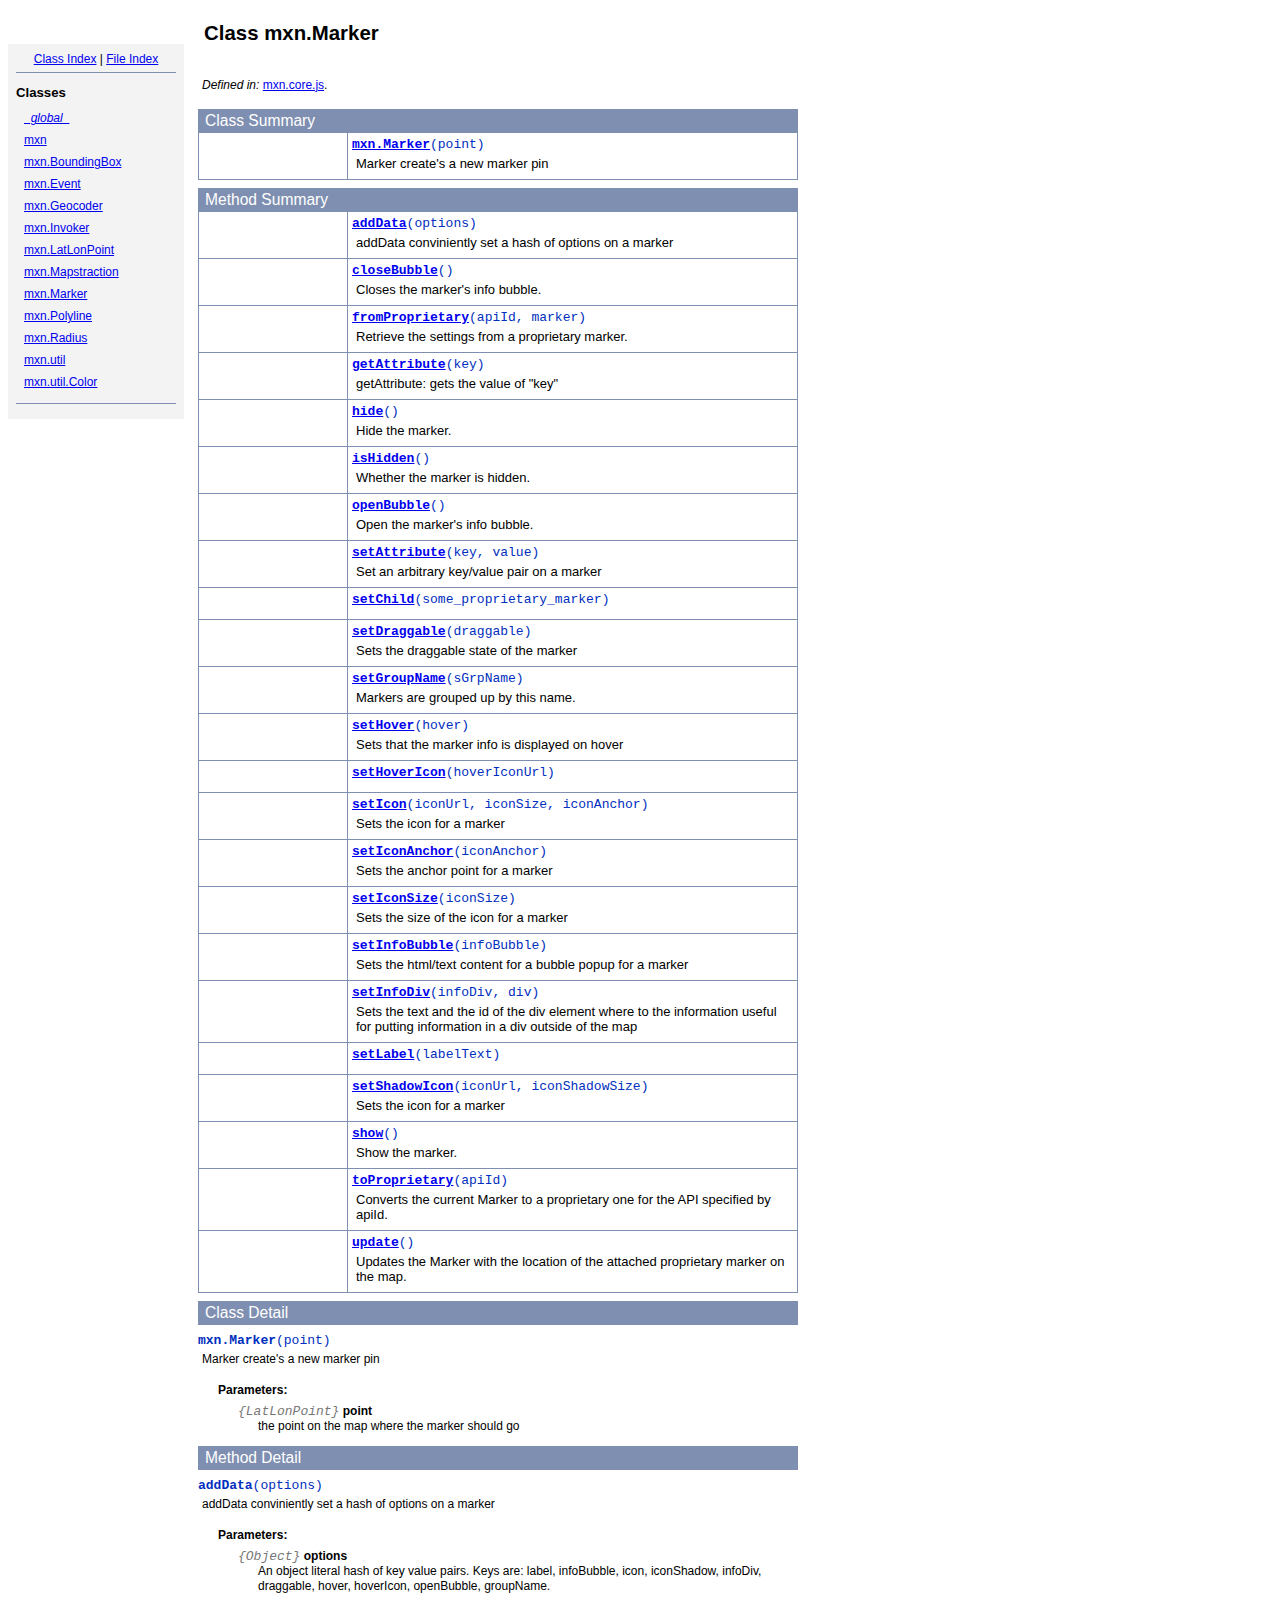
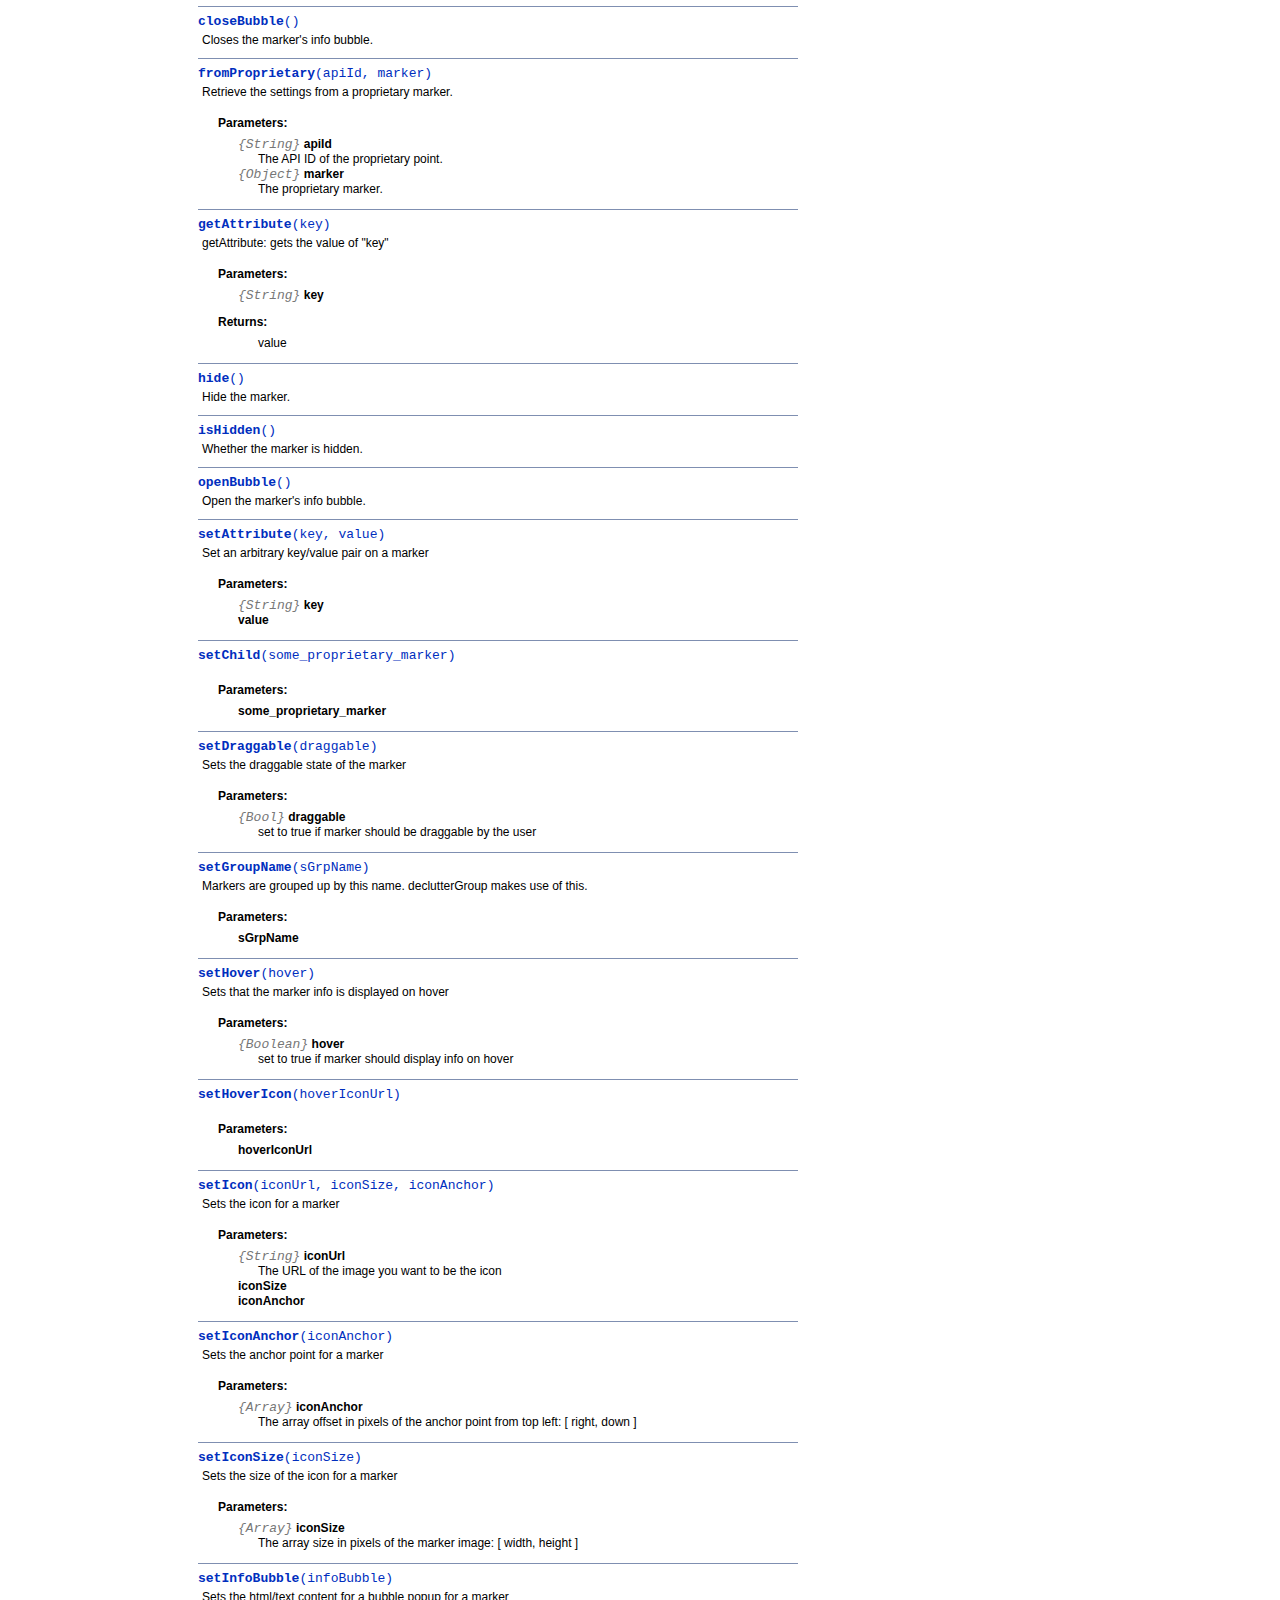
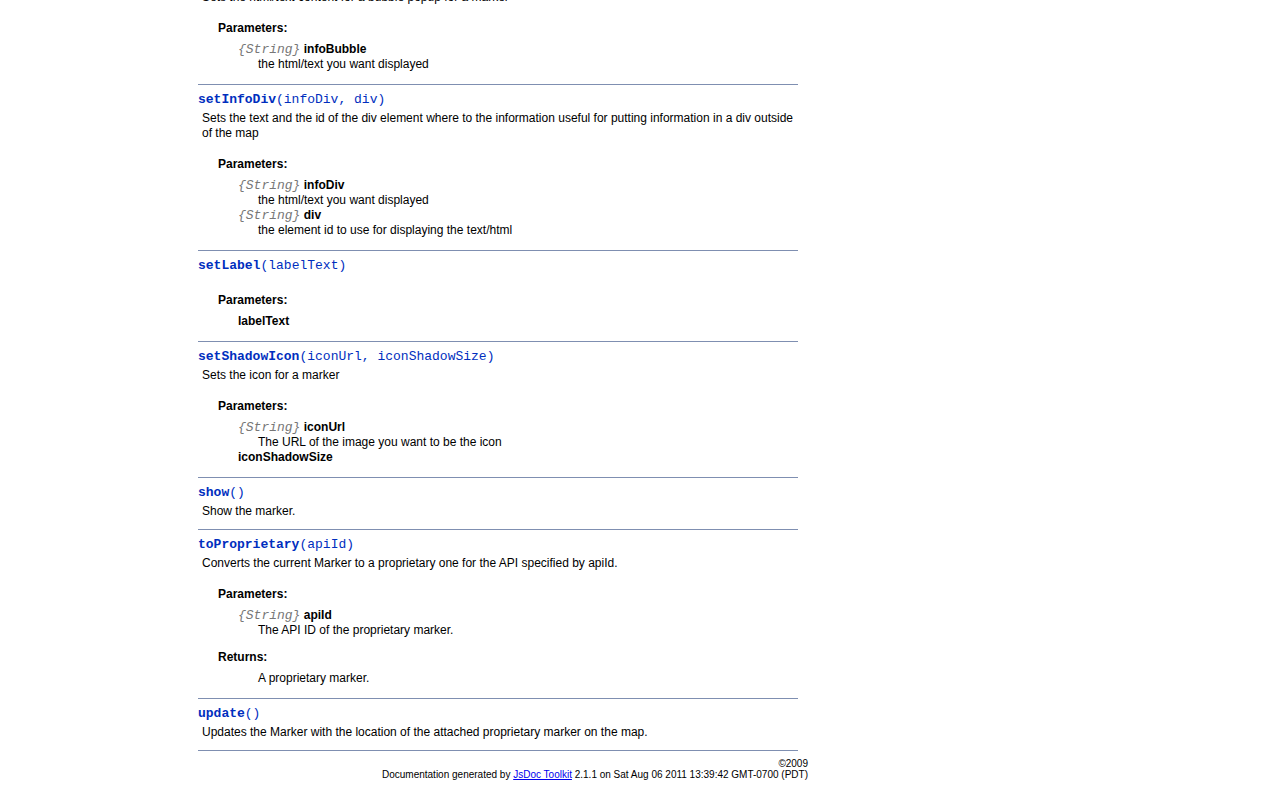
<file: vibrantcity/plugins/timemap.2.0.1/lib/mxn/docs/symbols/mxn.Marker.html>
<!DOCTYPE html PUBLIC "-//W3C//DTD XHTML 1.0 Transitional//EN"
        "http://www.w3.org/TR/xhtml1/DTD/xhtml1-transitional.dtd">
<html xmlns="http://www.w3.org/1999/xhtml" xml:lang="en" lang="en">
	<head>
		<meta http-equiv="content-type" content="text/html; charset=utf-8" />
		<meta name="generator" content="JsDoc Toolkit" />
		
		<title>JsDoc Reference - mxn.Marker</title>

		<style type="text/css">
			/* default.css */
body
{
	font: 12px "Lucida Grande", Tahoma, Arial, Helvetica, sans-serif;
	width: 800px;
}

.header
{
	clear: both;
	background-color: #ccc;
	padding: 8px;
}

h1
{
	font-size: 150%;
	font-weight: bold;
	padding: 0;
	margin: 1em 0 0 .3em;
}

hr
{
	border: none 0;
	border-top: 1px solid #7F8FB1;
	height: 1px;
}

pre.code
{
	display: block;
	padding: 8px;
	border: 1px dashed #ccc;
}

#index
{
	margin-top: 24px;
	float: left;
	width: 160px;
	position: absolute;
	left: 8px;
	background-color: #F3F3F3;
	padding: 8px;
}

#content
{
	margin-left: 190px;
	width: 600px;
}

.classList
{
	list-style-type: none;
	padding: 0;
	margin: 0 0 0 8px;
	font-family: arial, sans-serif;
	font-size: 1em;
	overflow: auto;
}

.classList li
{
	padding: 0;
	margin: 0 0 8px 0;
}

.summaryTable { width: 100%; }

h1.classTitle
{
	font-size:170%;
	line-height:130%;
}

h2 { font-size: 110%; }
caption, div.sectionTitle
{
	background-color: #7F8FB1;
	color: #fff;
	font-size:130%;
	text-align: left;
	padding: 2px 6px 2px 6px;
	border: 1px #7F8FB1 solid;
}

div.sectionTitle { margin-bottom: 8px; }
.summaryTable thead { display: none; }

.summaryTable td
{
	vertical-align: top;
	padding: 4px;
	border-bottom: 1px #7F8FB1 solid;
	border-right: 1px #7F8FB1 solid;
}

/*col#summaryAttributes {}*/
.summaryTable td.attributes
{
	border-left: 1px #7F8FB1 solid;
	width: 140px;
	text-align: right;
}

td.attributes, .fixedFont
{
	line-height: 15px;
	color: #002EBE;
	font-family: "Courier New",Courier,monospace;
	font-size: 13px;
}

.summaryTable td.nameDescription
{
	text-align: left;
	font-size: 13px;
	line-height: 15px;
}

.summaryTable td.nameDescription, .description
{
	line-height: 15px;
	padding: 4px;
	padding-left: 4px;
}

.summaryTable { margin-bottom: 8px; }

ul.inheritsList
{
	list-style: square;
	margin-left: 20px;
	padding-left: 0;
}

.detailList {
	margin-left: 20px; 
	line-height: 15px;
}
.detailList dt { margin-left: 20px; }

.detailList .heading
{
	font-weight: bold;
	padding-bottom: 6px;
	margin-left: 0;
}

.light, td.attributes, .light a:link, .light a:visited
{
	color: #777;
	font-style: italic;
}

.fineprint
{
	text-align: right;
	font-size: 10px;
}
		</style>
	</head>

	<body>
<!-- ============================== header ================================= -->	
		<!-- begin static/header.html -->
		<div id="header">
</div>
		<!-- end static/header.html -->

<!-- ============================== classes index ============================ -->
		<div id="index">
			<!-- begin publish.classesIndex -->
			<div align="center"><a href="../index.html">Class Index</a>
| <a href="../files.html">File Index</a></div>
<hr />
<h2>Classes</h2>
<ul class="classList">
	
	<li><i><a href="../symbols/_global_.html">_global_</a></i></li>
	
	<li><a href="../symbols/mxn.html">mxn</a></li>
	
	<li><a href="../symbols/mxn.BoundingBox.html">mxn.BoundingBox</a></li>
	
	<li><a href="../symbols/mxn.Event.html">mxn.Event</a></li>
	
	<li><a href="../symbols/mxn.Geocoder.html">mxn.Geocoder</a></li>
	
	<li><a href="../symbols/mxn.Invoker.html">mxn.Invoker</a></li>
	
	<li><a href="../symbols/mxn.LatLonPoint.html">mxn.LatLonPoint</a></li>
	
	<li><a href="../symbols/mxn.Mapstraction.html">mxn.Mapstraction</a></li>
	
	<li><a href="../symbols/mxn.Marker.html">mxn.Marker</a></li>
	
	<li><a href="../symbols/mxn.Polyline.html">mxn.Polyline</a></li>
	
	<li><a href="../symbols/mxn.Radius.html">mxn.Radius</a></li>
	
	<li><a href="../symbols/mxn.util.html">mxn.util</a></li>
	
	<li><a href="../symbols/mxn.util.Color.html">mxn.util.Color</a></li>
	
</ul>
<hr />
			<!-- end publish.classesIndex -->
		</div>
		
		<div id="content">
<!-- ============================== class title ============================ -->
			<h1 class="classTitle">
				
				Class mxn.Marker
			</h1>

<!-- ============================== class summary ========================== -->			
			<p class="description">
				
			
				
				
				
					<br /><i>Defined in: </i> <a href="../symbols/src/C__Users_nick_Documents_timemap_mxn_build_timemap_mxn.core.js.html">mxn.core.js</a>.
				
			</p>

<!-- ============================== constructor summary ==================== -->			
			
			<table class="summaryTable" cellspacing="0" summary="A summary of the constructor documented in the class mxn.Marker.">
				<caption>Class Summary</caption>
				<thead>
					<tr>
						<th scope="col">Constructor Attributes</th>
						<th scope="col">Constructor Name and Description</th>
					</tr>
				</thead>
				<tbody>
					<tr>
						<td class="attributes">&nbsp;</td>
						<td class="nameDescription" >
							<div class="fixedFont">
								<b><a href="../symbols/mxn.Marker.html">mxn.Marker</a></b>(point)
							</div>
							<div class="description">Marker create's a new marker pin</div>
						</td>
					</tr>
				</tbody>
			</table>
			

<!-- ============================== properties summary ===================== -->
			

<!-- ============================== methods summary ======================== -->
			
				
				
				<table class="summaryTable" cellspacing="0" summary="A summary of the methods documented in the class mxn.Marker.">
					<caption>Method Summary</caption>
					<thead>
						<tr>
							<th scope="col">Method Attributes</th>
							<th scope="col">Method Name and Description</th>
						</tr>
					</thead>
					<tbody>
					
						<tr>
							<td class="attributes">&nbsp;</td>
							<td class="nameDescription">
								<div class="fixedFont"><b><a href="../symbols/mxn.Marker.html#addData">addData</a></b>(options)
								</div>
								<div class="description">addData conviniently set a hash of options on a marker</div>
							</td>
						</tr>
					
						<tr>
							<td class="attributes">&nbsp;</td>
							<td class="nameDescription">
								<div class="fixedFont"><b><a href="../symbols/mxn.Marker.html#closeBubble">closeBubble</a></b>()
								</div>
								<div class="description">Closes the marker's info bubble.</div>
							</td>
						</tr>
					
						<tr>
							<td class="attributes">&nbsp;</td>
							<td class="nameDescription">
								<div class="fixedFont"><b><a href="../symbols/mxn.Marker.html#fromProprietary">fromProprietary</a></b>(apiId, marker)
								</div>
								<div class="description">Retrieve the settings from a proprietary marker.</div>
							</td>
						</tr>
					
						<tr>
							<td class="attributes">&nbsp;</td>
							<td class="nameDescription">
								<div class="fixedFont"><b><a href="../symbols/mxn.Marker.html#getAttribute">getAttribute</a></b>(key)
								</div>
								<div class="description">getAttribute: gets the value of "key"</div>
							</td>
						</tr>
					
						<tr>
							<td class="attributes">&nbsp;</td>
							<td class="nameDescription">
								<div class="fixedFont"><b><a href="../symbols/mxn.Marker.html#hide">hide</a></b>()
								</div>
								<div class="description">Hide the marker.</div>
							</td>
						</tr>
					
						<tr>
							<td class="attributes">&nbsp;</td>
							<td class="nameDescription">
								<div class="fixedFont"><b><a href="../symbols/mxn.Marker.html#isHidden">isHidden</a></b>()
								</div>
								<div class="description">Whether the marker is hidden.</div>
							</td>
						</tr>
					
						<tr>
							<td class="attributes">&nbsp;</td>
							<td class="nameDescription">
								<div class="fixedFont"><b><a href="../symbols/mxn.Marker.html#openBubble">openBubble</a></b>()
								</div>
								<div class="description">Open the marker's info bubble.</div>
							</td>
						</tr>
					
						<tr>
							<td class="attributes">&nbsp;</td>
							<td class="nameDescription">
								<div class="fixedFont"><b><a href="../symbols/mxn.Marker.html#setAttribute">setAttribute</a></b>(key, value)
								</div>
								<div class="description">Set an arbitrary key/value pair on a marker</div>
							</td>
						</tr>
					
						<tr>
							<td class="attributes">&nbsp;</td>
							<td class="nameDescription">
								<div class="fixedFont"><b><a href="../symbols/mxn.Marker.html#setChild">setChild</a></b>(some_proprietary_marker)
								</div>
								<div class="description"></div>
							</td>
						</tr>
					
						<tr>
							<td class="attributes">&nbsp;</td>
							<td class="nameDescription">
								<div class="fixedFont"><b><a href="../symbols/mxn.Marker.html#setDraggable">setDraggable</a></b>(draggable)
								</div>
								<div class="description">Sets the draggable state of the marker</div>
							</td>
						</tr>
					
						<tr>
							<td class="attributes">&nbsp;</td>
							<td class="nameDescription">
								<div class="fixedFont"><b><a href="../symbols/mxn.Marker.html#setGroupName">setGroupName</a></b>(sGrpName)
								</div>
								<div class="description">Markers are grouped up by this name.</div>
							</td>
						</tr>
					
						<tr>
							<td class="attributes">&nbsp;</td>
							<td class="nameDescription">
								<div class="fixedFont"><b><a href="../symbols/mxn.Marker.html#setHover">setHover</a></b>(hover)
								</div>
								<div class="description">Sets that the marker info is displayed on hover</div>
							</td>
						</tr>
					
						<tr>
							<td class="attributes">&nbsp;</td>
							<td class="nameDescription">
								<div class="fixedFont"><b><a href="../symbols/mxn.Marker.html#setHoverIcon">setHoverIcon</a></b>(hoverIconUrl)
								</div>
								<div class="description"></div>
							</td>
						</tr>
					
						<tr>
							<td class="attributes">&nbsp;</td>
							<td class="nameDescription">
								<div class="fixedFont"><b><a href="../symbols/mxn.Marker.html#setIcon">setIcon</a></b>(iconUrl, iconSize, iconAnchor)
								</div>
								<div class="description">Sets the icon for a marker</div>
							</td>
						</tr>
					
						<tr>
							<td class="attributes">&nbsp;</td>
							<td class="nameDescription">
								<div class="fixedFont"><b><a href="../symbols/mxn.Marker.html#setIconAnchor">setIconAnchor</a></b>(iconAnchor)
								</div>
								<div class="description">Sets the anchor point for a marker</div>
							</td>
						</tr>
					
						<tr>
							<td class="attributes">&nbsp;</td>
							<td class="nameDescription">
								<div class="fixedFont"><b><a href="../symbols/mxn.Marker.html#setIconSize">setIconSize</a></b>(iconSize)
								</div>
								<div class="description">Sets the size of the icon for a marker</div>
							</td>
						</tr>
					
						<tr>
							<td class="attributes">&nbsp;</td>
							<td class="nameDescription">
								<div class="fixedFont"><b><a href="../symbols/mxn.Marker.html#setInfoBubble">setInfoBubble</a></b>(infoBubble)
								</div>
								<div class="description">Sets the html/text content for a bubble popup for a marker</div>
							</td>
						</tr>
					
						<tr>
							<td class="attributes">&nbsp;</td>
							<td class="nameDescription">
								<div class="fixedFont"><b><a href="../symbols/mxn.Marker.html#setInfoDiv">setInfoDiv</a></b>(infoDiv, div)
								</div>
								<div class="description">Sets the text and the id of the div element where to the informationuseful for putting information in a div outside of the map</div>
							</td>
						</tr>
					
						<tr>
							<td class="attributes">&nbsp;</td>
							<td class="nameDescription">
								<div class="fixedFont"><b><a href="../symbols/mxn.Marker.html#setLabel">setLabel</a></b>(labelText)
								</div>
								<div class="description"></div>
							</td>
						</tr>
					
						<tr>
							<td class="attributes">&nbsp;</td>
							<td class="nameDescription">
								<div class="fixedFont"><b><a href="../symbols/mxn.Marker.html#setShadowIcon">setShadowIcon</a></b>(iconUrl, iconShadowSize)
								</div>
								<div class="description">Sets the icon for a marker</div>
							</td>
						</tr>
					
						<tr>
							<td class="attributes">&nbsp;</td>
							<td class="nameDescription">
								<div class="fixedFont"><b><a href="../symbols/mxn.Marker.html#show">show</a></b>()
								</div>
								<div class="description">Show the marker.</div>
							</td>
						</tr>
					
						<tr>
							<td class="attributes">&nbsp;</td>
							<td class="nameDescription">
								<div class="fixedFont"><b><a href="../symbols/mxn.Marker.html#toProprietary">toProprietary</a></b>(apiId)
								</div>
								<div class="description">Converts the current Marker to a proprietary one for the API specified by apiId.</div>
							</td>
						</tr>
					
						<tr>
							<td class="attributes">&nbsp;</td>
							<td class="nameDescription">
								<div class="fixedFont"><b><a href="../symbols/mxn.Marker.html#update">update</a></b>()
								</div>
								<div class="description">Updates the Marker with the location of the attached proprietary marker on the map.</div>
							</td>
						</tr>
					
					</tbody>
				</table>
				
				
				
			
<!-- ============================== events summary ======================== -->
			

<!-- ============================== constructor details ==================== -->		
			
			<div class="details"><a name="constructor"> </a>
				<div class="sectionTitle">
					Class Detail
				</div>
				
				<div class="fixedFont">
						<b>mxn.Marker</b>(point)
				</div>
				
				<div class="description">
					Marker create's a new marker pin
					
				</div>
				
				
				
				
					
						<dl class="detailList">
						<dt class="heading">Parameters:</dt>
						
							<dt>
								<span class="light fixedFont">{LatLonPoint}</span>  <b>point</b>
								
							</dt>
								<dd>the point on the map where the marker should go</dd>
						
						</dl>
					
					
					
					
					
					
					

			</div>
			

<!-- ============================== field details ========================== -->		
			

<!-- ============================== method details ========================= -->		
			
				<div class="sectionTitle">
					Method Detail
				</div>
				
					<a name="addData"> </a>
					<div class="fixedFont">
					
					
					<b>addData</b>(options)
					
					</div>
					<div class="description">
						addData conviniently set a hash of options on a marker
						
						
					</div>
					
					
					
						
							<dl class="detailList">
							<dt class="heading">Parameters:</dt>
							
								<dt>
									<span class="light fixedFont">{Object}</span> <b>options</b>
									
								</dt>
								<dd>An object literal hash of key value pairs. Keys are: label, infoBubble, icon, iconShadow, infoDiv, draggable, hover, hoverIcon, openBubble, groupName.</dd>
							
							</dl>
						
						
						
						
						
						
						

					<hr />
				
					<a name="closeBubble"> </a>
					<div class="fixedFont">
					
					
					<b>closeBubble</b>()
					
					</div>
					<div class="description">
						Closes the marker's info bubble.
						
						
					</div>
					
					
					
						
						
						
						
						
						
						

					<hr />
				
					<a name="fromProprietary"> </a>
					<div class="fixedFont">
					
					
					<b>fromProprietary</b>(apiId, marker)
					
					</div>
					<div class="description">
						Retrieve the settings from a proprietary marker.
						
						
					</div>
					
					
					
						
							<dl class="detailList">
							<dt class="heading">Parameters:</dt>
							
								<dt>
									<span class="light fixedFont">{String}</span> <b>apiId</b>
									
								</dt>
								<dd>The API ID of the proprietary point.</dd>
							
								<dt>
									<span class="light fixedFont">{Object}</span> <b>marker</b>
									
								</dt>
								<dd>The proprietary marker.</dd>
							
							</dl>
						
						
						
						
						
						
						

					<hr />
				
					<a name="getAttribute"> </a>
					<div class="fixedFont">
					
					
					<b>getAttribute</b>(key)
					
					</div>
					<div class="description">
						getAttribute: gets the value of "key"
						
						
					</div>
					
					
					
						
							<dl class="detailList">
							<dt class="heading">Parameters:</dt>
							
								<dt>
									<span class="light fixedFont">{String}</span> <b>key</b>
									
								</dt>
								<dd></dd>
							
							</dl>
						
						
						
						
						
							<dl class="detailList">
							<dt class="heading">Returns:</dt>
							
								<dd>value</dd>
							
							</dl>
						
						
						

					<hr />
				
					<a name="hide"> </a>
					<div class="fixedFont">
					
					
					<b>hide</b>()
					
					</div>
					<div class="description">
						Hide the marker.
						
						
					</div>
					
					
					
						
						
						
						
						
						
						

					<hr />
				
					<a name="isHidden"> </a>
					<div class="fixedFont">
					
					
					<b>isHidden</b>()
					
					</div>
					<div class="description">
						Whether the marker is hidden.
						
						
					</div>
					
					
					
						
						
						
						
						
						
						

					<hr />
				
					<a name="openBubble"> </a>
					<div class="fixedFont">
					
					
					<b>openBubble</b>()
					
					</div>
					<div class="description">
						Open the marker's info bubble.
						
						
					</div>
					
					
					
						
						
						
						
						
						
						

					<hr />
				
					<a name="setAttribute"> </a>
					<div class="fixedFont">
					
					
					<b>setAttribute</b>(key, value)
					
					</div>
					<div class="description">
						Set an arbitrary key/value pair on a marker
						
						
					</div>
					
					
					
						
							<dl class="detailList">
							<dt class="heading">Parameters:</dt>
							
								<dt>
									<span class="light fixedFont">{String}</span> <b>key</b>
									
								</dt>
								<dd></dd>
							
								<dt>
									<b>value</b>
									
								</dt>
								<dd></dd>
							
							</dl>
						
						
						
						
						
						
						

					<hr />
				
					<a name="setChild"> </a>
					<div class="fixedFont">
					
					
					<b>setChild</b>(some_proprietary_marker)
					
					</div>
					<div class="description">
						
						
						
					</div>
					
					
					
						
							<dl class="detailList">
							<dt class="heading">Parameters:</dt>
							
								<dt>
									<b>some_proprietary_marker</b>
									
								</dt>
								<dd></dd>
							
							</dl>
						
						
						
						
						
						
						

					<hr />
				
					<a name="setDraggable"> </a>
					<div class="fixedFont">
					
					
					<b>setDraggable</b>(draggable)
					
					</div>
					<div class="description">
						Sets the draggable state of the marker
						
						
					</div>
					
					
					
						
							<dl class="detailList">
							<dt class="heading">Parameters:</dt>
							
								<dt>
									<span class="light fixedFont">{Bool}</span> <b>draggable</b>
									
								</dt>
								<dd>set to true if marker should be draggable by the user</dd>
							
							</dl>
						
						
						
						
						
						
						

					<hr />
				
					<a name="setGroupName"> </a>
					<div class="fixedFont">
					
					
					<b>setGroupName</b>(sGrpName)
					
					</div>
					<div class="description">
						Markers are grouped up by this name. declutterGroup makes use of this.
						
						
					</div>
					
					
					
						
							<dl class="detailList">
							<dt class="heading">Parameters:</dt>
							
								<dt>
									<b>sGrpName</b>
									
								</dt>
								<dd></dd>
							
							</dl>
						
						
						
						
						
						
						

					<hr />
				
					<a name="setHover"> </a>
					<div class="fixedFont">
					
					
					<b>setHover</b>(hover)
					
					</div>
					<div class="description">
						Sets that the marker info is displayed on hover
						
						
					</div>
					
					
					
						
							<dl class="detailList">
							<dt class="heading">Parameters:</dt>
							
								<dt>
									<span class="light fixedFont">{Boolean}</span> <b>hover</b>
									
								</dt>
								<dd>set to true if marker should display info on hover</dd>
							
							</dl>
						
						
						
						
						
						
						

					<hr />
				
					<a name="setHoverIcon"> </a>
					<div class="fixedFont">
					
					
					<b>setHoverIcon</b>(hoverIconUrl)
					
					</div>
					<div class="description">
						
						
						
					</div>
					
					
					
						
							<dl class="detailList">
							<dt class="heading">Parameters:</dt>
							
								<dt>
									<b>hoverIconUrl</b>
									
								</dt>
								<dd></dd>
							
							</dl>
						
						
						
						
						
						
						

					<hr />
				
					<a name="setIcon"> </a>
					<div class="fixedFont">
					
					
					<b>setIcon</b>(iconUrl, iconSize, iconAnchor)
					
					</div>
					<div class="description">
						Sets the icon for a marker
						
						
					</div>
					
					
					
						
							<dl class="detailList">
							<dt class="heading">Parameters:</dt>
							
								<dt>
									<span class="light fixedFont">{String}</span> <b>iconUrl</b>
									
								</dt>
								<dd>The URL of the image you want to be the icon</dd>
							
								<dt>
									<b>iconSize</b>
									
								</dt>
								<dd></dd>
							
								<dt>
									<b>iconAnchor</b>
									
								</dt>
								<dd></dd>
							
							</dl>
						
						
						
						
						
						
						

					<hr />
				
					<a name="setIconAnchor"> </a>
					<div class="fixedFont">
					
					
					<b>setIconAnchor</b>(iconAnchor)
					
					</div>
					<div class="description">
						Sets the anchor point for a marker
						
						
					</div>
					
					
					
						
							<dl class="detailList">
							<dt class="heading">Parameters:</dt>
							
								<dt>
									<span class="light fixedFont">{Array}</span> <b>iconAnchor</b>
									
								</dt>
								<dd>The array offset in pixels of the anchor point from top left: [ right, down ]</dd>
							
							</dl>
						
						
						
						
						
						
						

					<hr />
				
					<a name="setIconSize"> </a>
					<div class="fixedFont">
					
					
					<b>setIconSize</b>(iconSize)
					
					</div>
					<div class="description">
						Sets the size of the icon for a marker
						
						
					</div>
					
					
					
						
							<dl class="detailList">
							<dt class="heading">Parameters:</dt>
							
								<dt>
									<span class="light fixedFont">{Array}</span> <b>iconSize</b>
									
								</dt>
								<dd>The array size in pixels of the marker image: [ width, height ]</dd>
							
							</dl>
						
						
						
						
						
						
						

					<hr />
				
					<a name="setInfoBubble"> </a>
					<div class="fixedFont">
					
					
					<b>setInfoBubble</b>(infoBubble)
					
					</div>
					<div class="description">
						Sets the html/text content for a bubble popup for a marker
						
						
					</div>
					
					
					
						
							<dl class="detailList">
							<dt class="heading">Parameters:</dt>
							
								<dt>
									<span class="light fixedFont">{String}</span> <b>infoBubble</b>
									
								</dt>
								<dd>the html/text you want displayed</dd>
							
							</dl>
						
						
						
						
						
						
						

					<hr />
				
					<a name="setInfoDiv"> </a>
					<div class="fixedFont">
					
					
					<b>setInfoDiv</b>(infoDiv, div)
					
					</div>
					<div class="description">
						Sets the text and the id of the div element where to the informationuseful for putting information in a div outside of the map
						
						
					</div>
					
					
					
						
							<dl class="detailList">
							<dt class="heading">Parameters:</dt>
							
								<dt>
									<span class="light fixedFont">{String}</span> <b>infoDiv</b>
									
								</dt>
								<dd>the html/text you want displayed</dd>
							
								<dt>
									<span class="light fixedFont">{String}</span> <b>div</b>
									
								</dt>
								<dd>the element id to use for displaying the text/html</dd>
							
							</dl>
						
						
						
						
						
						
						

					<hr />
				
					<a name="setLabel"> </a>
					<div class="fixedFont">
					
					
					<b>setLabel</b>(labelText)
					
					</div>
					<div class="description">
						
						
						
					</div>
					
					
					
						
							<dl class="detailList">
							<dt class="heading">Parameters:</dt>
							
								<dt>
									<b>labelText</b>
									
								</dt>
								<dd></dd>
							
							</dl>
						
						
						
						
						
						
						

					<hr />
				
					<a name="setShadowIcon"> </a>
					<div class="fixedFont">
					
					
					<b>setShadowIcon</b>(iconUrl, iconShadowSize)
					
					</div>
					<div class="description">
						Sets the icon for a marker
						
						
					</div>
					
					
					
						
							<dl class="detailList">
							<dt class="heading">Parameters:</dt>
							
								<dt>
									<span class="light fixedFont">{String}</span> <b>iconUrl</b>
									
								</dt>
								<dd>The URL of the image you want to be the icon</dd>
							
								<dt>
									<b>iconShadowSize</b>
									
								</dt>
								<dd></dd>
							
							</dl>
						
						
						
						
						
						
						

					<hr />
				
					<a name="show"> </a>
					<div class="fixedFont">
					
					
					<b>show</b>()
					
					</div>
					<div class="description">
						Show the marker.
						
						
					</div>
					
					
					
						
						
						
						
						
						
						

					<hr />
				
					<a name="toProprietary"> </a>
					<div class="fixedFont">
					
					
					<b>toProprietary</b>(apiId)
					
					</div>
					<div class="description">
						Converts the current Marker to a proprietary one for the API specified by apiId.
						
						
					</div>
					
					
					
						
							<dl class="detailList">
							<dt class="heading">Parameters:</dt>
							
								<dt>
									<span class="light fixedFont">{String}</span> <b>apiId</b>
									
								</dt>
								<dd>The API ID of the proprietary marker.</dd>
							
							</dl>
						
						
						
						
						
							<dl class="detailList">
							<dt class="heading">Returns:</dt>
							
								<dd>A proprietary marker.</dd>
							
							</dl>
						
						
						

					<hr />
				
					<a name="update"> </a>
					<div class="fixedFont">
					
					
					<b>update</b>()
					
					</div>
					<div class="description">
						Updates the Marker with the location of the attached proprietary marker on the map.
						
						
					</div>
					
					
					
						
						
						
						
						
						
						

					
				
			
			
<!-- ============================== event details ========================= -->		
			
			
			<hr />
		</div>

		
<!-- ============================== footer ================================= -->
		<div class="fineprint" style="clear:both">
			&copy;2009<br />
			Documentation generated by <a href="http://code.google.com/p/jsdoc-toolkit/" target="_blank">JsDoc Toolkit</a> 2.1.1 on Sat Aug 06 2011 13:39:42 GMT-0700 (PDT)
		</div>
	</body>
</html>
</file>
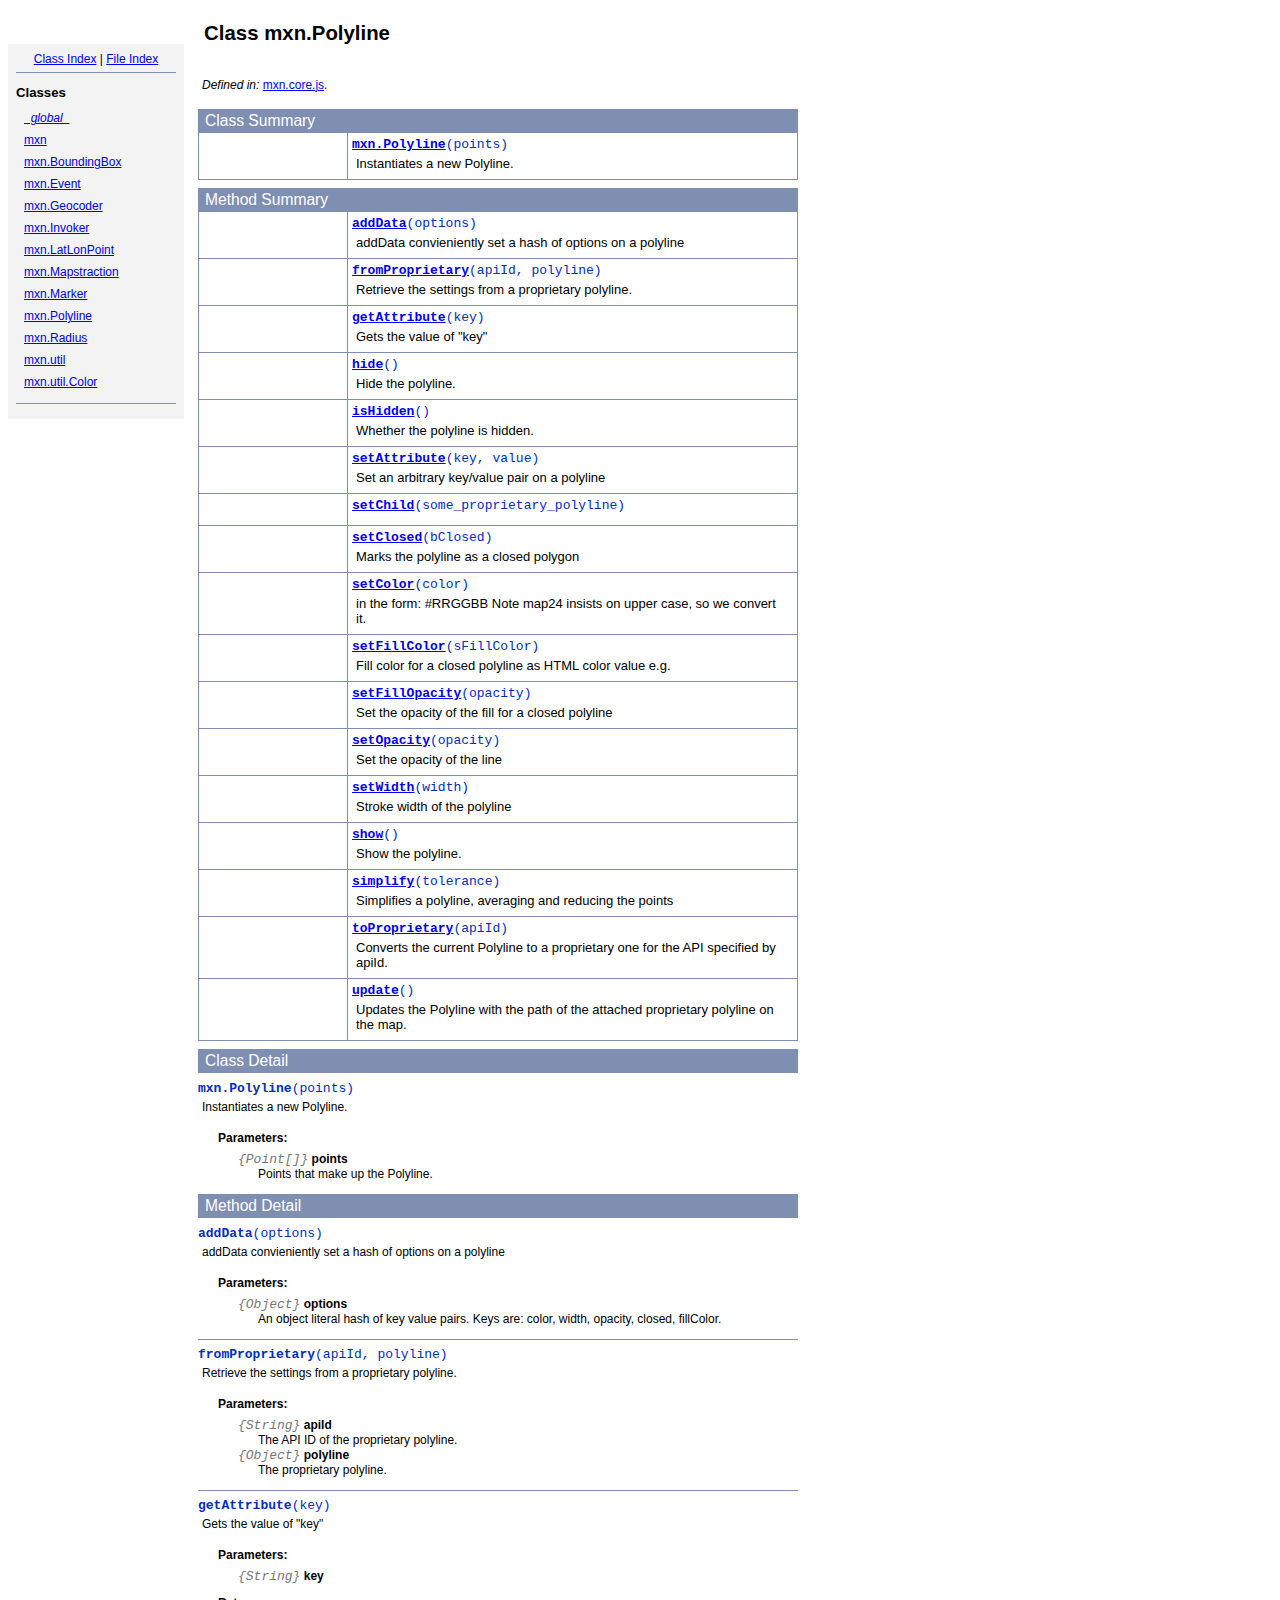
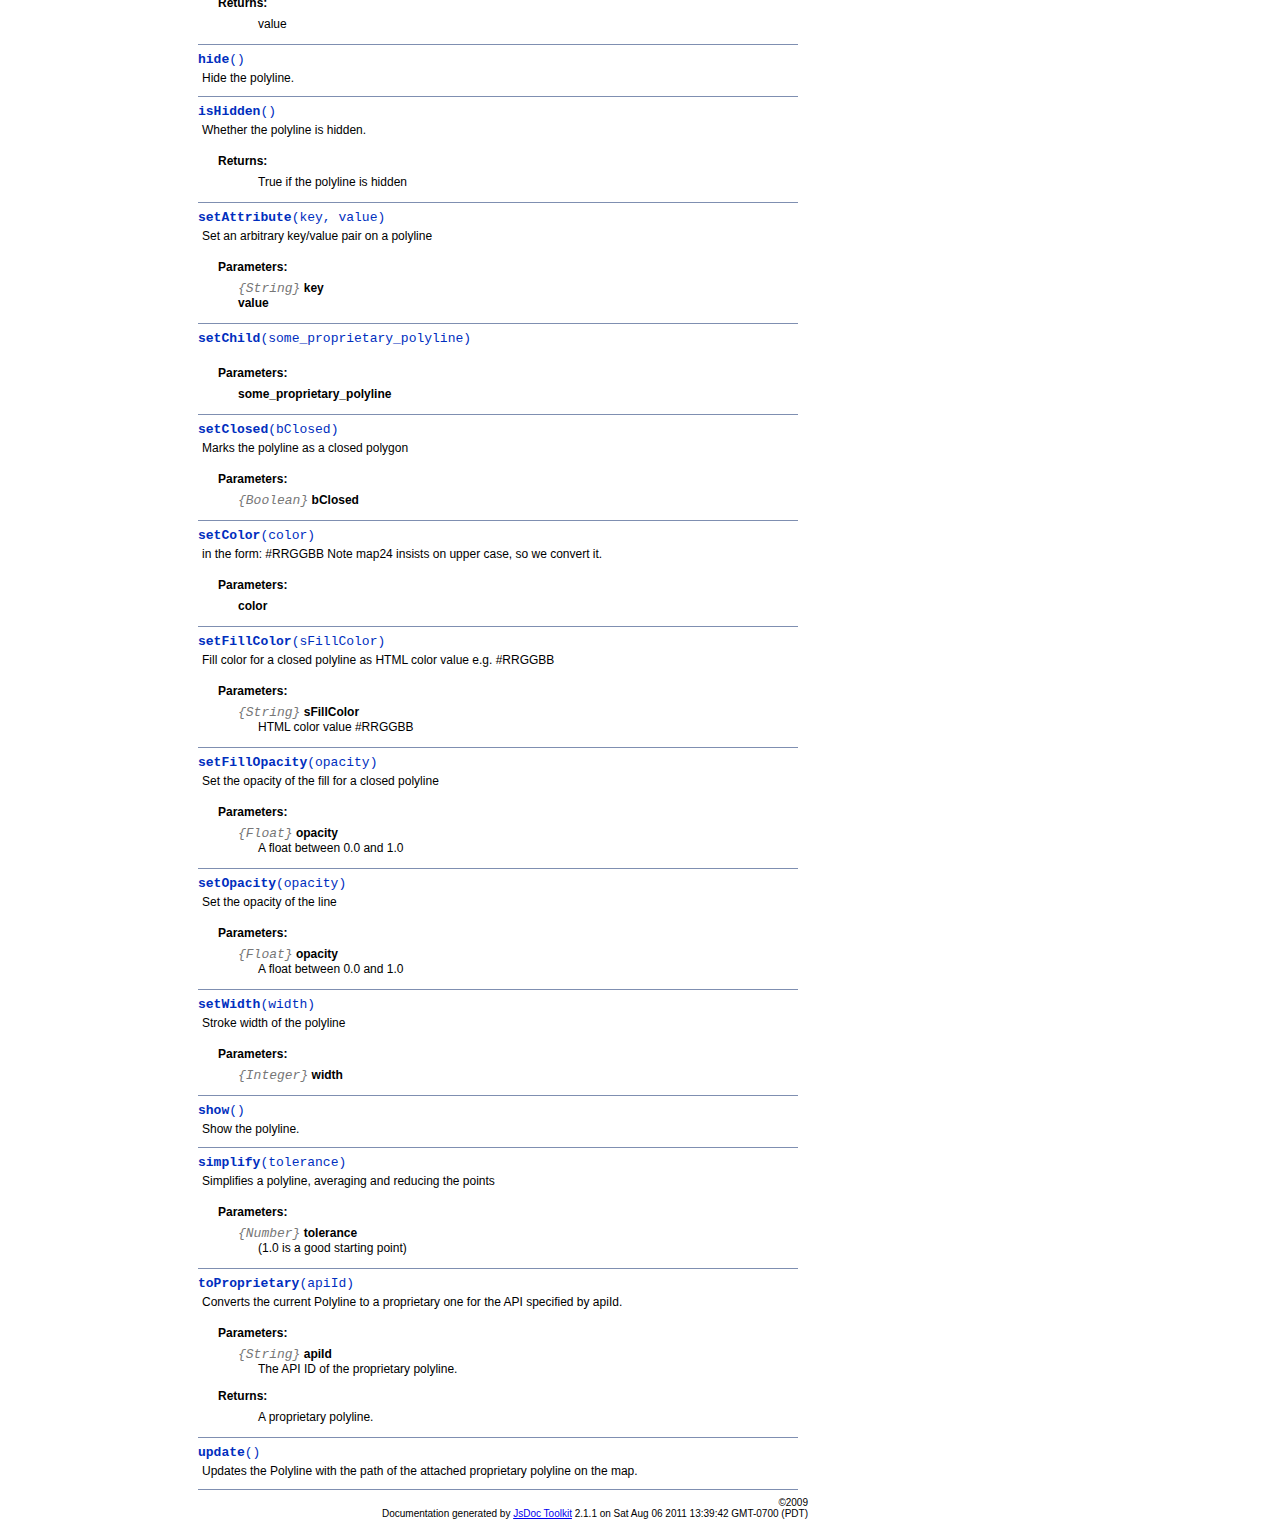
<file: vibrantcity/plugins/timemap.2.0.1/lib/mxn/docs/symbols/mxn.Polyline.html>
<!DOCTYPE html PUBLIC "-//W3C//DTD XHTML 1.0 Transitional//EN"
        "http://www.w3.org/TR/xhtml1/DTD/xhtml1-transitional.dtd">
<html xmlns="http://www.w3.org/1999/xhtml" xml:lang="en" lang="en">
	<head>
		<meta http-equiv="content-type" content="text/html; charset=utf-8" />
		<meta name="generator" content="JsDoc Toolkit" />
		
		<title>JsDoc Reference - mxn.Polyline</title>

		<style type="text/css">
			/* default.css */
body
{
	font: 12px "Lucida Grande", Tahoma, Arial, Helvetica, sans-serif;
	width: 800px;
}

.header
{
	clear: both;
	background-color: #ccc;
	padding: 8px;
}

h1
{
	font-size: 150%;
	font-weight: bold;
	padding: 0;
	margin: 1em 0 0 .3em;
}

hr
{
	border: none 0;
	border-top: 1px solid #7F8FB1;
	height: 1px;
}

pre.code
{
	display: block;
	padding: 8px;
	border: 1px dashed #ccc;
}

#index
{
	margin-top: 24px;
	float: left;
	width: 160px;
	position: absolute;
	left: 8px;
	background-color: #F3F3F3;
	padding: 8px;
}

#content
{
	margin-left: 190px;
	width: 600px;
}

.classList
{
	list-style-type: none;
	padding: 0;
	margin: 0 0 0 8px;
	font-family: arial, sans-serif;
	font-size: 1em;
	overflow: auto;
}

.classList li
{
	padding: 0;
	margin: 0 0 8px 0;
}

.summaryTable { width: 100%; }

h1.classTitle
{
	font-size:170%;
	line-height:130%;
}

h2 { font-size: 110%; }
caption, div.sectionTitle
{
	background-color: #7F8FB1;
	color: #fff;
	font-size:130%;
	text-align: left;
	padding: 2px 6px 2px 6px;
	border: 1px #7F8FB1 solid;
}

div.sectionTitle { margin-bottom: 8px; }
.summaryTable thead { display: none; }

.summaryTable td
{
	vertical-align: top;
	padding: 4px;
	border-bottom: 1px #7F8FB1 solid;
	border-right: 1px #7F8FB1 solid;
}

/*col#summaryAttributes {}*/
.summaryTable td.attributes
{
	border-left: 1px #7F8FB1 solid;
	width: 140px;
	text-align: right;
}

td.attributes, .fixedFont
{
	line-height: 15px;
	color: #002EBE;
	font-family: "Courier New",Courier,monospace;
	font-size: 13px;
}

.summaryTable td.nameDescription
{
	text-align: left;
	font-size: 13px;
	line-height: 15px;
}

.summaryTable td.nameDescription, .description
{
	line-height: 15px;
	padding: 4px;
	padding-left: 4px;
}

.summaryTable { margin-bottom: 8px; }

ul.inheritsList
{
	list-style: square;
	margin-left: 20px;
	padding-left: 0;
}

.detailList {
	margin-left: 20px; 
	line-height: 15px;
}
.detailList dt { margin-left: 20px; }

.detailList .heading
{
	font-weight: bold;
	padding-bottom: 6px;
	margin-left: 0;
}

.light, td.attributes, .light a:link, .light a:visited
{
	color: #777;
	font-style: italic;
}

.fineprint
{
	text-align: right;
	font-size: 10px;
}
		</style>
	</head>

	<body>
<!-- ============================== header ================================= -->	
		<!-- begin static/header.html -->
		<div id="header">
</div>
		<!-- end static/header.html -->

<!-- ============================== classes index ============================ -->
		<div id="index">
			<!-- begin publish.classesIndex -->
			<div align="center"><a href="../index.html">Class Index</a>
| <a href="../files.html">File Index</a></div>
<hr />
<h2>Classes</h2>
<ul class="classList">
	
	<li><i><a href="../symbols/_global_.html">_global_</a></i></li>
	
	<li><a href="../symbols/mxn.html">mxn</a></li>
	
	<li><a href="../symbols/mxn.BoundingBox.html">mxn.BoundingBox</a></li>
	
	<li><a href="../symbols/mxn.Event.html">mxn.Event</a></li>
	
	<li><a href="../symbols/mxn.Geocoder.html">mxn.Geocoder</a></li>
	
	<li><a href="../symbols/mxn.Invoker.html">mxn.Invoker</a></li>
	
	<li><a href="../symbols/mxn.LatLonPoint.html">mxn.LatLonPoint</a></li>
	
	<li><a href="../symbols/mxn.Mapstraction.html">mxn.Mapstraction</a></li>
	
	<li><a href="../symbols/mxn.Marker.html">mxn.Marker</a></li>
	
	<li><a href="../symbols/mxn.Polyline.html">mxn.Polyline</a></li>
	
	<li><a href="../symbols/mxn.Radius.html">mxn.Radius</a></li>
	
	<li><a href="../symbols/mxn.util.html">mxn.util</a></li>
	
	<li><a href="../symbols/mxn.util.Color.html">mxn.util.Color</a></li>
	
</ul>
<hr />
			<!-- end publish.classesIndex -->
		</div>
		
		<div id="content">
<!-- ============================== class title ============================ -->
			<h1 class="classTitle">
				
				Class mxn.Polyline
			</h1>

<!-- ============================== class summary ========================== -->			
			<p class="description">
				
			
				
				
				
					<br /><i>Defined in: </i> <a href="../symbols/src/C__Users_nick_Documents_timemap_mxn_build_timemap_mxn.core.js.html">mxn.core.js</a>.
				
			</p>

<!-- ============================== constructor summary ==================== -->			
			
			<table class="summaryTable" cellspacing="0" summary="A summary of the constructor documented in the class mxn.Polyline.">
				<caption>Class Summary</caption>
				<thead>
					<tr>
						<th scope="col">Constructor Attributes</th>
						<th scope="col">Constructor Name and Description</th>
					</tr>
				</thead>
				<tbody>
					<tr>
						<td class="attributes">&nbsp;</td>
						<td class="nameDescription" >
							<div class="fixedFont">
								<b><a href="../symbols/mxn.Polyline.html">mxn.Polyline</a></b>(points)
							</div>
							<div class="description">Instantiates a new Polyline.</div>
						</td>
					</tr>
				</tbody>
			</table>
			

<!-- ============================== properties summary ===================== -->
			

<!-- ============================== methods summary ======================== -->
			
				
				
				<table class="summaryTable" cellspacing="0" summary="A summary of the methods documented in the class mxn.Polyline.">
					<caption>Method Summary</caption>
					<thead>
						<tr>
							<th scope="col">Method Attributes</th>
							<th scope="col">Method Name and Description</th>
						</tr>
					</thead>
					<tbody>
					
						<tr>
							<td class="attributes">&nbsp;</td>
							<td class="nameDescription">
								<div class="fixedFont"><b><a href="../symbols/mxn.Polyline.html#addData">addData</a></b>(options)
								</div>
								<div class="description">addData convieniently set a hash of options on a polyline</div>
							</td>
						</tr>
					
						<tr>
							<td class="attributes">&nbsp;</td>
							<td class="nameDescription">
								<div class="fixedFont"><b><a href="../symbols/mxn.Polyline.html#fromProprietary">fromProprietary</a></b>(apiId, polyline)
								</div>
								<div class="description">Retrieve the settings from a proprietary polyline.</div>
							</td>
						</tr>
					
						<tr>
							<td class="attributes">&nbsp;</td>
							<td class="nameDescription">
								<div class="fixedFont"><b><a href="../symbols/mxn.Polyline.html#getAttribute">getAttribute</a></b>(key)
								</div>
								<div class="description">Gets the value of "key"</div>
							</td>
						</tr>
					
						<tr>
							<td class="attributes">&nbsp;</td>
							<td class="nameDescription">
								<div class="fixedFont"><b><a href="../symbols/mxn.Polyline.html#hide">hide</a></b>()
								</div>
								<div class="description">Hide the polyline.</div>
							</td>
						</tr>
					
						<tr>
							<td class="attributes">&nbsp;</td>
							<td class="nameDescription">
								<div class="fixedFont"><b><a href="../symbols/mxn.Polyline.html#isHidden">isHidden</a></b>()
								</div>
								<div class="description">Whether the polyline is hidden.</div>
							</td>
						</tr>
					
						<tr>
							<td class="attributes">&nbsp;</td>
							<td class="nameDescription">
								<div class="fixedFont"><b><a href="../symbols/mxn.Polyline.html#setAttribute">setAttribute</a></b>(key, value)
								</div>
								<div class="description">Set an arbitrary key/value pair on a polyline</div>
							</td>
						</tr>
					
						<tr>
							<td class="attributes">&nbsp;</td>
							<td class="nameDescription">
								<div class="fixedFont"><b><a href="../symbols/mxn.Polyline.html#setChild">setChild</a></b>(some_proprietary_polyline)
								</div>
								<div class="description"></div>
							</td>
						</tr>
					
						<tr>
							<td class="attributes">&nbsp;</td>
							<td class="nameDescription">
								<div class="fixedFont"><b><a href="../symbols/mxn.Polyline.html#setClosed">setClosed</a></b>(bClosed)
								</div>
								<div class="description">Marks the polyline as a closed polygon</div>
							</td>
						</tr>
					
						<tr>
							<td class="attributes">&nbsp;</td>
							<td class="nameDescription">
								<div class="fixedFont"><b><a href="../symbols/mxn.Polyline.html#setColor">setColor</a></b>(color)
								</div>
								<div class="description">in the form: #RRGGBBNote map24 insists on upper case, so we convert it.</div>
							</td>
						</tr>
					
						<tr>
							<td class="attributes">&nbsp;</td>
							<td class="nameDescription">
								<div class="fixedFont"><b><a href="../symbols/mxn.Polyline.html#setFillColor">setFillColor</a></b>(sFillColor)
								</div>
								<div class="description">Fill color for a closed polyline as HTML color value e.g.</div>
							</td>
						</tr>
					
						<tr>
							<td class="attributes">&nbsp;</td>
							<td class="nameDescription">
								<div class="fixedFont"><b><a href="../symbols/mxn.Polyline.html#setFillOpacity">setFillOpacity</a></b>(opacity)
								</div>
								<div class="description">Set the opacity of the fill for a closed polyline</div>
							</td>
						</tr>
					
						<tr>
							<td class="attributes">&nbsp;</td>
							<td class="nameDescription">
								<div class="fixedFont"><b><a href="../symbols/mxn.Polyline.html#setOpacity">setOpacity</a></b>(opacity)
								</div>
								<div class="description">Set the opacity of the line</div>
							</td>
						</tr>
					
						<tr>
							<td class="attributes">&nbsp;</td>
							<td class="nameDescription">
								<div class="fixedFont"><b><a href="../symbols/mxn.Polyline.html#setWidth">setWidth</a></b>(width)
								</div>
								<div class="description">Stroke width of the polyline</div>
							</td>
						</tr>
					
						<tr>
							<td class="attributes">&nbsp;</td>
							<td class="nameDescription">
								<div class="fixedFont"><b><a href="../symbols/mxn.Polyline.html#show">show</a></b>()
								</div>
								<div class="description">Show the polyline.</div>
							</td>
						</tr>
					
						<tr>
							<td class="attributes">&nbsp;</td>
							<td class="nameDescription">
								<div class="fixedFont"><b><a href="../symbols/mxn.Polyline.html#simplify">simplify</a></b>(tolerance)
								</div>
								<div class="description">Simplifies a polyline, averaging and reducing the points</div>
							</td>
						</tr>
					
						<tr>
							<td class="attributes">&nbsp;</td>
							<td class="nameDescription">
								<div class="fixedFont"><b><a href="../symbols/mxn.Polyline.html#toProprietary">toProprietary</a></b>(apiId)
								</div>
								<div class="description">Converts the current Polyline to a proprietary one for the API specified by apiId.</div>
							</td>
						</tr>
					
						<tr>
							<td class="attributes">&nbsp;</td>
							<td class="nameDescription">
								<div class="fixedFont"><b><a href="../symbols/mxn.Polyline.html#update">update</a></b>()
								</div>
								<div class="description">Updates the Polyline with the path of the attached proprietary polyline on the map.</div>
							</td>
						</tr>
					
					</tbody>
				</table>
				
				
				
			
<!-- ============================== events summary ======================== -->
			

<!-- ============================== constructor details ==================== -->		
			
			<div class="details"><a name="constructor"> </a>
				<div class="sectionTitle">
					Class Detail
				</div>
				
				<div class="fixedFont">
						<b>mxn.Polyline</b>(points)
				</div>
				
				<div class="description">
					Instantiates a new Polyline.
					
				</div>
				
				
				
				
					
						<dl class="detailList">
						<dt class="heading">Parameters:</dt>
						
							<dt>
								<span class="light fixedFont">{Point[]}</span>  <b>points</b>
								
							</dt>
								<dd>Points that make up the Polyline.</dd>
						
						</dl>
					
					
					
					
					
					
					

			</div>
			

<!-- ============================== field details ========================== -->		
			

<!-- ============================== method details ========================= -->		
			
				<div class="sectionTitle">
					Method Detail
				</div>
				
					<a name="addData"> </a>
					<div class="fixedFont">
					
					
					<b>addData</b>(options)
					
					</div>
					<div class="description">
						addData convieniently set a hash of options on a polyline
						
						
					</div>
					
					
					
						
							<dl class="detailList">
							<dt class="heading">Parameters:</dt>
							
								<dt>
									<span class="light fixedFont">{Object}</span> <b>options</b>
									
								</dt>
								<dd>An object literal hash of key value pairs. Keys are: color, width, opacity, closed, fillColor.</dd>
							
							</dl>
						
						
						
						
						
						
						

					<hr />
				
					<a name="fromProprietary"> </a>
					<div class="fixedFont">
					
					
					<b>fromProprietary</b>(apiId, polyline)
					
					</div>
					<div class="description">
						Retrieve the settings from a proprietary polyline.
						
						
					</div>
					
					
					
						
							<dl class="detailList">
							<dt class="heading">Parameters:</dt>
							
								<dt>
									<span class="light fixedFont">{String}</span> <b>apiId</b>
									
								</dt>
								<dd>The API ID of the proprietary polyline.</dd>
							
								<dt>
									<span class="light fixedFont">{Object}</span> <b>polyline</b>
									
								</dt>
								<dd>The proprietary polyline.</dd>
							
							</dl>
						
						
						
						
						
						
						

					<hr />
				
					<a name="getAttribute"> </a>
					<div class="fixedFont">
					
					
					<b>getAttribute</b>(key)
					
					</div>
					<div class="description">
						Gets the value of "key"
						
						
					</div>
					
					
					
						
							<dl class="detailList">
							<dt class="heading">Parameters:</dt>
							
								<dt>
									<span class="light fixedFont">{String}</span> <b>key</b>
									
								</dt>
								<dd></dd>
							
							</dl>
						
						
						
						
						
							<dl class="detailList">
							<dt class="heading">Returns:</dt>
							
								<dd>value</dd>
							
							</dl>
						
						
						

					<hr />
				
					<a name="hide"> </a>
					<div class="fixedFont">
					
					
					<b>hide</b>()
					
					</div>
					<div class="description">
						Hide the polyline.
						
						
					</div>
					
					
					
						
						
						
						
						
						
						

					<hr />
				
					<a name="isHidden"> </a>
					<div class="fixedFont">
					
					
					<b>isHidden</b>()
					
					</div>
					<div class="description">
						Whether the polyline is hidden.
						
						
					</div>
					
					
					
						
						
						
						
						
							<dl class="detailList">
							<dt class="heading">Returns:</dt>
							
								<dd>True if the polyline is hidden</dd>
							
							</dl>
						
						
						

					<hr />
				
					<a name="setAttribute"> </a>
					<div class="fixedFont">
					
					
					<b>setAttribute</b>(key, value)
					
					</div>
					<div class="description">
						Set an arbitrary key/value pair on a polyline
						
						
					</div>
					
					
					
						
							<dl class="detailList">
							<dt class="heading">Parameters:</dt>
							
								<dt>
									<span class="light fixedFont">{String}</span> <b>key</b>
									
								</dt>
								<dd></dd>
							
								<dt>
									<b>value</b>
									
								</dt>
								<dd></dd>
							
							</dl>
						
						
						
						
						
						
						

					<hr />
				
					<a name="setChild"> </a>
					<div class="fixedFont">
					
					
					<b>setChild</b>(some_proprietary_polyline)
					
					</div>
					<div class="description">
						
						
						
					</div>
					
					
					
						
							<dl class="detailList">
							<dt class="heading">Parameters:</dt>
							
								<dt>
									<b>some_proprietary_polyline</b>
									
								</dt>
								<dd></dd>
							
							</dl>
						
						
						
						
						
						
						

					<hr />
				
					<a name="setClosed"> </a>
					<div class="fixedFont">
					
					
					<b>setClosed</b>(bClosed)
					
					</div>
					<div class="description">
						Marks the polyline as a closed polygon
						
						
					</div>
					
					
					
						
							<dl class="detailList">
							<dt class="heading">Parameters:</dt>
							
								<dt>
									<span class="light fixedFont">{Boolean}</span> <b>bClosed</b>
									
								</dt>
								<dd></dd>
							
							</dl>
						
						
						
						
						
						
						

					<hr />
				
					<a name="setColor"> </a>
					<div class="fixedFont">
					
					
					<b>setColor</b>(color)
					
					</div>
					<div class="description">
						in the form: #RRGGBBNote map24 insists on upper case, so we convert it.
						
						
					</div>
					
					
					
						
							<dl class="detailList">
							<dt class="heading">Parameters:</dt>
							
								<dt>
									<b>color</b>
									
								</dt>
								<dd></dd>
							
							</dl>
						
						
						
						
						
						
						

					<hr />
				
					<a name="setFillColor"> </a>
					<div class="fixedFont">
					
					
					<b>setFillColor</b>(sFillColor)
					
					</div>
					<div class="description">
						Fill color for a closed polyline as HTML color value e.g. #RRGGBB
						
						
					</div>
					
					
					
						
							<dl class="detailList">
							<dt class="heading">Parameters:</dt>
							
								<dt>
									<span class="light fixedFont">{String}</span> <b>sFillColor</b>
									
								</dt>
								<dd>HTML color value #RRGGBB</dd>
							
							</dl>
						
						
						
						
						
						
						

					<hr />
				
					<a name="setFillOpacity"> </a>
					<div class="fixedFont">
					
					
					<b>setFillOpacity</b>(opacity)
					
					</div>
					<div class="description">
						Set the opacity of the fill for a closed polyline
						
						
					</div>
					
					
					
						
							<dl class="detailList">
							<dt class="heading">Parameters:</dt>
							
								<dt>
									<span class="light fixedFont">{Float}</span> <b>opacity</b>
									
								</dt>
								<dd>A float between 0.0 and 1.0</dd>
							
							</dl>
						
						
						
						
						
						
						

					<hr />
				
					<a name="setOpacity"> </a>
					<div class="fixedFont">
					
					
					<b>setOpacity</b>(opacity)
					
					</div>
					<div class="description">
						Set the opacity of the line
						
						
					</div>
					
					
					
						
							<dl class="detailList">
							<dt class="heading">Parameters:</dt>
							
								<dt>
									<span class="light fixedFont">{Float}</span> <b>opacity</b>
									
								</dt>
								<dd>A float between 0.0 and 1.0</dd>
							
							</dl>
						
						
						
						
						
						
						

					<hr />
				
					<a name="setWidth"> </a>
					<div class="fixedFont">
					
					
					<b>setWidth</b>(width)
					
					</div>
					<div class="description">
						Stroke width of the polyline
						
						
					</div>
					
					
					
						
							<dl class="detailList">
							<dt class="heading">Parameters:</dt>
							
								<dt>
									<span class="light fixedFont">{Integer}</span> <b>width</b>
									
								</dt>
								<dd></dd>
							
							</dl>
						
						
						
						
						
						
						

					<hr />
				
					<a name="show"> </a>
					<div class="fixedFont">
					
					
					<b>show</b>()
					
					</div>
					<div class="description">
						Show the polyline.
						
						
					</div>
					
					
					
						
						
						
						
						
						
						

					<hr />
				
					<a name="simplify"> </a>
					<div class="fixedFont">
					
					
					<b>simplify</b>(tolerance)
					
					</div>
					<div class="description">
						Simplifies a polyline, averaging and reducing the points
						
						
					</div>
					
					
					
						
							<dl class="detailList">
							<dt class="heading">Parameters:</dt>
							
								<dt>
									<span class="light fixedFont">{Number}</span> <b>tolerance</b>
									
								</dt>
								<dd>(1.0 is a good starting point)</dd>
							
							</dl>
						
						
						
						
						
						
						

					<hr />
				
					<a name="toProprietary"> </a>
					<div class="fixedFont">
					
					
					<b>toProprietary</b>(apiId)
					
					</div>
					<div class="description">
						Converts the current Polyline to a proprietary one for the API specified by apiId.
						
						
					</div>
					
					
					
						
							<dl class="detailList">
							<dt class="heading">Parameters:</dt>
							
								<dt>
									<span class="light fixedFont">{String}</span> <b>apiId</b>
									
								</dt>
								<dd>The API ID of the proprietary polyline.</dd>
							
							</dl>
						
						
						
						
						
							<dl class="detailList">
							<dt class="heading">Returns:</dt>
							
								<dd>A proprietary polyline.</dd>
							
							</dl>
						
						
						

					<hr />
				
					<a name="update"> </a>
					<div class="fixedFont">
					
					
					<b>update</b>()
					
					</div>
					<div class="description">
						Updates the Polyline with the path of the attached proprietary polyline on the map.
						
						
					</div>
					
					
					
						
						
						
						
						
						
						

					
				
			
			
<!-- ============================== event details ========================= -->		
			
			
			<hr />
		</div>

		
<!-- ============================== footer ================================= -->
		<div class="fineprint" style="clear:both">
			&copy;2009<br />
			Documentation generated by <a href="http://code.google.com/p/jsdoc-toolkit/" target="_blank">JsDoc Toolkit</a> 2.1.1 on Sat Aug 06 2011 13:39:42 GMT-0700 (PDT)
		</div>
	</body>
</html>
</file>
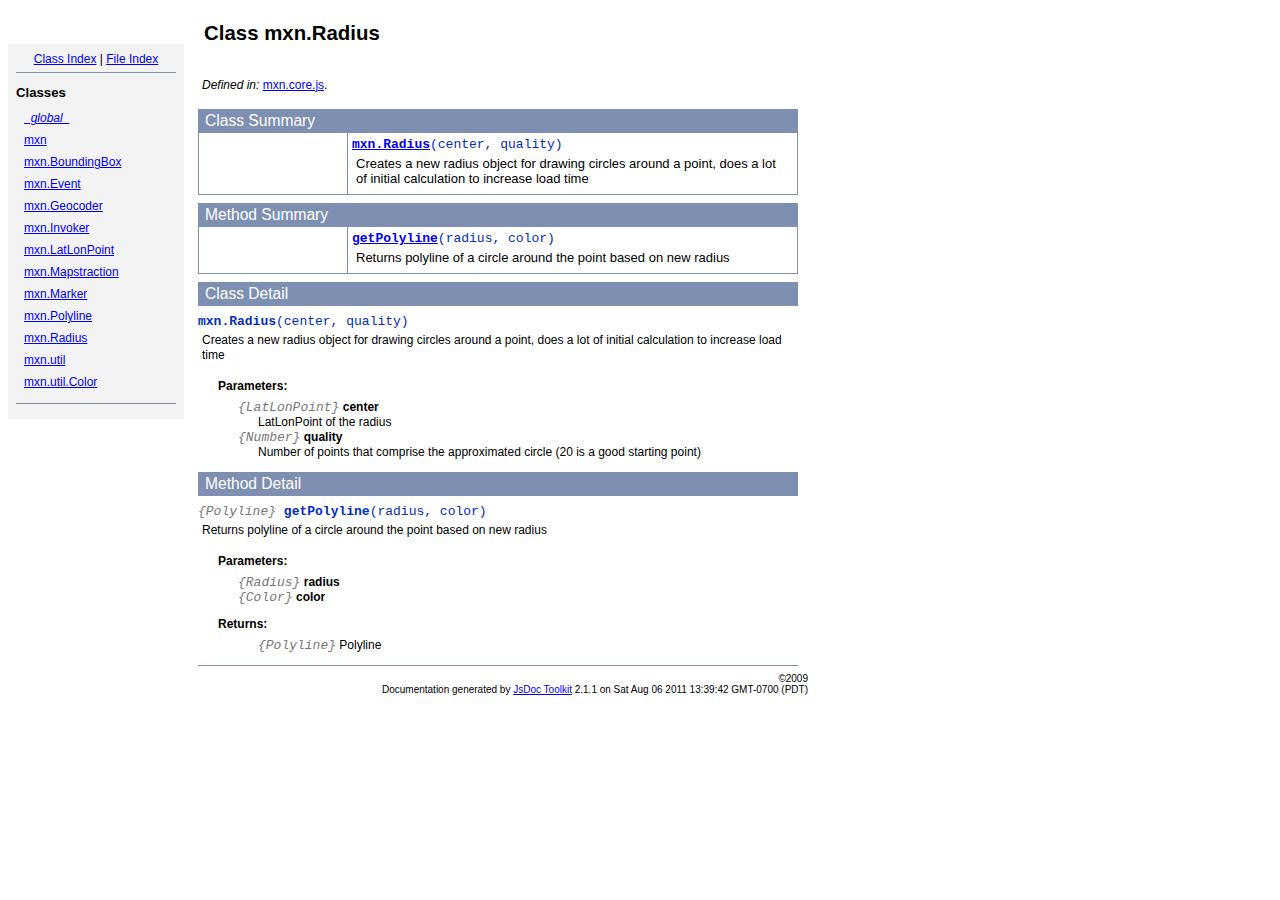
<file: vibrantcity/plugins/timemap.2.0.1/lib/mxn/docs/symbols/mxn.Radius.html>
<!DOCTYPE html PUBLIC "-//W3C//DTD XHTML 1.0 Transitional//EN"
        "http://www.w3.org/TR/xhtml1/DTD/xhtml1-transitional.dtd">
<html xmlns="http://www.w3.org/1999/xhtml" xml:lang="en" lang="en">
	<head>
		<meta http-equiv="content-type" content="text/html; charset=utf-8" />
		<meta name="generator" content="JsDoc Toolkit" />
		
		<title>JsDoc Reference - mxn.Radius</title>

		<style type="text/css">
			/* default.css */
body
{
	font: 12px "Lucida Grande", Tahoma, Arial, Helvetica, sans-serif;
	width: 800px;
}

.header
{
	clear: both;
	background-color: #ccc;
	padding: 8px;
}

h1
{
	font-size: 150%;
	font-weight: bold;
	padding: 0;
	margin: 1em 0 0 .3em;
}

hr
{
	border: none 0;
	border-top: 1px solid #7F8FB1;
	height: 1px;
}

pre.code
{
	display: block;
	padding: 8px;
	border: 1px dashed #ccc;
}

#index
{
	margin-top: 24px;
	float: left;
	width: 160px;
	position: absolute;
	left: 8px;
	background-color: #F3F3F3;
	padding: 8px;
}

#content
{
	margin-left: 190px;
	width: 600px;
}

.classList
{
	list-style-type: none;
	padding: 0;
	margin: 0 0 0 8px;
	font-family: arial, sans-serif;
	font-size: 1em;
	overflow: auto;
}

.classList li
{
	padding: 0;
	margin: 0 0 8px 0;
}

.summaryTable { width: 100%; }

h1.classTitle
{
	font-size:170%;
	line-height:130%;
}

h2 { font-size: 110%; }
caption, div.sectionTitle
{
	background-color: #7F8FB1;
	color: #fff;
	font-size:130%;
	text-align: left;
	padding: 2px 6px 2px 6px;
	border: 1px #7F8FB1 solid;
}

div.sectionTitle { margin-bottom: 8px; }
.summaryTable thead { display: none; }

.summaryTable td
{
	vertical-align: top;
	padding: 4px;
	border-bottom: 1px #7F8FB1 solid;
	border-right: 1px #7F8FB1 solid;
}

/*col#summaryAttributes {}*/
.summaryTable td.attributes
{
	border-left: 1px #7F8FB1 solid;
	width: 140px;
	text-align: right;
}

td.attributes, .fixedFont
{
	line-height: 15px;
	color: #002EBE;
	font-family: "Courier New",Courier,monospace;
	font-size: 13px;
}

.summaryTable td.nameDescription
{
	text-align: left;
	font-size: 13px;
	line-height: 15px;
}

.summaryTable td.nameDescription, .description
{
	line-height: 15px;
	padding: 4px;
	padding-left: 4px;
}

.summaryTable { margin-bottom: 8px; }

ul.inheritsList
{
	list-style: square;
	margin-left: 20px;
	padding-left: 0;
}

.detailList {
	margin-left: 20px; 
	line-height: 15px;
}
.detailList dt { margin-left: 20px; }

.detailList .heading
{
	font-weight: bold;
	padding-bottom: 6px;
	margin-left: 0;
}

.light, td.attributes, .light a:link, .light a:visited
{
	color: #777;
	font-style: italic;
}

.fineprint
{
	text-align: right;
	font-size: 10px;
}
		</style>
	</head>

	<body>
<!-- ============================== header ================================= -->	
		<!-- begin static/header.html -->
		<div id="header">
</div>
		<!-- end static/header.html -->

<!-- ============================== classes index ============================ -->
		<div id="index">
			<!-- begin publish.classesIndex -->
			<div align="center"><a href="../index.html">Class Index</a>
| <a href="../files.html">File Index</a></div>
<hr />
<h2>Classes</h2>
<ul class="classList">
	
	<li><i><a href="../symbols/_global_.html">_global_</a></i></li>
	
	<li><a href="../symbols/mxn.html">mxn</a></li>
	
	<li><a href="../symbols/mxn.BoundingBox.html">mxn.BoundingBox</a></li>
	
	<li><a href="../symbols/mxn.Event.html">mxn.Event</a></li>
	
	<li><a href="../symbols/mxn.Geocoder.html">mxn.Geocoder</a></li>
	
	<li><a href="../symbols/mxn.Invoker.html">mxn.Invoker</a></li>
	
	<li><a href="../symbols/mxn.LatLonPoint.html">mxn.LatLonPoint</a></li>
	
	<li><a href="../symbols/mxn.Mapstraction.html">mxn.Mapstraction</a></li>
	
	<li><a href="../symbols/mxn.Marker.html">mxn.Marker</a></li>
	
	<li><a href="../symbols/mxn.Polyline.html">mxn.Polyline</a></li>
	
	<li><a href="../symbols/mxn.Radius.html">mxn.Radius</a></li>
	
	<li><a href="../symbols/mxn.util.html">mxn.util</a></li>
	
	<li><a href="../symbols/mxn.util.Color.html">mxn.util.Color</a></li>
	
</ul>
<hr />
			<!-- end publish.classesIndex -->
		</div>
		
		<div id="content">
<!-- ============================== class title ============================ -->
			<h1 class="classTitle">
				
				Class mxn.Radius
			</h1>

<!-- ============================== class summary ========================== -->			
			<p class="description">
				
			
				
				
				
					<br /><i>Defined in: </i> <a href="../symbols/src/C__Users_nick_Documents_timemap_mxn_build_timemap_mxn.core.js.html">mxn.core.js</a>.
				
			</p>

<!-- ============================== constructor summary ==================== -->			
			
			<table class="summaryTable" cellspacing="0" summary="A summary of the constructor documented in the class mxn.Radius.">
				<caption>Class Summary</caption>
				<thead>
					<tr>
						<th scope="col">Constructor Attributes</th>
						<th scope="col">Constructor Name and Description</th>
					</tr>
				</thead>
				<tbody>
					<tr>
						<td class="attributes">&nbsp;</td>
						<td class="nameDescription" >
							<div class="fixedFont">
								<b><a href="../symbols/mxn.Radius.html">mxn.Radius</a></b>(center, quality)
							</div>
							<div class="description">Creates a new radius object for drawing circles around a point, does a lot of initial calculation to increase load time</div>
						</td>
					</tr>
				</tbody>
			</table>
			

<!-- ============================== properties summary ===================== -->
			

<!-- ============================== methods summary ======================== -->
			
				
				
				<table class="summaryTable" cellspacing="0" summary="A summary of the methods documented in the class mxn.Radius.">
					<caption>Method Summary</caption>
					<thead>
						<tr>
							<th scope="col">Method Attributes</th>
							<th scope="col">Method Name and Description</th>
						</tr>
					</thead>
					<tbody>
					
						<tr>
							<td class="attributes">&nbsp;</td>
							<td class="nameDescription">
								<div class="fixedFont"><b><a href="../symbols/mxn.Radius.html#getPolyline">getPolyline</a></b>(radius, color)
								</div>
								<div class="description">Returns polyline of a circle around the point based on new radius</div>
							</td>
						</tr>
					
					</tbody>
				</table>
				
				
				
			
<!-- ============================== events summary ======================== -->
			

<!-- ============================== constructor details ==================== -->		
			
			<div class="details"><a name="constructor"> </a>
				<div class="sectionTitle">
					Class Detail
				</div>
				
				<div class="fixedFont">
						<b>mxn.Radius</b>(center, quality)
				</div>
				
				<div class="description">
					Creates a new radius object for drawing circles around a point, does a lot of initial calculation to increase load time
					
				</div>
				
				
				
				
					
						<dl class="detailList">
						<dt class="heading">Parameters:</dt>
						
							<dt>
								<span class="light fixedFont">{LatLonPoint}</span>  <b>center</b>
								
							</dt>
								<dd>LatLonPoint of the radius</dd>
						
							<dt>
								<span class="light fixedFont">{Number}</span>  <b>quality</b>
								
							</dt>
								<dd>Number of points that comprise the approximated circle (20 is a good starting point)</dd>
						
						</dl>
					
					
					
					
					
					
					

			</div>
			

<!-- ============================== field details ========================== -->		
			

<!-- ============================== method details ========================= -->		
			
				<div class="sectionTitle">
					Method Detail
				</div>
				
					<a name="getPolyline"> </a>
					<div class="fixedFont">
					
					<span class="light">{Polyline}</span>
					<b>getPolyline</b>(radius, color)
					
					</div>
					<div class="description">
						Returns polyline of a circle around the point based on new radius
						
						
					</div>
					
					
					
						
							<dl class="detailList">
							<dt class="heading">Parameters:</dt>
							
								<dt>
									<span class="light fixedFont">{Radius}</span> <b>radius</b>
									
								</dt>
								<dd></dd>
							
								<dt>
									<span class="light fixedFont">{Color}</span> <b>color</b>
									
								</dt>
								<dd></dd>
							
							</dl>
						
						
						
						
						
							<dl class="detailList">
							<dt class="heading">Returns:</dt>
							
								<dd><span class="light fixedFont">{Polyline}</span> Polyline</dd>
							
							</dl>
						
						
						

					
				
			
			
<!-- ============================== event details ========================= -->		
			
			
			<hr />
		</div>

		
<!-- ============================== footer ================================= -->
		<div class="fineprint" style="clear:both">
			&copy;2009<br />
			Documentation generated by <a href="http://code.google.com/p/jsdoc-toolkit/" target="_blank">JsDoc Toolkit</a> 2.1.1 on Sat Aug 06 2011 13:39:42 GMT-0700 (PDT)
		</div>
	</body>
</html>
</file>
